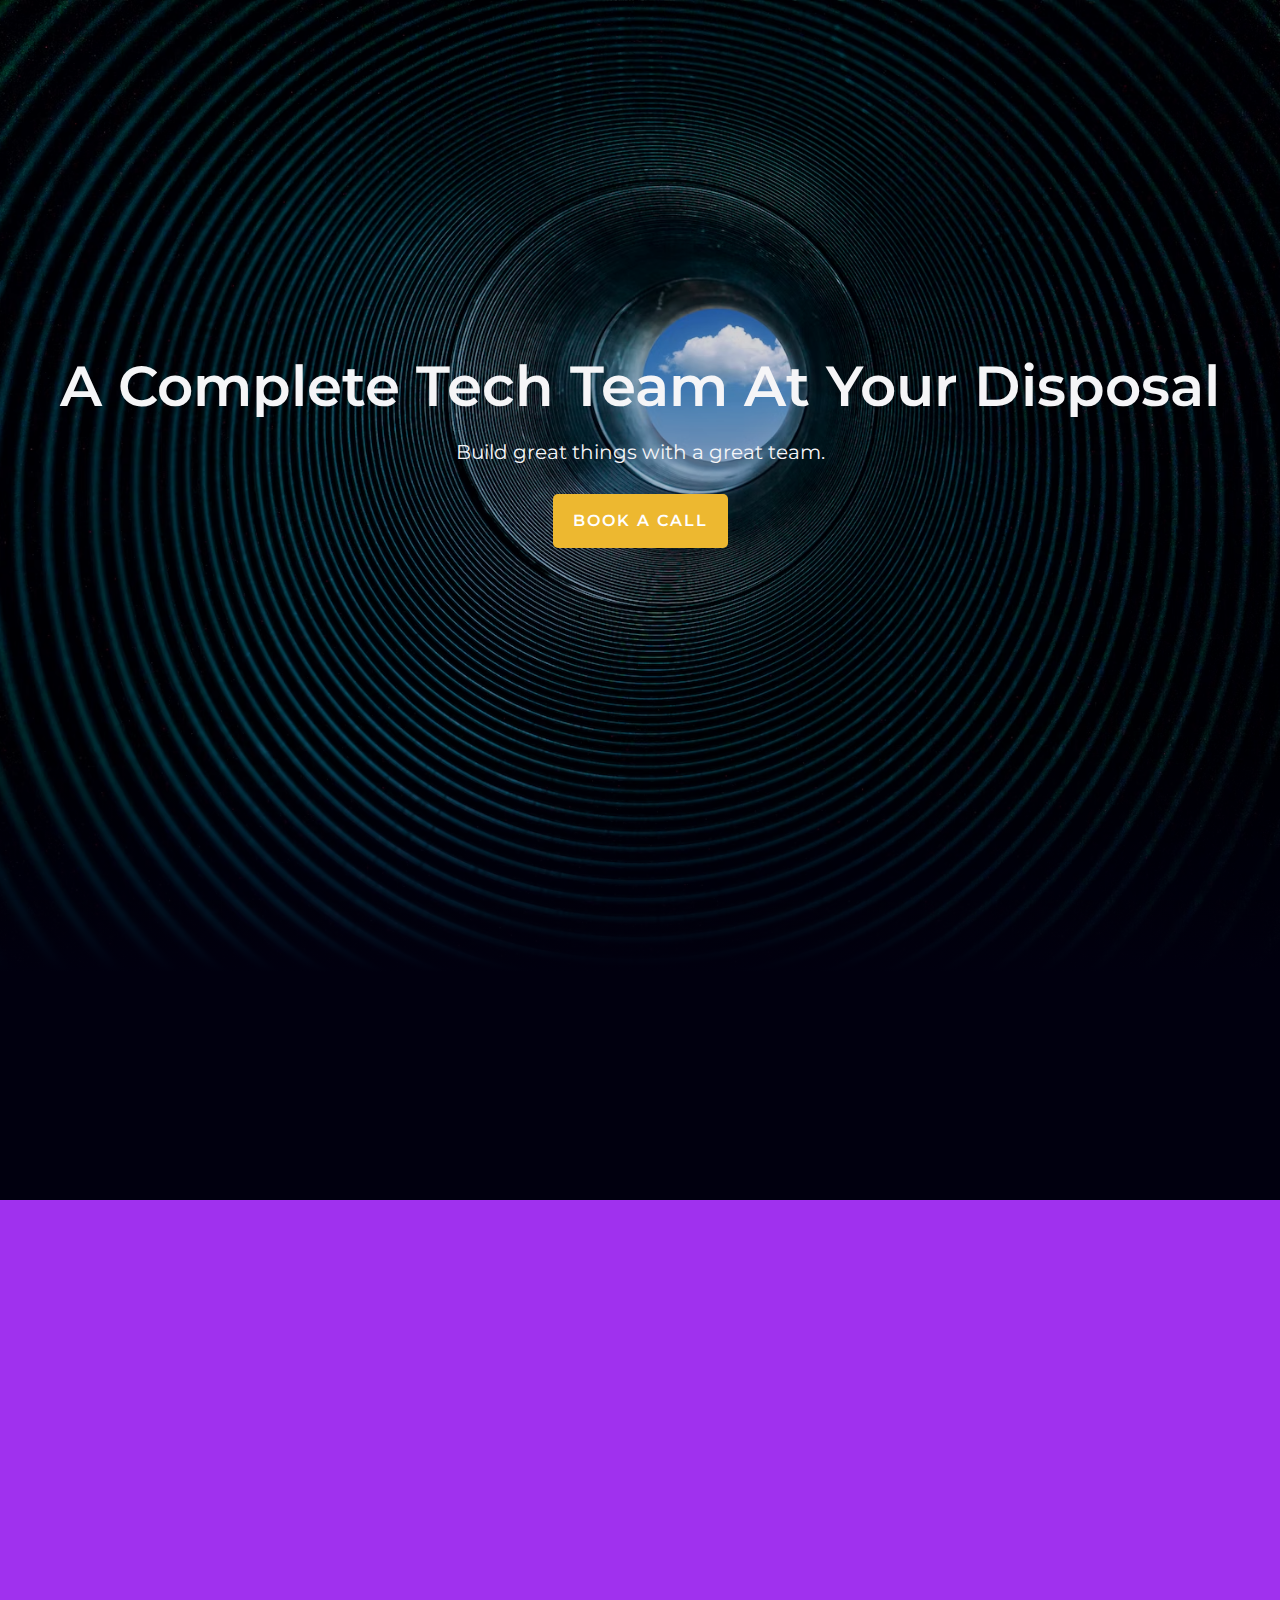
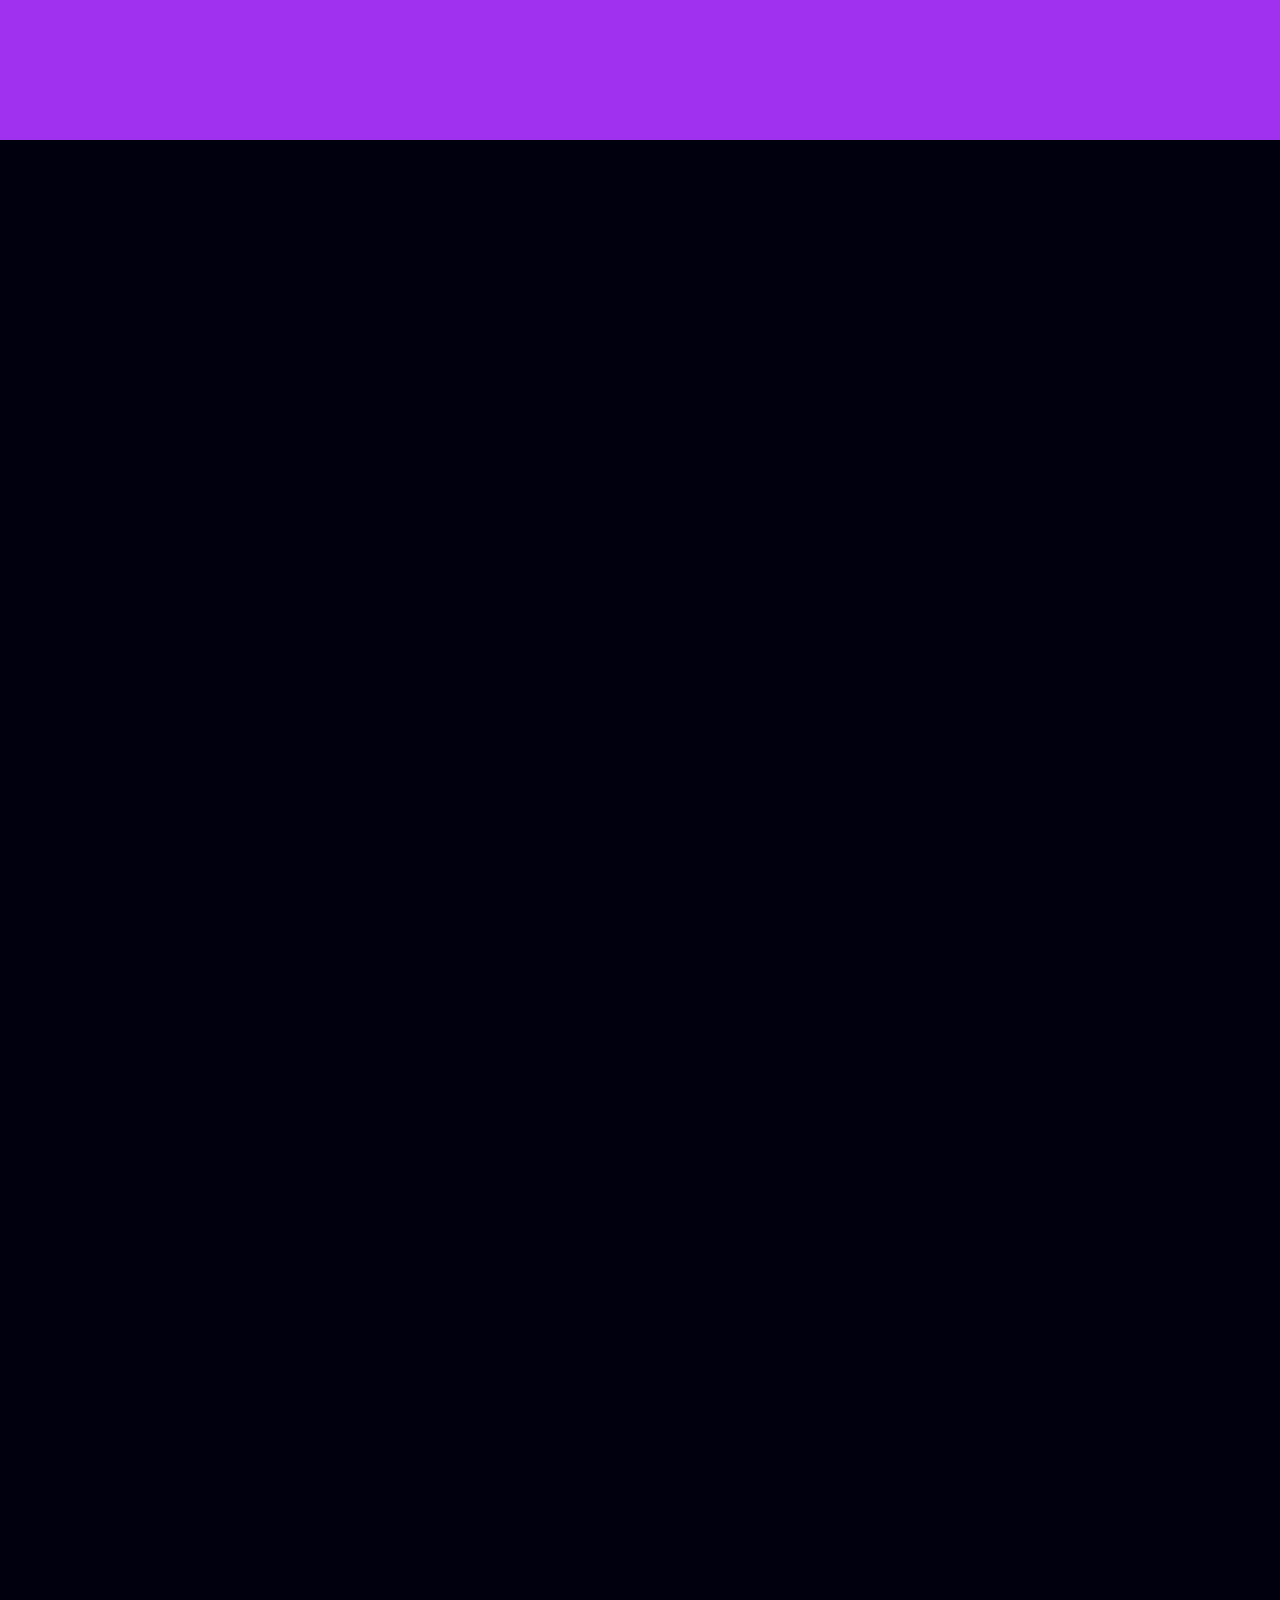
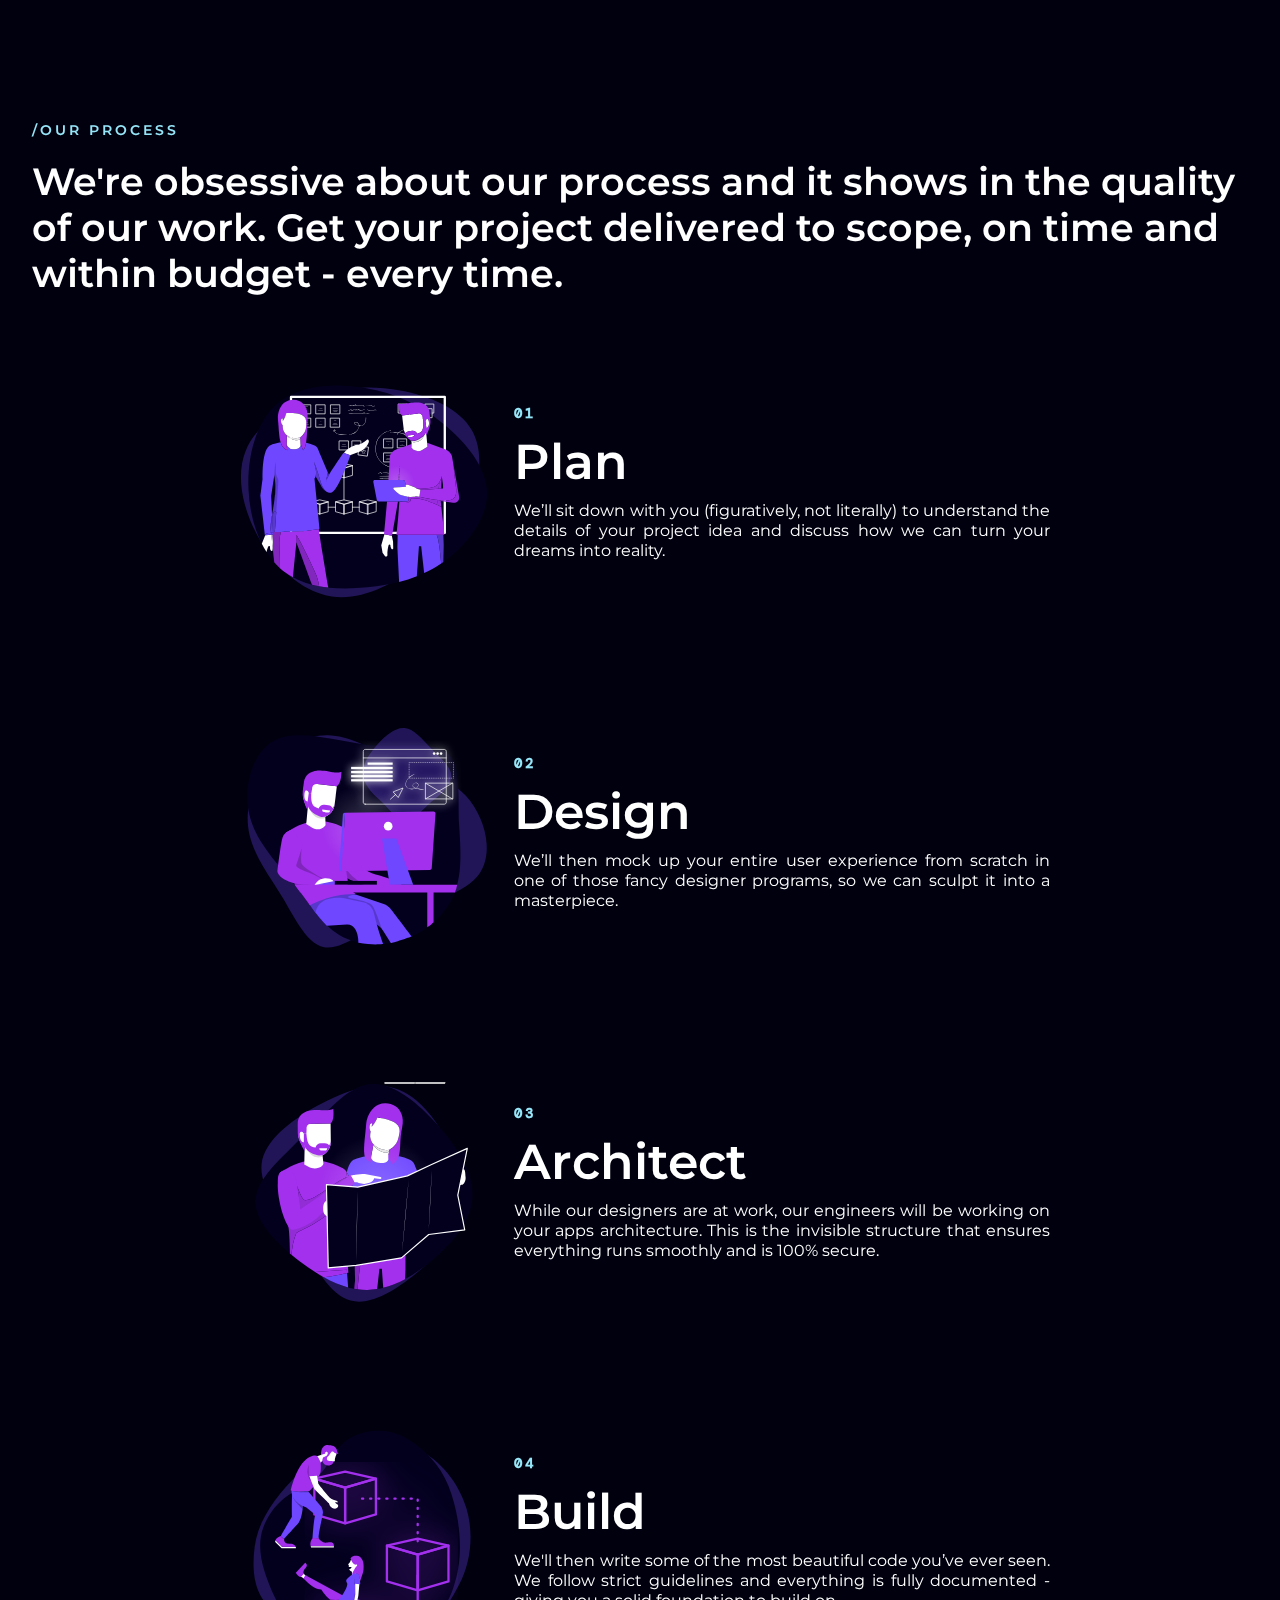
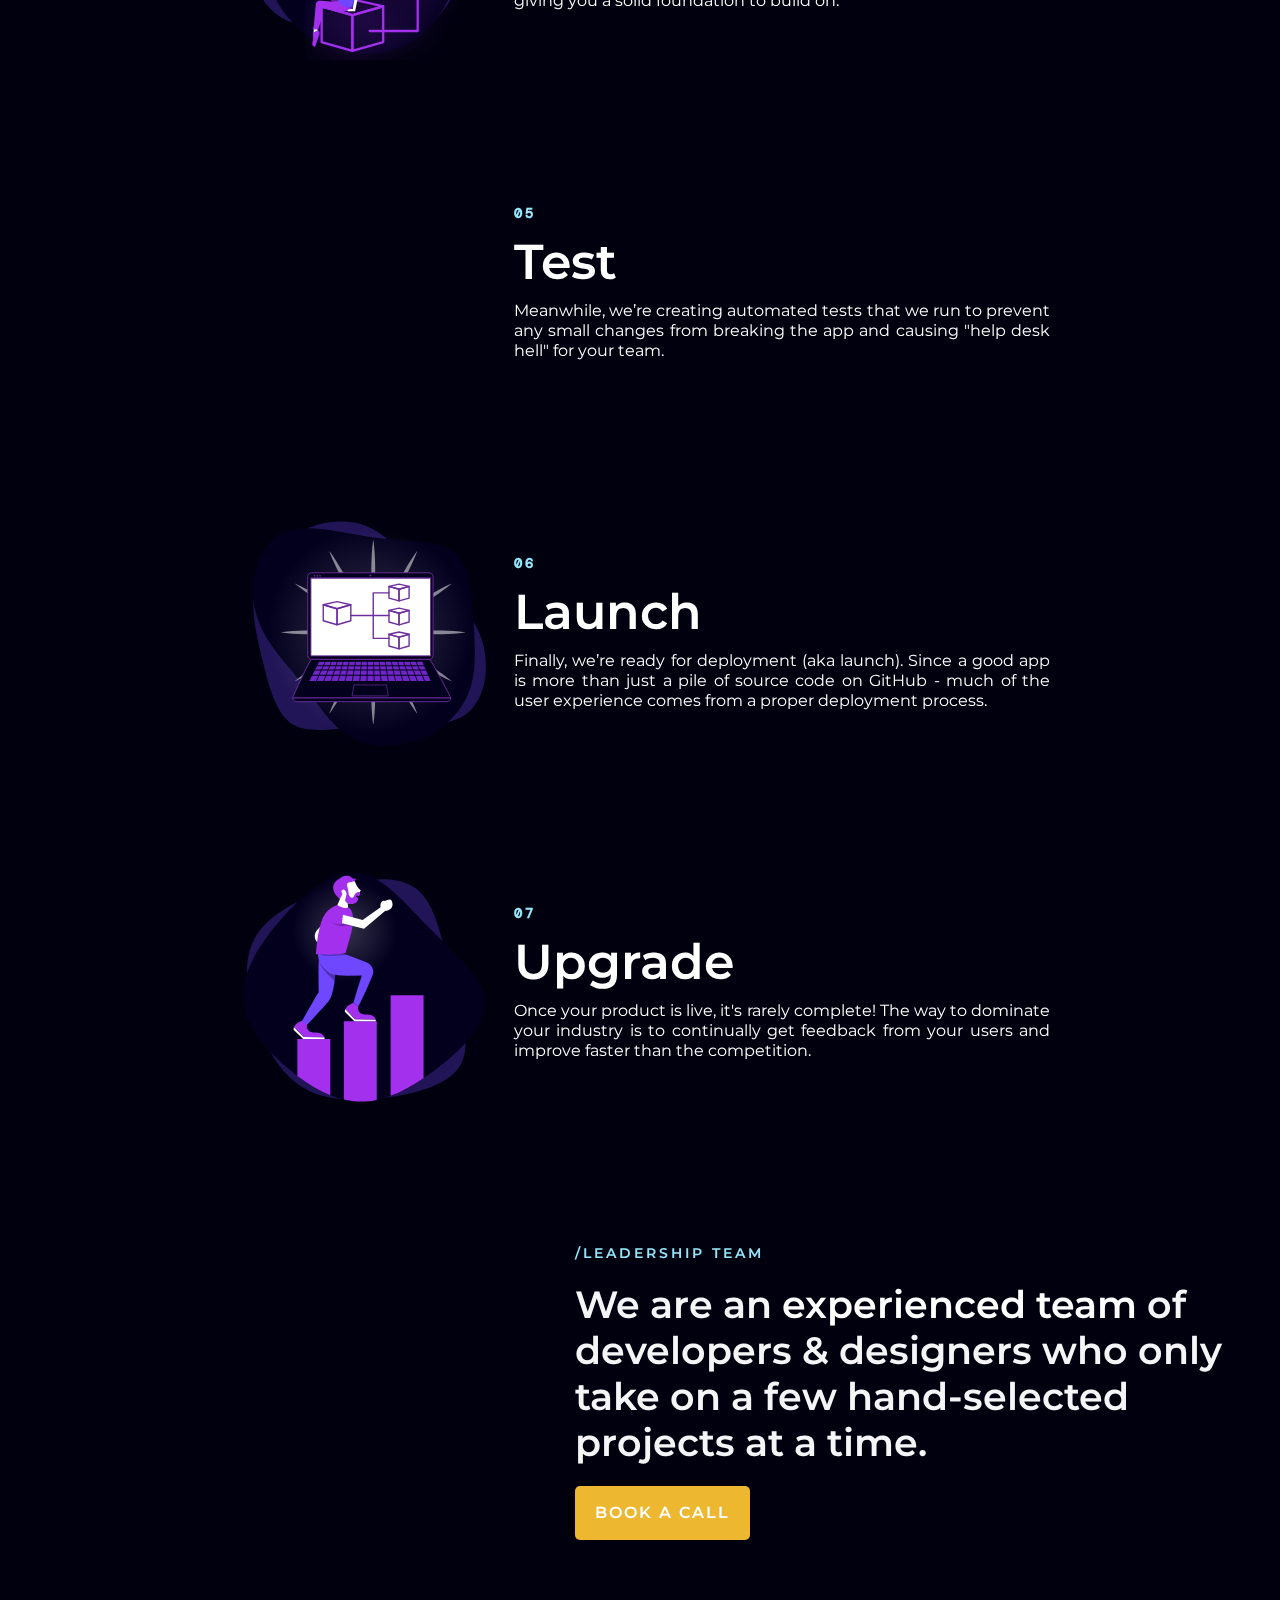
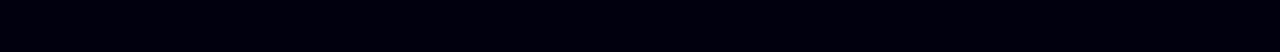
<file: index.html>
<!DOCTYPE html>
<!-- saved from url=(0031)https://thedevelopers.agency/ -->
<html
    data-wf-domain="www.rapidinnovation.io"
    data-wf-page="60ede599653135775b2554a5"
    data-wf-site="60c92ce167b91f55c48259ca"
    class="w-mod-js wf-dmmono-n4-active wf-dmmono-n5-active wf-dmmono-n3-active wf-dmmono-i5-active wf-dmmono-i4-active wf-dmmono-i3-active wf-montserrat-n6-active wf-montserrat-n9-active wf-montserrat-n8-active wf-montserrat-n5-active wf-montserrat-n3-active wf-montserrat-n1-active wf-montserrat-n7-active wf-montserrat-n2-active wf-montserrat-n4-active wf-montserrat-i2-active wf-montserrat-i3-active wf-montserrat-i9-active wf-montserrat-i5-active wf-montserrat-i7-active wf-montserrat-i1-active wf-montserrat-i6-active wf-montserrat-i4-active wf-montserrat-i8-active wf-active w-mod-ix"
>
    <head>
        <meta http-equiv="Content-Type" content="text/html; charset=UTF-8" />
        <style>
            .wf-force-outline-none[tabindex="-1"]:focus {
                outline: none;
            }
            @media only screen and (min-width: 480px) {
                #particles-js{
                    background: #a031ee;
                }
            }
        </style>
        <title>The Developers Agency</title>
        <meta content="The Developers Agency help you iterate your product faster." name="description" />
        <meta content="The Developers Agency" property="og:title" />
        <meta content="The Developers Agency help you iterate your product faster." property="og:description" />
        <meta content="https://thedevelopers.agency/assets/logo.png" property="og:image" />
        <meta content="The Developers Agency" property="twitter:title"/>
        <meta content="The Developers Agency help you iterate your product faster." property="twitter:description" />
        <meta content="https://thedevelopers.agency/assets/logo.png" property="twitter:image" />
        <meta property="og:type" content="website" />
        <meta content="summary_large_image" name="twitter:card" />
        <meta content="width=device-width, initial-scale=1" name="viewport" />
        <meta content="Webflow" name="generator" />
        <link href="./files/rapidinnovation.webflow.ac68daeae.css" rel="stylesheet" type="text/css" />
        <script src="./files/pixel.js" async=""></script>
        <script async="" src="./files/gtm.js"></script>
        <script async="" src="./files/gtm.js"></script>
        <script src="./files/webfont.js" type="text/javascript"></script>
        <link rel="stylesheet" href="./files/css" media="all" />
        <script type="text/javascript">
            WebFont.load({
                google: { families: ["Montserrat:100,100italic,200,200italic,300,300italic,400,400italic,500,500italic,600,600italic,700,700italic,800,800italic,900,900italic", "DM Mono:300,300italic,regular,italic,500,500italic"] },
            });
        </script>
        <!--[if lt IE 9]><script src="https://cdnjs.cloudflare.com/ajax/libs/html5shiv/3.7.3/html5shiv.min.js" type="text/javascript"></script><![endif]-->
        <script type="text/javascript">
            !(function (o, c) {
                var n = c.documentElement,
                    t = " w-mod-";
                (n.className += t + "js"), ("ontouchstart" in o || (o.DocumentTouch && c instanceof DocumentTouch)) && (n.className += t + "touch");
            })(window, document);
        </script>
        <link href="./assets/favicon.png" rel="shortcut icon" type="image/x-icon" />
        <link href="./assets/favicon.png" rel="apple-touch-icon" />

        <style>
            body {
                overflow-x: hidden;
            }
            .w-input,
            .w-select {
                color: #ccbeff !important;
            }
            .social__icon.youtube:hover {
                background-image: url(https://uploads-ssl.webflow.com/60c92ce167b91f55c48259ca/614c1643d3db752274bf7b42_youtube-hover.png);
            }
            ::-webkit-input-placeholder {
                /* Edge */
                color: #ccbeff;
            }

            :-ms-input-placeholder {
                /* Internet Explorer */
                color: #ccbeff;
            }

            ::placeholder {
                color: #ccbeff;
            }
        </style>

        <!-- Google Tag Manager -->
        <script async src="https://www.googletagmanager.com/gtag/js?id=G-RF65ZPHWVS">
        </script>
        <script>
        window.dataLayer = window.dataLayer || [];
        function gtag(){dataLayer.push(arguments);}
        gtag('js', new Date());

        gtag('config', 'G-RF65ZPHWVS');
        </script>
        <!-- End Google Tag Manager -->
        <meta name="google-site-verification" content="CCJmIQB4JuGvuWWm2GLel0endn3_IidHheioSyYociA" />

        <meta name="facebook-domain-verification" content="9zrb7ov1du1r04zv064k2fmebh2rtk" />

        <!-- Reddit Pixel -->
        <script>
            !(function (w, d) {
                if (!w.rdt) {
                    var p = (w.rdt = function () {
                        p.sendEvent ? p.sendEvent.apply(p, arguments) : p.callQueue.push(arguments);
                    });
                    p.callQueue = [];
                    var t = d.createElement("script");
                    (t.src = "https://www.redditstatic.com/ads/pixel.js"), (t.async = !0);
                    var s = d.getElementsByTagName("script")[0];
                    s.parentNode.insertBefore(t, s);
                }
            })(window, document);
            rdt("init", "t2_ct25j6rg");
            rdt("track", "PageVisit");
            rdt("track", "Lead");
        </script>
        <!-- DO NOT MODIFY -->
        <!-- End Reddit Pixel -->

        <style>
            .team__item:last-child {
                margin-top: 0 !important;
            }
        </style>
    </head>
    <body data-w-id="60c92ce167b91f76748259cc" style="will-change: background; background-color: rgb(110, 71, 255);">
        <div class="popup-container">
            <div class="popup-content">
                <img src="./files/632156c364813e5a7a2f2fb9_Layer 38.png" loading="lazy" data-w-id="4306fa5a-9d1d-3ec8-adaf-bf1eea100206" alt="" class="image-32" />
                <h3 class="popup-heading">Sign up to get <span class="text-span-5">a weekly insights</span> on the biggest trends happening in <span class="text-span-6">crypto</span></h3>
                <div class="form-block-3 w-form">
                    <form
                        id="email-form-2"
                        name="email-form-2"
                        data-name="Email Form 2"
                        action="https://rapidinnovation.us6.list-manage.com/subscribe/post?u=3f9b2cdd02ef8ea40d83753c7&amp;amp;id=354950c323&amp;amp;f_id=001278e3f0"
                        method="post"
                        class="form-2"
                        aria-label="Email Form 2"
                    >
                        <input type="email" class="pupup-inpu-email w-input" maxlength="256" name="email-5" data-name="Email 5" placeholder="Enter Your Email " id="email-5" required="" />
                        <input type="submit" data-wait="Please wait..." value="Submit" class="popup-sub-btn w-button" />
                    </form>
                    <div class="success-message-2 w-form-done" tabindex="-1" role="region" aria-label="Email Form 2 success"><div class="text-block-5">Thank you! Keep an eye out for our next newsletter.</div></div>
                    <div class="error-message w-form-fail" tabindex="-1" role="region" aria-label="Email Form 2 failure"><div class="text-block-4">Oops! Something went wrong while submitting the form.</div></div>
                </div>
            </div>
        </div>
        <div class="page-css w-embed">
            <style>
                .grad__cover,
                .splide {
                    pointer-events: none;
                }
            </style>
        </div>
        <div class="grad__cover"></div>
        <img
            src="./files/60e884e6893da461dac36a6e_dark-street-background-reflection-blue-red-neon-asphalt (1).jpg"
            loading="lazy"
            srcset="
                https://uploads-ssl.webflow.com/60c92ce167b91f55c48259ca/60e884e6893da461dac36a6e_dark-street-background-reflection-blue-red-neon-asphalt%20(1)-p-500.jpeg   500w,
                https://uploads-ssl.webflow.com/60c92ce167b91f55c48259ca/60e884e6893da461dac36a6e_dark-street-background-reflection-blue-red-neon-asphalt%20(1)-p-800.jpeg   800w,
                https://uploads-ssl.webflow.com/60c92ce167b91f55c48259ca/60e884e6893da461dac36a6e_dark-street-background-reflection-blue-red-neon-asphalt%20(1)-p-2000.jpeg 2000w,
                https://uploads-ssl.webflow.com/60c92ce167b91f55c48259ca/60e884e6893da461dac36a6e_dark-street-background-reflection-blue-red-neon-asphalt%20(1).jpg         2500w
            "
            sizes="100vw"
            alt="Gradient color"
            class="herobg__hide"
        />
        <div
            data-autoplay="true"
            data-loop="true"
            data-wf-ignore="true"
            class="background-video w-background-video w-background-video-atom"
        >
            <video
                id="64e56c50-922f-33d0-6cb7-5355fbb57be9-video"
                style="background-image: url('./assets/bg.png');"
                data-wf-ignore="true"
                data-object-fit="cover"
            >
            </video>
        </div>
        <div class="style-guide wf-section">
            <div class="id left-align">
                <h1>Heading</h1>
                <h2>Heading</h2>
                <h3>Heading</h3>
                <h4>Heading</h4>
                <h5>Heading</h5>
                <h6>Heading</h6>
                <a href="https://thedevelopers.agency/#" class="btn__holder w-inline-block"><div class="btn__text">get started</div></a>
            </div>
        </div>
        <div id="top" class="hero wf-section">
            <div class="id cen">
                <h2 class="heading home-heading">A Complete Tech Team At Your Disposal</h2>
                <h3 class="hero__sub">Build great things with a great team.</h3>
                <a href="https://calendly.com/nihad-dev" class="btn__holder w-inline-block"><div class="btn__text">book a call</div></a>
            </div>
        </div>
        <div style="margin-top: 300px" id="particles-js" class="section para wf-section">
            <div id="inview" data-w-id="a2297bfa-2d58-659f-b3b4-f170f0914c7d" class="id cen">
                <h3 style="opacity: 1;" class="large__callout fade-up tricks">
                    Get access to the best designers, developers, testers and product managers to bring your ideas to life.
                </h3>
            </div>
        </div>
        <div data-w-id="a2cdd12b-8375-30d0-d5e6-f607b64e9e8a" class="section gradient wf-section" >
            <div id="about" class="innerline"></div>
            <div class="id cols" >
                <div class="content vert stick">
                    <div class="sticky__callout">
                        <h3 class="accent">/what we do</h3>
                        <p class="large__callout">
                            We help businesses like yours build beautiful, user-friendly <span class="highlight">applications</span> - no technical knowledge required. We help you go from<span class="highlight"> concept</span>
                            <span class="highlight">to</span> <span class="highlight">launch</span>.
                        </p>
                    </div>
                </div>
                <div class="content cards">
                    <div class="cards__div">
                        <div class="card">
                            <h4 class="card__text heading">#Development</h4>
                            <ul role="list" class="w-list-unstyled">
                                <li class="card__text">Web apps</li>
                                <li class="card__text">Mobile Apps</li>
                                <li class="card__text">Security Consulting</li>
                                <li class="card__text">Documentation</li>
                                <li class="card__text">CI/CD</li>
                            </ul>
                            <div class="btmright"><a href="https://calendly.com/nihad-dev" class="sublink">Book a call</a></div>
                        </div>
                        <div class="card design">
                            <h4 class="card__text heading">#Design</h4>
                            <ul role="list" class="w-list-unstyled">
                                <li class="card__text">User experience</li>
                                <li class="card__text">Interface design</li>
                                <li class="card__text">Product design</li>
                                <li class="card__text">Illustration &amp; iconography</li>
                                <li class="card__text">Discovery process</li>
                            </ul>
                            <div class="btmright"><a href="https://calendly.com/nihad-dev" class="sublink">Book a call</a></div>
                        </div>
                    </div>
                    <div class="content vert spec">
                        <h3 class="accent">/Our Specialties</h3>
                        <div class="wwd__grid">
                            <div id="w-node-_9caf1e44-b85f-3515-3fd9-4f895e443d19-5b2554a5" class="wwd__item">
                                <div class="wwd__icon w-embed">
                                    <svg
                                        aria-hidden="true"
                                        width="35px"
                                        height="35px"
                                        focusable="false"
                                        data-prefix="fal"
                                        data-icon="code"
                                        class="svg-inline--fa fa-code fa-w-18"
                                        role="img"
                                        xmlns="http://www.w3.org/2000/svg"
                                        viewBox="0 0 576 512"
                                    >
                                        <path
                                            fill="currentColor"
                                            d="M228.5 511.8l-25-7.1c-3.2-.9-5-4.2-4.1-7.4L340.1 4.4c.9-3.2 4.2-5 7.4-4.1l25 7.1c3.2.9 5 4.2 4.1 7.4L235.9 507.6c-.9 3.2-4.3 5.1-7.4 4.2zm-75.6-125.3l18.5-20.9c1.9-2.1 1.6-5.3-.5-7.1L49.9 256l121-102.5c2.1-1.8 2.4-5 .5-7.1l-18.5-20.9c-1.8-2.1-5-2.3-7.1-.4L1.7 252.3c-2.3 2-2.3 5.5 0 7.5L145.8 387c2.1 1.8 5.3 1.6 7.1-.5zm277.3.4l144.1-127.2c2.3-2 2.3-5.5 0-7.5L430.2 125.1c-2.1-1.8-5.2-1.6-7.1.4l-18.5 20.9c-1.9 2.1-1.6 5.3.5 7.1l121 102.5-121 102.5c-2.1 1.8-2.4 5-.5 7.1l18.5 20.9c1.8 2.1 5 2.3 7.1.4z"
                                        ></path>
                                    </svg>
                                </div>
                                <h4 class="wwdheading card__text">MVP Development</h4>
                            </div>
                            <div class="wwd__item">
                                <div class="wwd__icon w-embed">
                                    <svg
                                        aria-hidden="true"
                                        width="35px"
                                        height="35px"
                                        focusable="false"
                                        data-prefix="fal"
                                        data-icon="window-restore"
                                        class="svg-inline--fa fa-window-restore fa-w-16"
                                        role="img"
                                        xmlns="http://www.w3.org/2000/svg"
                                        viewBox="0 0 512 512"
                                    >
                                        <path
                                            fill="currentColor"
                                            d="M464 0H144c-26.5 0-48 21.5-48 48v48H48c-26.5 0-48 21.5-48 48v320c0 26.5 21.5 48 48 48h320c26.5 0 48-21.5 48-48v-48h48c26.5 0 48-21.5 48-48V48c0-26.5-21.5-48-48-48zM32 144c0-8.8 7.2-16 16-16h320c8.8 0 16 7.2 16 16v80H32v-80zm352 320c0 8.8-7.2 16-16 16H48c-8.8 0-16-7.2-16-16V256h352v208zm96-96c0 8.8-7.2 16-16 16h-48V144c0-26.5-21.5-48-48-48H128V48c0-8.8 7.2-16 16-16h320c8.8 0 16 7.2 16 16v320z"
                                        ></path>
                                    </svg>
                                </div>
                                <h4 class="wwdheading card__text">Prototyping</h4>
                            </div>
                            <div class="wwd__item">
                                <div class="wwd__icon w-embed">
                                    <svg
                                        aria-hidden="true"
                                        width="35px"
                                        height="35px"
                                        focusable="false"
                                        data-prefix="fal"
                                        data-icon="file-signature"
                                        class="svg-inline--fa fa-file-signature fa-w-18"
                                        role="img"
                                        xmlns="http://www.w3.org/2000/svg"
                                        viewBox="0 0 576 512"
                                    >
                                        <path
                                            fill="currentColor"
                                            d="M560.83 135.96l-24.79-24.79c-20.23-20.24-53-20.26-73.26 0L384 189.72v-57.75c0-12.7-5.1-25-14.1-33.99L286.02 14.1c-9-9-21.2-14.1-33.89-14.1H47.99C21.5.1 0 21.6 0 48.09v415.92C0 490.5 21.5 512 47.99 512h288.02c26.49 0 47.99-21.5 47.99-47.99v-80.54c6.29-4.68 12.62-9.35 18.18-14.95l158.64-159.3c9.79-9.78 15.17-22.79 15.17-36.63s-5.38-26.84-15.16-36.63zM256.03 32.59c2.8.7 5.3 2.1 7.4 4.2l83.88 83.88c2.1 2.1 3.5 4.6 4.2 7.4h-95.48V32.59zm95.98 431.42c0 8.8-7.2 16-16 16H47.99c-8.8 0-16-7.2-16-16V48.09c0-8.8 7.2-16.09 16-16.09h176.04v104.07c0 13.3 10.7 23.93 24 23.93h103.98v61.53l-48.51 48.24c-30.14 29.96-47.42 71.51-47.47 114-3.93-.29-7.47-2.42-9.36-6.27-11.97-23.86-46.25-30.34-66-14.17l-13.88-41.62c-3.28-9.81-12.44-16.41-22.78-16.41s-19.5 6.59-22.78 16.41L103 376.36c-1.5 4.58-5.78 7.64-10.59 7.64H80c-8.84 0-16 7.16-16 16s7.16 16 16 16h12.41c18.62 0 35.09-11.88 40.97-29.53L144 354.58l16.81 50.48c4.54 13.51 23.14 14.83 29.5 2.08l7.66-15.33c4.01-8.07 15.8-8.59 20.22.34C225.44 406.61 239.9 415.7 256 416h32c22.05-.01 43.95-4.9 64.01-13.6v61.61zm27.48-118.05A129.012 129.012 0 0 1 288 384v-.03c0-34.35 13.7-67.29 38.06-91.51l120.55-119.87 52.8 52.8-119.92 120.57zM538.2 186.6l-21.19 21.19-52.8-52.8 21.2-21.19c7.73-7.73 20.27-7.74 28.01 0l24.79 24.79c7.72 7.73 7.72 20.27-.01 28.01z"
                                        ></path>
                                    </svg>
                                </div>
                                <h4 class="wwdheading card__text">Security Consulting</h4>
                            </div>
                            <div class="wwd__item">
                                <div class="wwd__icon w-embed">
                                    <svg
                                        aria-hidden="true"
                                        width="35px"
                                        height="35px"
                                        focusable="false"
                                        data-prefix="fal"
                                        data-icon="tools"
                                        class="svg-inline--fa fa-tools fa-w-16"
                                        role="img"
                                        xmlns="http://www.w3.org/2000/svg"
                                        viewBox="0 0 512 512"
                                    >
                                        <path
                                            fill="currentColor"
                                            d="M502.6 389.5L378.2 265c-15.6-15.6-36.1-23.4-56.6-23.4-15.4 0-30.8 4.4-44.1 13.3L192 169.4V96L64 0 0 64l96 128h73.4l85.5 85.5c-20.6 31.1-17.2 73.3 10.2 100.7l124.5 124.5c6.2 6.2 14.4 9.4 22.6 9.4 8.2 0 16.4-3.1 22.6-9.4l67.9-67.9c12.4-12.6 12.4-32.8-.1-45.3zM160 158.1v1.9h-48L42.3 67 67 42.3l93 69.7v46.1zM412.1 480L287.7 355.5c-9.1-9.1-14.1-21.1-14.1-33.9 0-12.8 5-24.9 14.1-33.9 9.1-9.1 21.1-14.1 33.9-14.1 12.8 0 24.9 5 33.9 14.1L480 412.1 412.1 480zM64 432c0 8.8 7.2 16 16 16s16-7.2 16-16-7.2-16-16-16-16 7.2-16 16zM276.8 66.9C299.5 44.2 329.4 32 360.6 32c6.9 0 13.8.6 20.7 1.8L312 103.2l13.8 83 83.1 13.8 69.3-69.3c6.7 38.2-5.3 76.8-33.1 104.5-8.9 8.9-19.1 16-30 21.5l23.6 23.6c10.4-6.2 20.2-13.6 29-22.5 37.8-37.8 52.7-91.4 39.7-143.3-2.3-9.5-9.7-17-19.1-19.6-9.5-2.6-19.7 0-26.7 7l-63.9 63.9-44.2-7.4-7.4-44.2L410 50.3c6.9-6.9 9.6-17.1 7-26.5-2.6-9.5-10.2-16.8-19.7-19.2C345.6-8.3 292 6.5 254.1 44.3c-12.9 12.9-22.9 27.9-30.1 44v67.8l22.1 22.1c-9.6-40.4 1.6-82.2 30.7-111.3zM107 467.1c-16.6 16.6-45.6 16.6-62.2 0-17.1-17.1-17.1-45.1 0-62.2l146.1-146.1-22.6-22.6L22.2 382.3c-29.6 29.6-29.6 77.8 0 107.5C36.5 504.1 55.6 512 75.9 512c20.3 0 39.4-7.9 53.7-22.3L231.4 388c-6.7-9.2-11.8-19.3-15.5-29.8L107 467.1z"
                                        ></path>
                                    </svg>
                                </div>
                                <h4 class="wwdheading card__text">App Upgrades</h4>
                            </div>
                            <div class="wwd__item">
                                <div class="wwd__icon w-embed">
                                    <svg
                                        aria-hidden="true"
                                        width="35px"
                                        height="35px"
                                        focusable="false"
                                        data-prefix="fal"
                                        data-icon="cube"
                                        class="svg-inline--fa fa-cube fa-w-16"
                                        role="img"
                                        xmlns="http://www.w3.org/2000/svg"
                                        viewBox="0 0 512 512"
                                    >
                                        <path
                                            fill="currentColor"
                                            d="M239.1 6.3l-208 78c-18.7 7-31.1 25-31.1 45v225.1c0 18.2 10.3 34.8 26.5 42.9l208 104c13.5 6.8 29.4 6.8 42.9 0l208-104c16.3-8.1 26.5-24.8 26.5-42.9V129.3c0-20-12.4-37.9-31.1-44.9l-208-78C262 2.2 250 2.2 239.1 6.3zM256 34.2l224 84v.3l-224 97.1-224-97.1v-.3l224-84zM32 153.4l208 90.1v224.7l-208-104V153.4zm240 314.8V243.5l208-90.1v210.9L272 468.2z"
                                        ></path>
                                    </svg>
                                </div>
                                <a id="w-node-_6dc93f34-3a4d-2353-9ab0-150058c3828b-5b2554a5" href="https://thedevelopers.agency/blockchain-consulting-services" class="speciality-new-link-block w-inline-block">
                                    <h4 class="wwdheading card__text speciality-new-link">UI/UX</h4>
                                </a>
                            </div>
                            <div class="wwd__item">
                                <div class="wwd__icon w-embed">
                                    <svg
                                        aria-hidden="true"
                                        width="35px"
                                        height="35px"
                                        focusable="false"
                                        data-prefix="fal"
                                        data-icon="laptop-code"
                                        class="svg-inline--fa fa-laptop-code fa-w-20"
                                        role="img"
                                        xmlns="http://www.w3.org/2000/svg"
                                        viewBox="0 0 640 512"
                                    >
                                        <path
                                            fill="currentColor"
                                            d="M266.34 277.65l11.31-11.31c3.12-3.12 3.12-8.19 0-11.31L230.62 208l47.03-47.03c3.12-3.12 3.12-8.19 0-11.31l-11.31-11.31c-3.12-3.12-8.19-3.12-11.31 0l-64 64c-3.12 3.12-3.12 8.19 0 11.31l64 64c3.13 3.12 8.19 3.12 11.31-.01zm96-11.31l11.31 11.31c3.12 3.12 8.19 3.12 11.31 0l64-64c3.12-3.12 3.12-8.19 0-11.31l-64-64c-3.12-3.12-8.19-3.12-11.31 0l-11.31 11.31c-3.12 3.12-3.12 8.19 0 11.31L409.38 208l-47.03 47.03a7.994 7.994 0 0 0-.01 11.31zM624 368h-48V96c0-35.3-28.72-64-64-64H128c-35.28 0-64 28.7-64 64v272H16c-8.84 0-16 7.16-16 16v48c0 44.11 35.88 80 80 80h480c44.12 0 80-35.89 80-80v-48c0-8.84-7.16-16-16-16zM96 96c0-17.67 14.33-32 32-32h384c17.67 0 32 14.33 32 32v272H391.13c-4.06 0-7.02 3.13-7.92 7.09C379.98 389.35 367.23 400 352 400h-64c-15.23 0-27.98-10.65-31.21-24.91-.9-3.96-3.86-7.09-7.92-7.09H96V96zm512 336c0 26.47-21.53 48-48 48H80c-26.47 0-48-21.53-48-48v-32h194.75c6.59 18.62 24.38 32 45.25 32h96c20.88 0 38.66-13.38 45.25-32H608v32z"
                                        ></path>
                                    </svg>
                                </div>
                                <h4 class="wwdheading card__text">Software Consulting</h4>
                            </div>
                        </div>
                        <h4 class="maxw">Looking for something you don’t see here?</h4>
                        <a href="https://calendly.com/nihad-dev" class="btn__holder w-inline-block"><div class="btn__text">Book a call</div></a>
                    </div>
                </div>
            </div>
        </div>
        <div style="position: static !important;"><div data-lastpass-infield="true" style="position: absolute !important; top: 0px !important; left: 0px !important;"></div></div>
        <div id="process" class="section process-section wf-section">
            <div class="id">
                <h3 class="accent">/Our Process</h3>
                <p class="large__callout">
                    <a href="https://thedevelopers.agency/blockchain-development-services" class="our-process-link-block">We're
                    <span class="highlight">obsessive about our process</span> and it shows in the quality of our work. Get your project delivered to scope, on time and within budget - every time.
                </p>
            </div>
            <div class="processid">
                <div class="id process__id">
                    <div class="process1">
                        <div class="process__card _01">
                            <div id="w-node-edc42f96-bcf8-75a3-77f5-7310a454b165-a454b164" class="process__img">
                                <img src="./files/60fb201d6b50ba8e113c2c21_Plan.svg" loading="eager" alt="" class="process__imginner" />
                            </div>
                            <div id="w-node-edc42f96-bcf8-75a3-77f5-7310a454b167-a454b164" class="process__text">
                                <div class="accent num">01</div>
                                <div class="h3">Plan</div>
                                <p class="processs__para">We’ll sit down with you (figuratively, not literally) to understand the details of your project idea and discuss how we can turn your dreams into reality.</p>
                            </div>
                        </div>
                    </div>
                    <div class="process2">
                        <div class="process__card _02">
                            <div id="w-node-_8a68bbd2-fa7c-fe22-2f10-1d2225ca99ac-25ca99ab" class="process__img">
                                <img src="./files/60fb201d32f2705326d1c063_Design.svg" loading="eager" alt="" class="process__imginner" />
                            </div>
                            <div id="w-node-_8a68bbd2-fa7c-fe22-2f10-1d2225ca99ae-25ca99ab" class="process__text">
                                <div class="accent num">02</div>
                                <div class="h3">Design</div>
                                <p class="processs__para">We’ll then mock up your entire user experience from scratch in one of those fancy designer programs, so we can sculpt it into a masterpiece.</p>
                            </div>
                        </div>
                    </div>
                    <div class="process3">
                        <div class="process__card">
                            <div id="w-node-_1801b1a7-51f3-9676-a35a-b0de1dd032af-1dd032ae" class="process__img">
                                <img src="./files/60fb201cfe3ff225d3c81898_Architect.svg" loading="eager" alt="" class="process__imginner" />
                            </div>
                            <div id="w-node-_1801b1a7-51f3-9676-a35a-b0de1dd032b1-1dd032ae" class="process__text">
                                <div class="accent num">03</div>
                                <div class="h3">Architect</div>
                                <p class="processs__para">
                                    While our designers are at work, our engineers will be working on your apps architecture. This is the invisible structure that ensures everything runs smoothly and is 100% secure.
                                </p>
                            </div>
                        </div>
                    </div>
                    <div class="process4">
                        <div class="process__card">
                            <div id="w-node-_369cf466-f458-5ab5-3f8d-6bfca65a7857-a65a7856" class="process__img">
                                <img src="./files/60fb201de98ffde7728f55fc_Build.svg" loading="eager" alt="" class="process__imginner" />
                            </div>
                            <div id="w-node-_369cf466-f458-5ab5-3f8d-6bfca65a7859-a65a7856" class="process__text">
                                <div class="accent num">04</div>
                                <div class="h3">Build</div>
                                <p class="processs__para">We'll then write some of the most beautiful code you’ve ever seen. We follow strict guidelines and everything is fully documented - giving you a solid foundation to build on.</p>
                            </div>
                        </div>
                    </div>
                    <div class="process5">
                        <div class="process__card">
                            <div id="w-node-_8545acbb-b20b-ffa3-2c01-d3d4aab00be0-aab00bdf" class="process__img">
                                <img src="./files/60fb201df612373c052c92e3_Test.svg" loading="lazy" alt="" class="process__imginner" />
                            </div>
                            <div id="w-node-_8545acbb-b20b-ffa3-2c01-d3d4aab00be2-aab00bdf" class="process__text">
                                <div class="accent num">05</div>
                                <div class="h3">Test</div>
                                <p class="processs__para">Meanwhile, we’re creating automated tests that we run to prevent any small changes from breaking the app and causing "help desk hell" for your team.</p>
                            </div>
                        </div>
                    </div>
                    <div class="process6">
                        <div class="process__card">
                            <div id="w-node-_2c3dca0d-735a-815c-b2c1-9769e4f04d4e-e4f04d4d" class="process__img">
                                <img src="./files/60fb201dbd047842265d8ece_Launch.svg" loading="eager" alt="" class="process__imginner" />
                            </div>
                            <div class="process__text">
                                <div class="accent num">06</div>
                                <div class="h3">Launch</div>
                                <p class="processs__para">
                                    Finally, we’re ready for deployment (aka launch). Since a good app is more than just a pile of source code on GitHub - much of the user experience comes from a proper deployment process.
                                </p>
                            </div>
                        </div>
                        <div class="process__card last">
                            <div id="w-node-_9edbb2cc-e943-c31d-32a2-44f9f3b6265c-5b2554a5" class="process__img">
                                <img src="./files/60fb201d2c973b6428fecc5a_Upgrade.svg" loading="eager" alt="" class="process__imginner" />
                            </div>
                            <div id="w-node-_9edbb2cc-e943-c31d-32a2-44f9f3b6265e-5b2554a5" class="process__text">
                                <div class="accent num">07</div>
                                <div class="h3">Upgrade</div>
                                <p class="processs__para">Once your product is live, it's rarely complete! The way to dominate your industry is to continually get feedback from your users and improve faster than the competition.</p>
                            </div>
                        </div>
                    </div>
                </div>
            </div>
        </div>
        <!-- <div class="portfolio-hero wf-section">
            <div class="custom-container">
                <div class="portfolio-hero-title-wrapper">
                    <h1 class="accent">/OUR PORTFOLIO</h1>
                    <h2 class="portfolio-title-h1">Some of the work we've done</h2>
                </div>
            </div>
        </div>
        <div class="portfolio-section wf-section">
            <div class="custom-container">
                <div class="w-dyn-list">
                    <div role="list" class="w-dyn-items w-row">
                        <div role="listitem" class="portfolio-item-div w-dyn-item w-col w-col-6">
                            <div
                                class="single-item-wrapper portfolio-item-mobile-div"
                                style="transform: translate3d(0px, 0px, 0px) scale3d(1, 1, 1) rotateX(0deg) rotateY(0deg) rotateZ(0deg) skew(0deg, 0deg); transform-style: preserve-3d; opacity: 1;"
                            >
                                <a href="https://readyshoplive.com/" class="w-inline-block">
                                    <img
                                        src="./portfolio/readyshoplive.png"
                                        loading="lazy"
                                        alt=""
                                        sizes="(max-width: 479px) 91vw, (max-width: 767px) 92vw, (max-width: 991px) 45vw, (max-width: 1919px) 46vw, 680px"
                                        class="_w-100"
                                    />
                                </a>
                                <div class="div-block-7">
                                    <h4 class="item-title">Ready Shop Live</h4>
                                    <a href="https://readyshoplive.com/" class="link-3">readyshoplive.com</a>
                                </div>
                                <p class="item-pera">
                                    Ready Shop Live is an interactive live shopping experience from your Shopify store. 
                                    Increase conversions, sales and engage with your customers! 
                                </p>
                                <div class="portfolio-tech-stack w-richtext">
                                    <div class="w-embed">
                                        <p class="item-footer-title-02"><span class="second-color">Tech Stack: </span>React, Webpack, Typescript</p>
                                    </div>
                                </div>
                            </div>
                        </div>
                        <div role="listitem" class="portfolio-item-div w-dyn-item w-col w-col-6">
                          <div
                              class="single-item-wrapper portfolio-item-mobile-div"
                              style="transform: translate3d(0px, 0px, 0px) scale3d(1, 1, 1) rotateX(0deg) rotateY(0deg) rotateZ(0deg) skew(0deg, 0deg); transform-style: preserve-3d; opacity: 1;"
                          >
                              <a href="https://melotales.com/" class="w-inline-block">
                                  <img
                                      src="./portfolio/melotales.png"
                                      loading="lazy"
                                      alt=""
                                      sizes="(max-width: 479px) 91vw, (max-width: 767px) 92vw, (max-width: 991px) 45vw, (max-width: 1919px) 46vw, 680px"
                                      class="_w-100"
                                  />
                              </a>
                              <div class="div-block-7">
                                  <h4 class="item-title">Melotales</h4>
                                  <a href="https://melotales.com/" class="link-3">melotales.com</a>
                              </div>
                              <p class="item-pera">
                                  Melotales is a Personalized Song service that connects freelance talents who have a passion for interest with
                                  those in need. Customers can make a song request and media file shall be delivered within the given days.

                              </p>
                              <div class="portfolio-tech-stack w-richtext">
                                  <div class="w-embed">
                                      <p class="item-footer-title-02"><span class="second-color">Tech Stack: </span>React, Webpack, React Native, Shopify, Koa Router, Typescript</p>
                                  </div>
                              </div>
                          </div>
                      </div>
                      <div role="listitem" class="portfolio-item-div w-dyn-item w-col w-col-6" style="margin: auto; float: none">
                        <div
                            class="single-item-wrapper portfolio-item-mobile-div"
                            style="transform: translate3d(0px, 0px, 0px) scale3d(1, 1, 1) rotateX(0deg) rotateY(0deg) rotateZ(0deg) skew(0deg, 0deg); transform-style: preserve-3d; opacity: 1;"
                        >
                            <a href="https://bridge.terablock.com/bridge" class="w-inline-block">
                                <img
                                    src="./portfolio/terablock.png"
                                    loading="lazy"
                                    alt=""
                                    sizes="(max-width: 479px) 91vw, (max-width: 767px) 92vw, (max-width: 991px) 45vw, (max-width: 1919px) 46vw, 680px"
                                    class="_w-100"
                                />
                            </a>
                            <div class="div-block-7">
                                <h4 class="item-title">Terablock Bridge & Stake</h4>
                                <a href="https://bridge.terablock.com/bridge" class="link-3">terablock.com/bridge</a>
                            </div>
                            <p class="item-pera">
                                Terablock is a diversified crypto ecosystem to help optimize crypto holdings. Terablock Bridge lets one
                                move their crypto assets from one blockchain to another. It has support for Binance Smart Chain & Ethereum.
                                Terablock Stake lets one stake their crypto holdings to earn passively.
                            </p>
                            <div class="portfolio-tech-stack w-richtext">
                                <div class="w-embed">
                                    <p class="item-footer-title-02"><span class="second-color">Tech Stack: </span>React, Typescript, Smart contracts, Solidity</p>
                                </div>
                            </div>
                        </div>
                    </div>
                    </div>
                </div>
            </div>
        </div> -->
        <div id="team" class="section para wf-section">
            <div class="id cols">
                <div class="leftcol__stickyholder">
                    <div class="leftsticky">
                        <h3 class="accent">/Leadership Team</h3>
                        <p class="large__callout">We are an <span class="highlight">experienced team</span> of developers &amp; designers who only take on a few hand-selected projects at a time.</p>
                        <div>
                            <a href="https://calendly.com/nihad-dev" class="btn__holder w-inline-block"><div class="btn__text">book a call</div></a>
                        </div>
                    </div>
                </div>
            </div>
        </div>
        <script
            src="./files/jquery-3.5.1.min.dc5e7f18c8.js"
            type="text/javascript"
            integrity="sha256-9/aliU8dGd2tb6OSsuzixeV4y/faTqgFtohetphbbj0="
            crossorigin="anonymous"
        ></script>
        <script src="./files/webflow.50609605d.js" type="text/javascript"></script>
        <!--[if lte IE 9]><script src="//cdnjs.cloudflare.com/ajax/libs/placeholders/3.0.2/placeholders.min.js"></script><![endif]-->
        <!-- Google Tag Manager (noscript) -->
        <noscript><iframe src="https://www.googletagmanager.com/ns.html?id=GTM-NZ2HG4B" height="0" width="0" style="display: none; visibility: hidden;"></iframe></noscript>
        <!-- End Google Tag Manager (noscript) -->
        <!-- Google Tag Manager (noscript) -->
        <noscript><iframe src="https://www.googletagmanager.com/ns.html?id=GTM-NZ2HG4B" height="0" width="0" style="display: none; visibility: hidden;"></iframe></noscript>
        <!-- End Google Tag Manager (noscript) -->

        <!-- START: Mobile Autoplay Video -->
        <script>
            var mobilevideo = document.getElementsByTagName("video")[0];
            mobilevideo.setAttribute("playsinline", "");
            mobilevideo.setAttribute("muted", "");
        </script>
        <!-- END: Mobile Autoplay Video -->

        <style>
            .splide__arrow.splide__arrow--next,
            .splide__arrow.splide__arrow--prev,
            .splide__pagination {
                display: none;
            }

            .splide *:focus {
                outline: none;
            }
        </style>

        <script src="./files/splide.min.js"></script>
        <script>
            new Splide(".splide", {
                perPage: 7,
                perMove: 1,
                type: "loop",
                focus: "center",
                breakpoints: {
                    767: {
                        perPage: 1,
                    },
                },
            }).mount();

            $(".next-splide").click(function () {
                $(".splide__arrow.splide__arrow--next").click();
            });

            $(".prev-splide").click(function () {
                $(".splide__arrow.splide__arrow--prev").click();
            });
        </script>

        <style>
            .particles-js-canvas-el {
                position: absolute;
                max-width: 100%;
                max-height: 100%;
                left: 0%;
                top: 0%;
                right: 0%;
                bottom: 0%;
                z-index: 0;
            }
        </style>

        <script src="./files/particles.min.js"></script>

        <script>

            particlesJS(
                // this is the ID your particles container needs to have
            	"particles-js",


            // Visit https://vincentgarreau.com/particles.js/ to get your code
            // Paste your code directly underneath this line
            {
              "particles": {
                "number": {
                  "value": 80,
                  "density": {
                    "enable": true,
                    "value_area": 800
                  }
                },
                "color": {
                  "value": "#ffffff"
                },
                "shape": {
                  "type": "circle",
                  "stroke": {
                    "width": 0,
                    "color": "#000000"
                  },
                  "polygon": {
                    "nb_sides": 5
                  },
                  "image": {
                    "src": "img/github.svg",
                    "width": 100,
                    "height": 100
                  }
                },
                "opacity": {
                  "value": 0.5,
                  "random": false,
                  "anim": {
                    "enable": false,
                    "speed": 1,
                    "opacity_min": 0.1,
                    "sync": false
                  }
                },
                "size": {
                  "value": 5,
                  "random": true,
                  "anim": {
                    "enable": false,
                    "speed": 40,
                    "size_min": 0.1,
                    "sync": false
                  }
                },
                "line_linked": {
                  "enable": true,
                  "distance": 150,
                  "color": "#ffffff",
                  "opacity": 0.4,
                  "width": 1
                },
                "move": {
                  "enable": true,
                  "speed": 6,
                  "direction": "none",
                  "random": false,
                  "straight": false,
                  "out_mode": "out",
                  "attract": {
                    "enable": false,
                    "rotateX": 600,
                    "rotateY": 1200
                  }
                }
              },
              "interactivity": {
                "detect_on": "canvas",
                "events": {
                  "onhover": {
                    "enable": true,
                    "mode": "repulse"
                  },
                  "onclick": {
                    "enable": true,
                    "mode": "push"
                  },
                  "resize": true
                },
                "modes": {
                  "grab": {
                    "distance": 400,
                    "line_linked": {
                      "opacity": 1
                    }
                  },
                  "bubble": {
                    "distance": 400,
                    "size": 40,
                    "duration": 2,
                    "opacity": 8,
                    "speed": 3
                  },
                  "repulse": {
                    "distance": 200
                  },
                  "push": {
                    "particles_nb": 4
                  },
                  "remove": {
                    "particles_nb": 2
                  }
                }
              },
              "retina_detect": true,
              "config_demo": {
                "hide_card": false,
                "background_color": "#b61924",
                "background_image": "",
                "background_position": "50% 50%",
                "background_repeat": "no-repeat",
                "background_size": "cover"
              }
            }
        </script>

        <style>
            .letter {
                display: inline-block;
            }
            .tricksword {
                white-space: nowrap;
            }
        </style>
        <script src="./files/anime.min.js"></script>
        <script src="./files/jquery.inview.min.js"></script>

        <script>
            // Copyright start
            // © Code by T.RICKS, https://www.tricksdesign.com/
            // You have the license to use this code in your projects but not redistribute it to others

            // Find all text with .tricks class and break each letter into a span
            var tricksWord = document.getElementsByClassName("tricks");
            for (var i = 0; i < tricksWord.length; i++) {
                var wordWrap = tricksWord.item(i);
                wordWrap.innerHTML = wordWrap.innerHTML.replace(/(^|<\/?[^>]+>|\s+)([^\s<]+)/g, '$1<span class="tricksword">$2</span>');
            }

            var tricksLetter = document.getElementsByClassName("tricksword");
            for (var i = 0; i < tricksLetter.length; i++) {
                var letterWrap = tricksLetter.item(i);
                letterWrap.innerHTML = letterWrap.textContent.replace(/\S/g, "<span class='letter'>$&</span>");
            }
            // Copyright end

            // Slide In Animation
            var slideIn = anime.timeline({
                loop: false,
                autoplay: false,
            });

            slideIn
                .add({
                    targets: ".slide-in .letter",
                    opacity: [0, 1],
                    easing: "easeInOutQuad",
                    duration: 2250,
                    delay: (el, i) => 150 * (i + 1),
                })
                .add({
                    targets: ".slide-in",
                    opacity: 0,
                    duration: 1000,
                    easing: "easeOutExpo",
                    delay: 1000,
                });

            // Slide Up Animation
            var slideUp = anime.timeline({
                loop: false,
                autoplay: false,
            });

            slideUp
                .add({
                    targets: ".slide-up .letter",
                    translateY: ["1.1em", 0],
                    opacity: [0, 1],
                    translateZ: 0,
                    duration: 750,
                    delay: (el, i) => 50 * i,
                })
                .add({
                    targets: ".slide-up",
                    opacity: 0,
                    duration: 1000,
                    easing: "easeOutExpo",
                    delay: 1000,
                });

            // Fade Up Animation
            var fadeUp = anime.timeline({
                loop: false,
                autoplay: false,
            });

            fadeUp.add({
                targets: ".fade-up .letter",
                translateY: [100, 0],
                translateZ: 0,
                opacity: [0, 1],
                easing: "easeOutExpo",
                duration: 600,
                delay: (el, i) => 150 + 10 * i,
            });

            // Fade Up Animation 2
            var fadeUp2 = anime.timeline({
                loop: false,
                autoplay: false,
            });

            fadeUp2.add({
                targets: ".fade-up2 .letter",
                translateY: [100, 0],
                translateZ: 0,
                opacity: [0, 1],
                easing: "easeOutExpo",
                duration: 600,
                delay: (el, i) => 150 + 10 * i,
            });

            // Rotate In Animation
            var rotateIn = anime.timeline({
                loop: false,
                autoplay: false,
            });

            rotateIn
                .add({
                    targets: ".rotate-in .letter",
                    translateY: ["1.1em", 0],
                    translateX: ["0.55em", 0],
                    translateZ: 0,
                    rotateZ: [180, 0],
                    duration: 750,
                    easing: "easeOutExpo",
                    delay: (el, i) => 50 * i,
                })
                .add({
                    targets: ".rotate-in",
                    opacity: 0,
                    duration: 1000,
                    easing: "easeOutExpo",
                    delay: 1000,
                });

            // Pop In Animation
            var popIn = anime.timeline({
                loop: false,
                autoplay: false,
            });

            popIn
                .add({
                    targets: ".pop-in .letter",
                    scale: [0, 1],
                    duration: 1500,
                    elasticity: 600,
                    delay: (el, i) => 45 * (i + 1),
                })
                .add({
                    targets: ".pop-in",
                    opacity: 0,
                    duration: 1000,
                    easing: "easeOutExpo",
                    delay: 1000,
                });

            // Play your animation with these

            slideUp.play();
            slideIn.play();
            rotateIn.play();
            popIn.play();

            // Wait before playing animation
            setTimeout(() => {
                // Put the play below this line
            }, 800);

            // Play animaton when something is clicked
            $(".your-button-class").click(function () {
                // Put the play below this line
            });

            // Play animaton when hovered in
            $(".your-button-class").mouseenter(function () {
                // Put the play below this line
            });

            // Play animation when scrolled into view
            $("#inview").on("inview", function (event, isInView) {
                if (isInView) {
                    // Put the play below this line
                    fadeUp.play();
                } else {
                }
            });

            // Play animation when scrolled into view
            $("#inview2").on("inview", function (event, isInView) {
                if (isInView) {
                    // Put the play below this line
                    fadeUp2.play();
                } else {
                }
            });
        </script>

        <script>
            // Get a reference to the <path>
            var path = document.querySelector("#star-path");

            // Get length of path... ~577px in this case
            var pathLength = path.getTotalLength();

            // Make very long dashes (the length of the path itself)
            path.style.strokeDasharray = pathLength + " " + pathLength;

            // Offset the dashes so the it appears hidden entirely
            path.style.strokeDashoffset = pathLength;

            // Jake Archibald says so
            // https://jakearchibald.com/2013/animated-line-drawing-svg/
            path.getBoundingClientRect();

            // When the page scrolls...
            window.addEventListener("scroll", function (e) {
                // What % down is it?
                // https://stackoverflow.com/questions/2387136/cross-browser-method-to-determine-vertical-scroll-percentage-in-javascript/2387222#2387222
                // Had to try three or four differnet methods here. Kind of a cross-browser nightmare.
                var scrollPercentage = (document.documentElement.scrollTop + document.body.scrollTop) / (document.documentElement.scrollHeight - document.documentElement.clientHeight);

                // Length to offset the dashes
                var drawLength = pathLength * scrollPercentage;

                // Draw in reverse
                path.style.strokeDashoffset = pathLength - drawLength;

                // When complete, remove the dash array, otherwise shape isn't quite sharp
                // Accounts for fuzzy math
                if (scrollPercentage >= 0.99) {
                    path.style.strokeDasharray = "none";
                } else {
                    path.style.strokeDasharray = pathLength + " " + pathLength;
                }
            });
        </script>

        <div style="position: static !important;"><div data-lastpass-infield="true" style="position: absolute !important; top: 0px !important; left: 0px !important;"></div></div>
    </body>
</html>
</file>
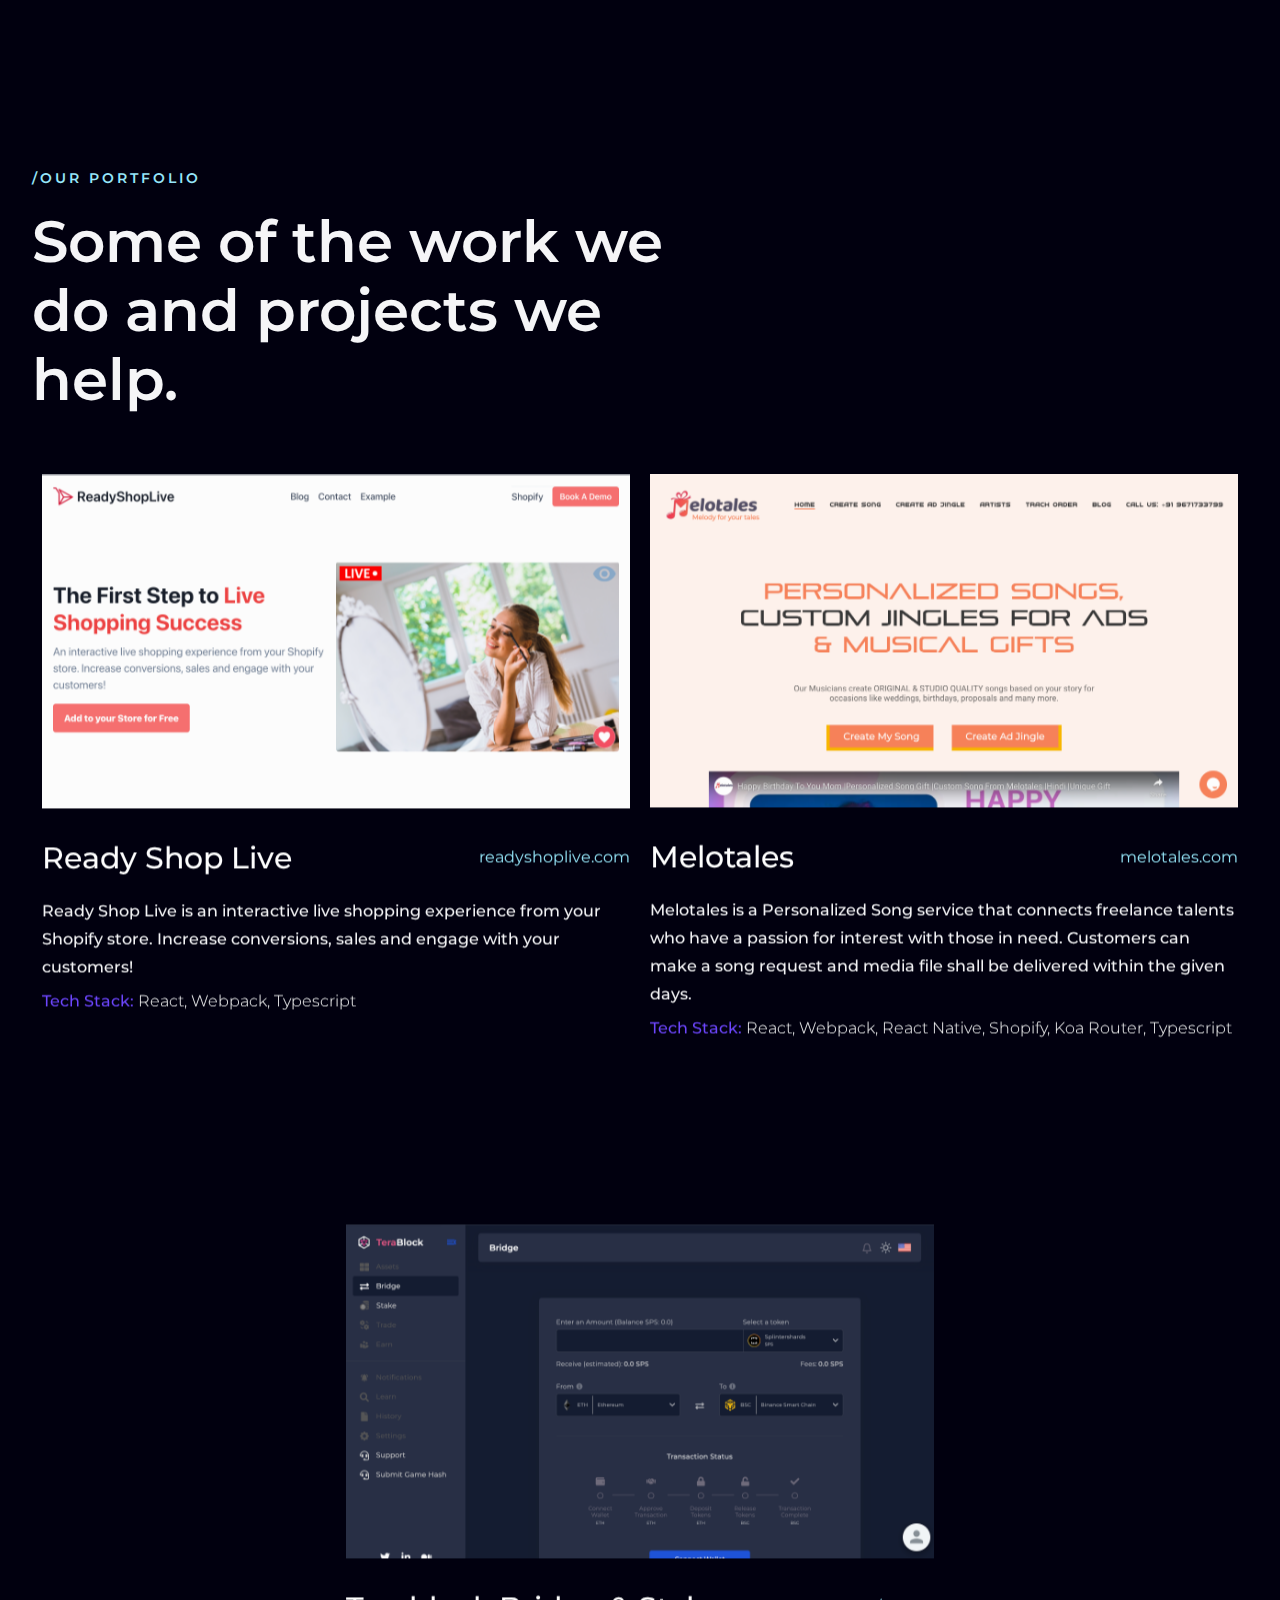
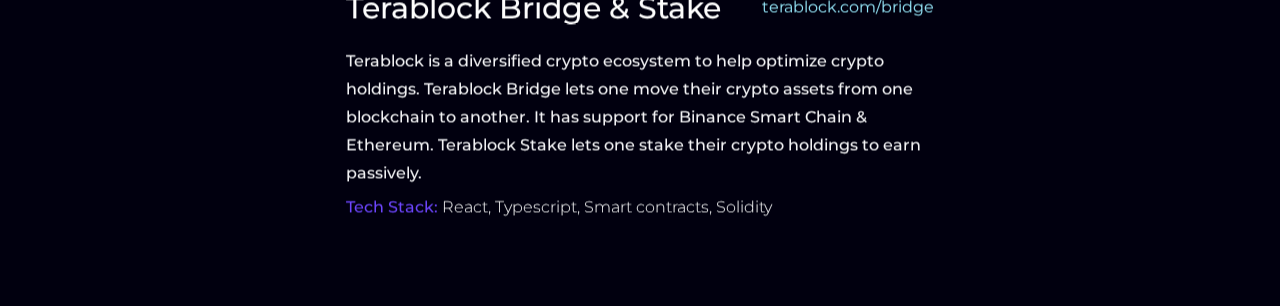
<file: portfolio.html>
<!DOCTYPE html>
<!-- saved from url=(0040)https://www.rapidinnovation.io/portfolio -->
<html
    data-wf-domain="www.rapidinnovation.io"
    data-wf-page="611332a1c832dc8c6536eab9"
    data-wf-site="60c92ce167b91f55c48259ca"
    class="w-mod-js wf-montserrat-n4-active wf-montserrat-n3-active wf-montserrat-n1-active wf-montserrat-n8-active wf-montserrat-n5-active wf-montserrat-n6-active wf-montserrat-n9-active wf-montserrat-n7-active wf-montserrat-n2-active wf-dmmono-n4-active wf-montserrat-i2-active wf-montserrat-i5-active wf-montserrat-i9-active wf-montserrat-i7-active wf-montserrat-i8-active wf-montserrat-i6-active wf-montserrat-i1-active wf-montserrat-i3-active wf-montserrat-i4-active wf-dmmono-i3-active wf-dmmono-n3-active wf-dmmono-n5-active wf-dmmono-i5-active wf-dmmono-i4-active wf-active w-mod-ix"
>
    <head>
        <meta http-equiv="Content-Type" content="text/html; charset=UTF-8" />
        <style>
            .wf-force-outline-none[tabindex="-1"]:focus {
                outline: none;
            }
        </style>
        <title>The Developers Agency : Portfolio</title>
        <meta content="The Developers Agency help you iterate your product faster." name="description" />
        <meta content="The Developers Agency" property="og:title" />
        <meta content="The Developers Agency help you iterate your product faster." property="og:description" />
        <meta content="https://thedevelopers.agency/assets/logo.png" property="og:image" />
        <meta content="The Developers Agency" property="twitter:title" />
        <meta content="The Developers Agency help you iterate your product faster." property="twitter:description" />
        <meta content="https://thedevelopers.agency/assets/logo.png" property="twitter:image" />
        <meta property="og:type" content="website" />
        <meta content="summary_large_image" name="twitter:card" />
        <meta content="width=device-width, initial-scale=1" name="viewport" />
        <meta content="Webflow" name="generator" />
        <link href="./portfolio/rapidinnovation.webflow.307d7d1db.css" rel="stylesheet" type="text/css" />
        <script async="" src="./portfolio/gtm.js"></script>
        <script async="" src="./portfolio/gtm.js"></script>
        <script src="./portfolio/webfont.js" type="text/javascript"></script>
        <link rel="stylesheet" href="./portfolio/css" media="all" />
        <script type="text/javascript">
            WebFont.load({
                google: { families: ["Montserrat:100,100italic,200,200italic,300,300italic,400,400italic,500,500italic,600,600italic,700,700italic,800,800italic,900,900italic", "DM Mono:300,300italic,regular,italic,500,500italic"] },
            });
        </script>
        <!--[if lt IE 9]><script src="https://cdnjs.cloudflare.com/ajax/libs/html5shiv/3.7.3/html5shiv.min.js" type="text/javascript"></script><![endif]-->
        <script type="text/javascript">
            !(function (o, c) {
                var n = c.documentElement,
                    t = " w-mod-";
                (n.className += t + "js"), ("ontouchstart" in o || (o.DocumentTouch && c instanceof DocumentTouch)) && (n.className += t + "touch");
            })(window, document);
        </script>
        <link href="https://uploads-ssl.webflow.com/60c92ce167b91f55c48259ca/60ea2eb8f1a26f69fad71eea_Group%201%20(1).png" rel="shortcut icon" type="image/x-icon" />
        <link href="https://uploads-ssl.webflow.com/60c92ce167b91f55c48259ca/60ea2ebba3c7174b1f492474_Group%201%20(2).png" rel="apple-touch-icon" />
        <!-- Google Tag Manager -->
        <script>
            (function (w, d, s, l, i) {
                w[l] = w[l] || [];
                w[l].push({ "gtm.start": new Date().getTime(), event: "gtm.js" });
                var f = d.getElementsByTagName(s)[0],
                    j = d.createElement(s),
                    dl = l != "dataLayer" ? "&l=" + l : "";
                j.async = true;
                j.src = "https://www.googletagmanager.com/gtm.js?id=" + i + dl;
                f.parentNode.insertBefore(j, f);
            })(window, document, "script", "dataLayer", "GTM-NZ2HG4B");
        </script>
        <!-- End Google Tag Manager -->

        <style>
            body {
                overflow-x: hidden;
            }
            .w-input,
            .w-select {
                color: #ccbeff !important;
            }
            .social__icon.youtube:hover {
                background-image: url(https://uploads-ssl.webflow.com/60c92ce167b91f55c48259ca/614c1643d3db752274bf7b42_youtube-hover.png);
            }
            ::-webkit-input-placeholder {
                /* Edge */
                color: #ccbeff;
            }

            :-ms-input-placeholder {
                /* Internet Explorer */
                color: #ccbeff;
            }

            ::placeholder {
                color: #ccbeff;
            }
        </style>

        <meta name="google-site-verification" content="CCJmIQB4JuGvuWWm2GLel0endn3_IidHheioSyYociA" />

        <meta name="facebook-domain-verification" content="9zrb7ov1du1r04zv064k2fmebh2rtk" />
        <style>
            .pipedriveWebForms {
                width: 100%;
                height: 100%;
                overflow: hidden;
                position: relative;
            }

            .pipedriveWebForms iframe {
                border: none;
                overflow: hidden;
                width: 100%;
                max-width: 768px;
                height: 100%;
                position: relative;
            }
        </style>
    </head>
    <body data-w-id="60c92ce167b91f76748259cc" class="body" style="will-change: background; background-color: rgb(1, 0, 15);">
        <div class="page-css w-embed">
            <style>
                body {
                    background-color: #01000f !important;
                }
                .grad__cover,
                .splide {
                    /*pointer-events: none;*/
                }
            </style>
        </div>

        <div class="portfolio-hero wf-section">
            <div class="custom-container">
                <div class="portfolio-hero-title-wrapper">
                    <h1 class="accent">/OUR PORTFOLIO</h1>
                    <h2 class="portfolio-title-h1">Some of the work we do and projects we help.</h2>
                </div>
            </div>
        </div>
        <div class="portfolio-section wf-section">
            <div class="custom-container">
                <div class="w-dyn-list">
                    <div role="list" class="w-dyn-items w-row">
                        <div role="listitem" class="portfolio-item-div w-dyn-item w-col w-col-6">
                            <div
                                class="single-item-wrapper portfolio-item-mobile-div"
                                style="transform: translate3d(0px, 0px, 0px) scale3d(1, 1, 1) rotateX(0deg) rotateY(0deg) rotateZ(0deg) skew(0deg, 0deg); transform-style: preserve-3d; opacity: 1;"
                            >
                                <a href="https://readyshoplive.com/" class="w-inline-block">
                                    <img
                                        src="./portfolio/readyshoplive.png"
                                        loading="lazy"
                                        alt=""
                                        sizes="(max-width: 479px) 91vw, (max-width: 767px) 92vw, (max-width: 991px) 45vw, (max-width: 1919px) 46vw, 680px"
                                        class="_w-100"
                                    />
                                </a>
                                <div class="div-block-7">
                                    <h4 class="item-title">Ready Shop Live</h4>
                                    <a href="https://readyshoplive.com/" class="link-3">readyshoplive.com</a>
                                </div>
                                <p class="item-pera">
                                    Ready Shop Live is an interactive live shopping experience from your Shopify store. 
                                    Increase conversions, sales and engage with your customers! 
                                </p>
                                <div class="portfolio-tech-stack w-richtext">
                                    <div class="w-embed">
                                        <p class="item-footer-title-02"><span class="second-color">Tech Stack: </span>React, Webpack, Typescript</p>
                                    </div>
                                </div>
                            </div>
                        </div>
                        <div role="listitem" class="portfolio-item-div w-dyn-item w-col w-col-6">
                          <div
                              class="single-item-wrapper portfolio-item-mobile-div"
                              style="transform: translate3d(0px, 0px, 0px) scale3d(1, 1, 1) rotateX(0deg) rotateY(0deg) rotateZ(0deg) skew(0deg, 0deg); transform-style: preserve-3d; opacity: 1;"
                          >
                              <a href="https://melotales.com/" class="w-inline-block">
                                  <img
                                      src="./portfolio/melotales.png"
                                      loading="lazy"
                                      alt=""
                                      sizes="(max-width: 479px) 91vw, (max-width: 767px) 92vw, (max-width: 991px) 45vw, (max-width: 1919px) 46vw, 680px"
                                      class="_w-100"
                                  />
                              </a>
                              <div class="div-block-7">
                                  <h4 class="item-title">Melotales</h4>
                                  <a href="https://melotales.com/" class="link-3">melotales.com</a>
                              </div>
                              <p class="item-pera">
                                  Melotales is a Personalized Song service that connects freelance talents who have a passion for interest with
                                  those in need. Customers can make a song request and media file shall be delivered within the given days.

                              </p>
                              <div class="portfolio-tech-stack w-richtext">
                                  <div class="w-embed">
                                      <p class="item-footer-title-02"><span class="second-color">Tech Stack: </span>React, Webpack, React Native, Shopify, Koa Router, Typescript</p>
                                  </div>
                              </div>
                          </div>
                      </div>
                      <div role="listitem" class="portfolio-item-div w-dyn-item w-col w-col-6" style="margin: auto; float: none">
                        <div
                            class="single-item-wrapper portfolio-item-mobile-div"
                            style="transform: translate3d(0px, 0px, 0px) scale3d(1, 1, 1) rotateX(0deg) rotateY(0deg) rotateZ(0deg) skew(0deg, 0deg); transform-style: preserve-3d; opacity: 1;"
                        >
                            <a href="https://bridge.terablock.com/bridge" class="w-inline-block">
                                <img
                                    src="./portfolio/terablock.png"
                                    loading="lazy"
                                    alt=""
                                    sizes="(max-width: 479px) 91vw, (max-width: 767px) 92vw, (max-width: 991px) 45vw, (max-width: 1919px) 46vw, 680px"
                                    class="_w-100"
                                />
                            </a>
                            <div class="div-block-7">
                                <h4 class="item-title">Terablock Bridge & Stake</h4>
                                <a href="https://bridge.terablock.com/bridge" class="link-3">terablock.com/bridge</a>
                            </div>
                            <p class="item-pera">
                                Terablock is a diversified crypto ecosystem to help optimize crypto holdings. Terablock Bridge lets one
                                move their crypto assets from one blockchain to another. It has support for Binance Smart Chain & Ethereum.
                                Terablock Stake lets one stake their crypto holdings to earn passively.
                            </p>
                            <div class="portfolio-tech-stack w-richtext">
                                <div class="w-embed">
                                    <p class="item-footer-title-02"><span class="second-color">Tech Stack: </span>React, Typescript, Smart contracts, Solidity</p>
                                </div>
                            </div>
                        </div>
                    </div>
                    </div>
                </div>
            </div>
        </div>
        <script src="./portfolio/jquery-3.5.1.min.dc5e7f18c8.js" type="text/javascript" integrity="sha256-9/aliU8dGd2tb6OSsuzixeV4y/faTqgFtohetphbbj0=" crossorigin="anonymous"></script>
        <script src="./portfolio/webflow.ea4c72800.js" type="text/javascript"></script>
        <!--[if lte IE 9]><script src="//cdnjs.cloudflare.com/ajax/libs/placeholders/3.0.2/placeholders.min.js"></script><![endif]-->
        <!-- Google Tag Manager (noscript) -->
        <noscript><iframe src="https://www.googletagmanager.com/ns.html?id=GTM-NZ2HG4B" height="0" width="0" style="display: none; visibility: hidden;"></iframe></noscript>
        <!-- End Google Tag Manager (noscript) -->
        <!-- Google Tag Manager (noscript) -->
        <noscript><iframe src="https://www.googletagmanager.com/ns.html?id=GTM-NZ2HG4B" height="0" width="0" style="display: none; visibility: hidden;"></iframe></noscript>
        <!-- End Google Tag Manager (noscript) -->

        <!-- START: Mobile Autoplay Video -->
        <script>
            var mobilevideo = document.getElementsByTagName("video")[0];
            mobilevideo.setAttribute("playsinline", "");
            mobilevideo.setAttribute("muted", "");
        </script>
        <!-- END: Mobile Autoplay Video -->

        <style>
            .splide__arrow.splide__arrow--next,
            .splide__arrow.splide__arrow--prev,
            .splide__pagination {
                display: none;
            }

            .splide *:focus {
                outline: none;
            }
        </style>

        <script src="./portfolio/splide.min.js"></script>
        <script>
            new Splide(".splide", {
                perPage: 7,
                perMove: 1,
                type: "loop",
                focus: "center",
                breakpoints: {
                    767: {
                        perPage: 1,
                    },
                },
            }).mount();

            $(".next-splide").click(function () {
                $(".splide__arrow.splide__arrow--next").click();
            });

            $(".prev-splide").click(function () {
                $(".splide__arrow.splide__arrow--prev").click();
            });
        </script>

        <style>
            .particles-js-canvas-el {
                position: absolute;
                max-width: 100%;
                max-height: 100%;
                left: 0%;
                top: 0%;
                right: 0%;
                bottom: 0%;
                z-index: 0;
            }
        </style>

        <script src="./portfolio/particles.min.js"></script>

        <script>

            particlesJS(
                // this is the ID your particles container needs to have
            	"particles-js",


            // Visit https://vincentgarreau.com/particles.js/ to get your code
            // Paste your code directly underneath this line
            {
              "particles": {
                "number": {
                  "value": 80,
                  "density": {
                    "enable": true,
                    "value_area": 800
                  }
                },
                "color": {
                  "value": "#ffffff"
                },
                "shape": {
                  "type": "circle",
                  "stroke": {
                    "width": 0,
                    "color": "#000000"
                  },
                  "polygon": {
                    "nb_sides": 5
                  },
                  "image": {
                    "src": "img/github.svg",
                    "width": 100,
                    "height": 100
                  }
                },
                "opacity": {
                  "value": 0.5,
                  "random": false,
                  "anim": {
                    "enable": false,
                    "speed": 1,
                    "opacity_min": 0.1,
                    "sync": false
                  }
                },
                "size": {
                  "value": 5,
                  "random": true,
                  "anim": {
                    "enable": false,
                    "speed": 40,
                    "size_min": 0.1,
                    "sync": false
                  }
                },
                "line_linked": {
                  "enable": true,
                  "distance": 150,
                  "color": "#ffffff",
                  "opacity": 0.4,
                  "width": 1
                },
                "move": {
                  "enable": true,
                  "speed": 6,
                  "direction": "none",
                  "random": false,
                  "straight": false,
                  "out_mode": "out",
                  "attract": {
                    "enable": false,
                    "rotateX": 600,
                    "rotateY": 1200
                  }
                }
              },
              "interactivity": {
                "detect_on": "canvas",
                "events": {
                  "onhover": {
                    "enable": true,
                    "mode": "repulse"
                  },
                  "onclick": {
                    "enable": true,
                    "mode": "push"
                  },
                  "resize": true
                },
                "modes": {
                  "grab": {
                    "distance": 400,
                    "line_linked": {
                      "opacity": 1
                    }
                  },
                  "bubble": {
                    "distance": 400,
                    "size": 40,
                    "duration": 2,
                    "opacity": 8,
                    "speed": 3
                  },
                  "repulse": {
                    "distance": 200
                  },
                  "push": {
                    "particles_nb": 4
                  },
                  "remove": {
                    "particles_nb": 2
                  }
                }
              },
              "retina_detect": true,
              "config_demo": {
                "hide_card": false,
                "background_color": "#b61924",
                "background_image": "",
                "background_position": "50% 50%",
                "background_repeat": "no-repeat",
                "background_size": "cover"
              }
            }
        </script>

        <style>
            .letter {
                display: inline-block;
            }
            .tricksword {
                white-space: nowrap;
            }
        </style>
        <script src="./portfolio/anime.min.js"></script>
        <script src="./portfolio/jquery.inview.min.js"></script>

        <script>
            // Copyright start
            // © Code by T.RICKS, https://www.tricksdesign.com/
            // You have the license to use this code in your projects but not redistribute it to others

            // Find all text with .tricks class and break each letter into a span
            var tricksWord = document.getElementsByClassName("tricks");
            for (var i = 0; i < tricksWord.length; i++) {
                var wordWrap = tricksWord.item(i);
                wordWrap.innerHTML = wordWrap.innerHTML.replace(/(^|<\/?[^>]+>|\s+)([^\s<]+)/g, '$1<span class="tricksword">$2</span>');
            }

            var tricksLetter = document.getElementsByClassName("tricksword");
            for (var i = 0; i < tricksLetter.length; i++) {
                var letterWrap = tricksLetter.item(i);
                letterWrap.innerHTML = letterWrap.textContent.replace(/\S/g, "<span class='letter'>$&</span>");
            }
            // Copyright end

            // Slide In Animation
            var slideIn = anime.timeline({
                loop: false,
                autoplay: false,
            });

            slideIn
                .add({
                    targets: ".slide-in .letter",
                    opacity: [0, 1],
                    easing: "easeInOutQuad",
                    duration: 2250,
                    delay: (el, i) => 150 * (i + 1),
                })
                .add({
                    targets: ".slide-in",
                    opacity: 0,
                    duration: 1000,
                    easing: "easeOutExpo",
                    delay: 1000,
                });

            // Slide Up Animation
            var slideUp = anime.timeline({
                loop: false,
                autoplay: false,
            });

            slideUp
                .add({
                    targets: ".slide-up .letter",
                    translateY: ["1.1em", 0],
                    opacity: [0, 1],
                    translateZ: 0,
                    duration: 750,
                    delay: (el, i) => 50 * i,
                })
                .add({
                    targets: ".slide-up",
                    opacity: 0,
                    duration: 1000,
                    easing: "easeOutExpo",
                    delay: 1000,
                });

            // Fade Up Animation
            var fadeUp = anime.timeline({
                loop: false,
                autoplay: false,
            });

            fadeUp.add({
                targets: ".fade-up .letter",
                translateY: [100, 0],
                translateZ: 0,
                opacity: [0, 1],
                easing: "easeOutExpo",
                duration: 600,
                delay: (el, i) => 150 + 10 * i,
            });

            // Fade Up Animation 2
            var fadeUp2 = anime.timeline({
                loop: false,
                autoplay: false,
            });

            fadeUp2.add({
                targets: ".fade-up2 .letter",
                translateY: [100, 0],
                translateZ: 0,
                opacity: [0, 1],
                easing: "easeOutExpo",
                duration: 600,
                delay: (el, i) => 150 + 10 * i,
            });

            // Rotate In Animation
            var rotateIn = anime.timeline({
                loop: false,
                autoplay: false,
            });

            rotateIn
                .add({
                    targets: ".rotate-in .letter",
                    translateY: ["1.1em", 0],
                    translateX: ["0.55em", 0],
                    translateZ: 0,
                    rotateZ: [180, 0],
                    duration: 750,
                    easing: "easeOutExpo",
                    delay: (el, i) => 50 * i,
                })
                .add({
                    targets: ".rotate-in",
                    opacity: 0,
                    duration: 1000,
                    easing: "easeOutExpo",
                    delay: 1000,
                });

            // Pop In Animation
            var popIn = anime.timeline({
                loop: false,
                autoplay: false,
            });

            popIn
                .add({
                    targets: ".pop-in .letter",
                    scale: [0, 1],
                    duration: 1500,
                    elasticity: 600,
                    delay: (el, i) => 45 * (i + 1),
                })
                .add({
                    targets: ".pop-in",
                    opacity: 0,
                    duration: 1000,
                    easing: "easeOutExpo",
                    delay: 1000,
                });

            // Play your animation with these

            slideUp.play();
            slideIn.play();
            rotateIn.play();
            popIn.play();

            // Wait before playing animation
            setTimeout(() => {
                // Put the play below this line
            }, 800);

            // Play animaton when something is clicked
            $(".your-button-class").click(function () {
                // Put the play below this line
            });

            // Play animaton when hovered in
            $(".your-button-class").mouseenter(function () {
                // Put the play below this line
            });

            // Play animation when scrolled into view
            $("#inview").on("inview", function (event, isInView) {
                if (isInView) {
                    // Put the play below this line
                    fadeUp.play();
                } else {
                }
            });

            // Play animation when scrolled into view
            $("#inview2").on("inview", function (event, isInView) {
                if (isInView) {
                    // Put the play below this line
                    fadeUp2.play();
                } else {
                }
            });
        </script>

        <script>
            // Get a reference to the <path>
            var path = document.querySelector("#star-path");

            // Get length of path... ~577px in this case
            var pathLength = path.getTotalLength();

            // Make very long dashes (the length of the path itself)
            path.style.strokeDasharray = pathLength + " " + pathLength;

            // Offset the dashes so the it appears hidden entirely
            path.style.strokeDashoffset = pathLength;

            // Jake Archibald says so
            // https://jakearchibald.com/2013/animated-line-drawing-svg/
            path.getBoundingClientRect();

            // When the page scrolls...
            window.addEventListener("scroll", function (e) {
                // What % down is it?
                // https://stackoverflow.com/questions/2387136/cross-browser-method-to-determine-vertical-scroll-percentage-in-javascript/2387222#2387222
                // Had to try three or four differnet methods here. Kind of a cross-browser nightmare.
                var scrollPercentage = (document.documentElement.scrollTop + document.body.scrollTop) / (document.documentElement.scrollHeight - document.documentElement.clientHeight);

                // Length to offset the dashes
                var drawLength = pathLength * scrollPercentage;

                // Draw in reverse
                path.style.strokeDashoffset = pathLength - drawLength;

                // When complete, remove the dash array, otherwise shape isn't quite sharp
                // Accounts for fuzzy math
                if (scrollPercentage >= 0.99) {
                    path.style.strokeDasharray = "none";
                } else {
                    path.style.strokeDasharray = pathLength + " " + pathLength;
                }
            });
        </script>

        <div style="position: static !important;"><div data-lastpass-infield="true" style="position: absolute !important; top: 0px !important; left: 0px !important;"></div></div>
    </body>
</html>
</file>
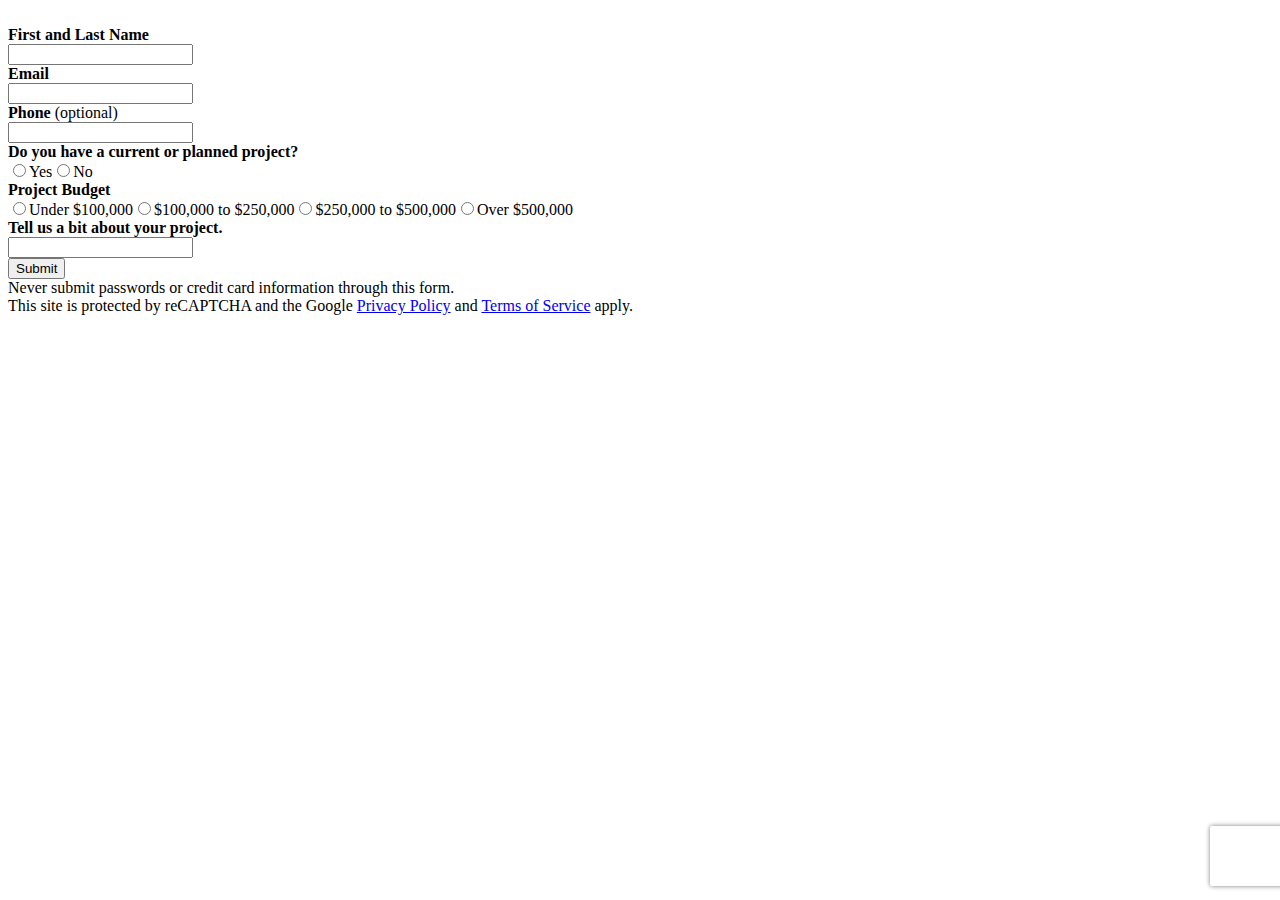
<file: portfolio/30Yv4fkvYojKGbyswMTh8kk6mdxvkPDxVGlpFUxAWQ63EhpwO4blJlGfYuGdfiwQr.html>
<!DOCTYPE html>
<!-- saved from url=(0122)https://webforms.pipedrive.com/f/30Yv4fkvYojKGbyswMTh8kk6mdxvkPDxVGlpFUxAWQ63EhpwO4blJlGfYuGdfiwQr?embeded=1&uuid=idelv3o4 -->
<html lang="en"><head><meta http-equiv="Content-Type" content="text/html; charset=UTF-8">
    
    <meta name="viewport" content="width=device-width,initial-scale=1">
    <meta name="robots" content="noindex,nofollow">
    <meta http-equiv="Content-Security-Policy" content="default-src https://cdn.us-east-1.pipedriveassets.com https://webforms.pipedrive.com https://www.google.com/ https://www.gstatic.com/; style-src &#39;self&#39; &#39;unsafe-inline&#39;; img-src https://cdn.us-east-1.pipedriveassets.com https://*.amazonaws.com https://*.cloudfront.net &#39;unsafe-inline&#39;; font-src https://cdn.us-east-1.pipedriveassets.com &#39;unsafe-inline&#39;; script-src https://cdn.us-east-1.pipedriveassets.com https://webforms.pipedrive.com https://www.google.com/ https://www.gstatic.com/ &#39;unsafe-inline&#39;">    
    <!--<base href="https://cdn.us-east-1.pipedriveassets.com/leadbooster-chat/assets/web-forms/">--><base href=".">
    <link rel="apple-touch-icon" sizes="180x180" href="https://cdn.us-east-1.pipedriveassets.com/leadbooster-chat/assets/web-forms/favicon/apple-touch-icon.png">
    <link rel="icon" type="image/png" sizes="32x32" href="https://cdn.us-east-1.pipedriveassets.com/leadbooster-chat/assets/web-forms/favicon/favicon-32x32.png">
    <link rel="icon" type="image/png" sizes="16x16" href="https://cdn.us-east-1.pipedriveassets.com/leadbooster-chat/assets/web-forms/favicon/favicon-16x16.png">
    
    <link rel="manifest" href="https://cdn.us-east-1.pipedriveassets.com/leadbooster-chat/assets/web-forms/favicon/site.webmanifest">
    <link rel="mask-icon" href="https://cdn.us-east-1.pipedriveassets.com/leadbooster-chat/assets/web-forms/favicon/safari-pinned-tab.svg" color="#08a742">
    <meta name="msapplication-TileColor" content="#da532c">
    <meta name="theme-color" content="#ffffff">
    <title>&lt;br /&gt;</title>
<style data-styled="active" data-styled-version="5.3.5"></style><style id="font-loader">
			@font-face {
				font-family: Open Sans;
				font-style: italic;
				font-weight: 400;
				font-display: swap;
				src: local('Open Sans Italic'),
						 local('OpenSans-Italic'),
						 url('https://cdn.us-east-1.pipedriveassets.com/leadbooster-chat/assets/web-forms/OpenSans-Italic.woff2') format('woff2'),
						 url('https://cdn.us-east-1.pipedriveassets.com/leadbooster-chat/assets/web-forms/OpenSans-Italic.woff') format('woff');
				}
			
			@font-face {
				font-family: Open Sans;
				font-style: italic;
				font-weight: 700;
				font-display: swap;
				src: local('Open Sans Bold Italic'),
						 local('OpenSans-BoldItalic'),
						 url('https://cdn.us-east-1.pipedriveassets.com/leadbooster-chat/assets/web-forms/OpenSans-BoldItalic.woff2') format('woff2'),
						 url('https://cdn.us-east-1.pipedriveassets.com/leadbooster-chat/assets/web-forms/OpenSans-BoldItalic.woff') format('woff');
				}
			
			@font-face {
				font-family: Open Sans;
				font-style: normal;
				font-weight: 400;
				font-display: swap;
				src: local('Open Sans Regular'),
						 local('OpenSans-Regular'),
						 url('https://cdn.us-east-1.pipedriveassets.com/leadbooster-chat/assets/web-forms/OpenSans-Regular.woff2') format('woff2'),
						 url('https://cdn.us-east-1.pipedriveassets.com/leadbooster-chat/assets/web-forms/OpenSans-Regular.woff') format('woff');
				}
			
			@font-face {
				font-family: Open Sans;
				font-style: normal;
				font-weight: 700;
				font-display: swap;
				src: local('Open Sans Bold'),
						 local('OpenSans-Bold'),
						 url('https://cdn.us-east-1.pipedriveassets.com/leadbooster-chat/assets/web-forms/OpenSans-Bold.woff2') format('woff2'),
						 url('https://cdn.us-east-1.pipedriveassets.com/leadbooster-chat/assets/web-forms/OpenSans-Bold.woff') format('woff');
				}
			</style><style id="font-loader">
			@font-face {
				font-family: Nunito;
				font-style: italic;
				font-weight: 400;
				font-display: swap;
				src: local('Nunito Italic'),
						 local('Nunito-Italic'),
						 url('https://cdn.us-east-1.pipedriveassets.com/leadbooster-chat/assets/web-forms/Nunito-Italic.woff2') format('woff2'),
						 url('https://cdn.us-east-1.pipedriveassets.com/leadbooster-chat/assets/web-forms/Nunito-Italic.woff') format('woff');
				}
			
			@font-face {
				font-family: Nunito;
				font-style: italic;
				font-weight: 700;
				font-display: swap;
				src: local('Nunito Bold Italic'),
						 local('Nunito-BoldItalic'),
						 url('https://cdn.us-east-1.pipedriveassets.com/leadbooster-chat/assets/web-forms/Nunito-BoldItalic.woff2') format('woff2'),
						 url('https://cdn.us-east-1.pipedriveassets.com/leadbooster-chat/assets/web-forms/Nunito-BoldItalic.woff') format('woff');
				}
			
			@font-face {
				font-family: Nunito;
				font-style: normal;
				font-weight: 400;
				font-display: swap;
				src: local('Nunito Regular'),
						 local('Nunito-Regular'),
						 url('https://cdn.us-east-1.pipedriveassets.com/leadbooster-chat/assets/web-forms/Nunito-Regular.woff2') format('woff2'),
						 url('https://cdn.us-east-1.pipedriveassets.com/leadbooster-chat/assets/web-forms/Nunito-Regular.woff') format('woff');
				}
			
			@font-face {
				font-family: Nunito;
				font-style: normal;
				font-weight: 700;
				font-display: swap;
				src: local('Nunito Bold'),
						 local('Nunito-Bold'),
						 url('https://cdn.us-east-1.pipedriveassets.com/leadbooster-chat/assets/web-forms/Nunito-Bold.woff2') format('woff2'),
						 url('https://cdn.us-east-1.pipedriveassets.com/leadbooster-chat/assets/web-forms/Nunito-Bold.woff') format('woff');
				}
			</style></head>
<body>
<div id="app"><div class="sc-iTONeN ftMDCN"><div class="sc-iIPllB jsIPEE"><div class="sc-llJcti bCbdar"><form action="https://cdn.us-east-1.pipedriveassets.com/leadbooster-chat/assets/web-forms/#" name="Website"><div class="sc-ksZaOG gOIkSX"><br></div><div class="sc-crXcEl fVbskI"><label for="V2ViRm9ybUNhcHR1cmVCbG9jazplM2E3OTI4MS00NTAwLTExZWQtYjZmNC00NzJmNzBjM2E0MDg" id="V2ViRm9ybUNhcHR1cmVCbG9jazplM2E3OTI4MS00NTAwLTExZWQtYjZmNC00NzJmNzBjM2E0MDg_label" class="sc-hKMtZM jTNMOy"><span><b>First and Last Name</b></span></label><div><input name="V2ViRm9ybUNhcHR1cmVCbG9jazplM2E3OTI4MS00NTAwLTExZWQtYjZmNC00NzJmNzBjM2E0MDg" type="text" id="V2ViRm9ybUNhcHR1cmVCbG9jazplM2E3OTI4MS00NTAwLTExZWQtYjZmNC00NzJmNzBjM2E0MDg" aria-invalid="false" aria-required="true" aria-describedby="V2ViRm9ybUNhcHR1cmVCbG9jazplM2E3OTI4MS00NTAwLTExZWQtYjZmNC00NzJmNzBjM2E0MDg_error" class="sc-bczRLJ gSecTe" value=""><div data-lastpass-icon-root="true" style="position: relative !important; height: 0px !important; width: 0px !important; float: left !important;"></div></div></div><div class="sc-crXcEl fVbskI"><label for="V2ViRm9ybUNhcHR1cmVCbG9jazplM2E3Yjk5MC00NTAwLTExZWQtYjZmNC00NzJmNzBjM2E0MDg" id="V2ViRm9ybUNhcHR1cmVCbG9jazplM2E3Yjk5MC00NTAwLTExZWQtYjZmNC00NzJmNzBjM2E0MDg_label" class="sc-hKMtZM jTNMOy"><span><b>Email</b></span></label><div><input name="V2ViRm9ybUNhcHR1cmVCbG9jazplM2E3Yjk5MC00NTAwLTExZWQtYjZmNC00NzJmNzBjM2E0MDg" type="email" id="V2ViRm9ybUNhcHR1cmVCbG9jazplM2E3Yjk5MC00NTAwLTExZWQtYjZmNC00NzJmNzBjM2E0MDg" aria-invalid="false" aria-required="true" aria-describedby="V2ViRm9ybUNhcHR1cmVCbG9jazplM2E3Yjk5MC00NTAwLTExZWQtYjZmNC00NzJmNzBjM2E0MDg_error" class="sc-bczRLJ gSecTe" value=""></div></div><div class="sc-crXcEl fVbskI"><label for="V2ViRm9ybUNhcHR1cmVCbG9jazplM2E3Yjk5MS00NTAwLTExZWQtYjZmNC00NzJmNzBjM2E0MDg" id="V2ViRm9ybUNhcHR1cmVCbG9jazplM2E3Yjk5MS00NTAwLTExZWQtYjZmNC00NzJmNzBjM2E0MDg_label" class="sc-hKMtZM jTNMOy"><span><b>Phone</b> (optional)</span></label><div><input name="V2ViRm9ybUNhcHR1cmVCbG9jazplM2E3Yjk5MS00NTAwLTExZWQtYjZmNC00NzJmNzBjM2E0MDg" type="text" id="V2ViRm9ybUNhcHR1cmVCbG9jazplM2E3Yjk5MS00NTAwLTExZWQtYjZmNC00NzJmNzBjM2E0MDg" aria-invalid="false" aria-required="false" aria-describedby="V2ViRm9ybUNhcHR1cmVCbG9jazplM2E3Yjk5MS00NTAwLTExZWQtYjZmNC00NzJmNzBjM2E0MDg_error" class="sc-bczRLJ gSecTe" value=""></div></div><div id="V2ViRm9ybUNhcHR1cmVCbG9jazpiM2IwNjBkMC00OGQ4LTExZWQtOTMyMi0xZmZmMDg2MmFlOTI" role="group" aria-labelledby="V2ViRm9ybUNhcHR1cmVCbG9jazpiM2IwNjBkMC00OGQ4LTExZWQtOTMyMi0xZmZmMDg2MmFlOTI_label" class="sc-crXcEl bneVgQ"><div id="V2ViRm9ybUNhcHR1cmVCbG9jazpiM2IwNjBkMC00OGQ4LTExZWQtOTMyMi0xZmZmMDg2MmFlOTI_label" class="sc-hKMtZM jTNMOy"><span><b>Do you have a current or planned project?</b></span></div><div><div class="sc-iBkjds kfhHgU"><label class="sc-gKXOVf jlQEgd"><input type="radio" name="V2ViRm9ybUNhcHR1cmVCbG9jazpiM2IwNjBkMC00OGQ4LTExZWQtOTMyMi0xZmZmMDg2MmFlOTI" value="81"><span class="sc-eCYdqJ gbeUfG"></span><span class="sc-jSMfEi qumsk">Yes</span></label><label class="sc-gKXOVf jlQEgd"><input type="radio" name="V2ViRm9ybUNhcHR1cmVCbG9jazpiM2IwNjBkMC00OGQ4LTExZWQtOTMyMi0xZmZmMDg2MmFlOTI" value="82"><span class="sc-eCYdqJ gbeUfG"></span><span class="sc-jSMfEi qumsk">No</span></label></div></div></div><div id="V2ViRm9ybUNhcHR1cmVCbG9jazoxNDJkMDAzMC00OGQ5LTExZWQtYTk0YS1hNTIyN2FjN2M3ODU" role="group" aria-labelledby="V2ViRm9ybUNhcHR1cmVCbG9jazoxNDJkMDAzMC00OGQ5LTExZWQtYTk0YS1hNTIyN2FjN2M3ODU_label" class="sc-crXcEl bneVgQ"><div id="V2ViRm9ybUNhcHR1cmVCbG9jazoxNDJkMDAzMC00OGQ5LTExZWQtYTk0YS1hNTIyN2FjN2M3ODU_label" class="sc-hKMtZM jTNMOy"><span><b>Project Budget</b></span></div><div><div class="sc-iBkjds kfhHgU"><label class="sc-gKXOVf jlQEgd"><input type="radio" name="V2ViRm9ybUNhcHR1cmVCbG9jazoxNDJkMDAzMC00OGQ5LTExZWQtYTk0YS1hNTIyN2FjN2M3ODU" value="86"><span class="sc-eCYdqJ gbeUfG"></span><span class="sc-jSMfEi qumsk">Under $100,000</span></label><label class="sc-gKXOVf jlQEgd"><input type="radio" name="V2ViRm9ybUNhcHR1cmVCbG9jazoxNDJkMDAzMC00OGQ5LTExZWQtYTk0YS1hNTIyN2FjN2M3ODU" value="87"><span class="sc-eCYdqJ gbeUfG"></span><span class="sc-jSMfEi qumsk">$100,000 to $250,000</span></label><label class="sc-gKXOVf jlQEgd"><input type="radio" name="V2ViRm9ybUNhcHR1cmVCbG9jazoxNDJkMDAzMC00OGQ5LTExZWQtYTk0YS1hNTIyN2FjN2M3ODU" value="88"><span class="sc-eCYdqJ gbeUfG"></span><span class="sc-jSMfEi qumsk">$250,000 to $500,000</span></label><label class="sc-gKXOVf jlQEgd"><input type="radio" name="V2ViRm9ybUNhcHR1cmVCbG9jazoxNDJkMDAzMC00OGQ5LTExZWQtYTk0YS1hNTIyN2FjN2M3ODU" value="89"><span class="sc-eCYdqJ gbeUfG"></span><span class="sc-jSMfEi qumsk">Over $500,000</span></label></div></div></div><div class="sc-crXcEl fVbskI"><label for="V2ViRm9ybUNhcHR1cmVCbG9jazplM2E3Yjk5Mi00NTAwLTExZWQtYjZmNC00NzJmNzBjM2E0MDg" id="V2ViRm9ybUNhcHR1cmVCbG9jazplM2E3Yjk5Mi00NTAwLTExZWQtYjZmNC00NzJmNzBjM2E0MDg_label" class="sc-hKMtZM jTNMOy"><span><b>Tell us a bit about your project.</b></span></label><div><input name="V2ViRm9ybUNhcHR1cmVCbG9jazplM2E3Yjk5Mi00NTAwLTExZWQtYjZmNC00NzJmNzBjM2E0MDg" type="text" id="V2ViRm9ybUNhcHR1cmVCbG9jazplM2E3Yjk5Mi00NTAwLTExZWQtYjZmNC00NzJmNzBjM2E0MDg" aria-invalid="false" aria-required="true" aria-describedby="V2ViRm9ybUNhcHR1cmVCbG9jazplM2E3Yjk5Mi00NTAwLTExZWQtYjZmNC00NzJmNzBjM2E0MDg_error" class="sc-bczRLJ gSecTe" value=""></div></div><button type="submit" class="sc-evZas jzXOUz">Submit</button></form><div class="sc-bZnhIo jSFMMi">Never submit passwords or credit card information through this form.</div><div class="sc-bZnhIo jSFMMi">This site is protected by reCAPTCHA and the Google <a href="https://policies.google.com/privacy?hl=en" rel="noopener noreferrer" target="_blank">Privacy Policy</a> and <a href="https://policies.google.com/terms?hl=en" rel="noopener noreferrer" target="_blank">Terms of Service</a> apply.</div><div><div><div class="grecaptcha-badge" data-style="bottomright" style="width: 256px; height: 60px; display: block; transition: right 0.3s ease 0s; position: fixed; bottom: 14px; right: -186px; box-shadow: gray 0px 0px 5px; border-radius: 2px; overflow: hidden;"><div class="grecaptcha-logo"><iframe title="reCAPTCHA" src="./anchor.html" width="256" height="60" role="presentation" name="a-f6f4sj8dubp7" frameborder="0" scrolling="no" sandbox="allow-forms allow-popups allow-same-origin allow-scripts allow-top-navigation allow-modals allow-popups-to-escape-sandbox"></iframe></div><div class="grecaptcha-error"></div><textarea id="g-recaptcha-response" name="g-recaptcha-response" class="g-recaptcha-response" style="width: 250px; height: 40px; border: 1px solid rgb(193, 193, 193); margin: 10px 25px; padding: 0px; resize: none; display: none;"></textarea></div><iframe style="display: none;" src="./saved_resource.html"></iframe></div></div></div></div></div></div>
<script type="text/javascript" async="" src="./recaptcha__en.js" crossorigin="anonymous" integrity="sha384-vs3dl3wt0sr1NSmWE/o2E71r7EDd6e3fFXEmu4tyET7uqtZw1URcwd3+DYJQtrMg"></script><script id="pipedriveLeadboosterConfig">window.pipedriveLeadboosterConfig = {cdnBase: "https://cdn.us-east-1.pipedriveassets.com"}</script>
<script src="./app.min.js"></script>

<script src="./api.js" async=""></script><div style="visibility: hidden; position: absolute; width: 100%; top: -10000px; left: 0px; right: 0px; transition: visibility 0s linear 0.3s, opacity 0.3s linear 0s; opacity: 0;"><div style="width: 100%; height: 100%; position: fixed; top: 0px; left: 0px; z-index: 2000000000; background-color: rgb(255, 255, 255); opacity: 0.5;"></div><div style="margin: 0px auto; top: 0px; left: 0px; right: 0px; position: absolute; border: 1px solid rgb(204, 204, 204); z-index: 2000000000; background-color: rgb(255, 255, 255); overflow: hidden;"><iframe title="recaptcha challenge expires in two minutes" src="./bframe.html" name="c-f6f4sj8dubp7" frameborder="0" scrolling="no" sandbox="allow-forms allow-popups allow-same-origin allow-scripts allow-top-navigation allow-modals allow-popups-to-escape-sandbox" style="width: 100%; height: 100%;"></iframe></div></div><div style="position: static !important;"></div></body></html>
</file>
<file: files/rapidinnovation.webflow.ac68daeae.css>
/* Generated on: Fri Sep 23 2022 03:21:38 GMT+0000 (Coordinated Universal Time) */
/* ==========================================================================
   normalize.css v3.0.3 | MIT License | github.com/necolas/normalize.css 
   ========================================================================== */
/*! normalize.css v3.0.3 | MIT License | github.com/necolas/normalize.css */html{font-family:sans-serif;-ms-text-size-adjust:100%;-webkit-text-size-adjust:100%}body{margin:0}article,aside,details,figcaption,figure,footer,header,hgroup,main,menu,nav,section,summary{display:block}audio,canvas,progress,video{display:inline-block;vertical-align:baseline}audio:not([controls]){display:none;height:0}[hidden],template{display:none}a{background-color:transparent}a:active,a:hover{outline:0}abbr[title]{border-bottom:1px dotted}b,strong{font-weight:bold}dfn{font-style:italic}h1{font-size:2em;margin:.67em 0}mark{background:#ff0;color:#000}small{font-size:80%}sub,sup{font-size:75%;line-height:0;position:relative;vertical-align:baseline}sup{top:-0.5em}sub{bottom:-0.25em}img{border:0}svg:not(:root){overflow:hidden}figure{margin:1em 40px}hr{box-sizing:content-box;height:0}pre{overflow:auto}code,kbd,pre,samp{font-family:monospace, monospace;font-size:1em}button,input,optgroup,select,textarea{color:inherit;font:inherit;margin:0}button{overflow:visible}button,select{text-transform:none}button,html input[type="button"],input[type="reset"]{-webkit-appearance:button;cursor:pointer}button[disabled],html input[disabled]{cursor:default}button::-moz-focus-inner,input::-moz-focus-inner{border:0;padding:0}input{line-height:normal}input[type='checkbox'],input[type='radio']{box-sizing:border-box;padding:0}input[type='number']::-webkit-inner-spin-button,input[type='number']::-webkit-outer-spin-button{height:auto}input[type='search']{-webkit-appearance:none}input[type='search']::-webkit-search-cancel-button,input[type='search']::-webkit-search-decoration{-webkit-appearance:none}fieldset{border:1px solid #c0c0c0;margin:0 2px;padding:.35em .625em .75em}legend{border:0;padding:0}textarea{overflow:auto}optgroup{font-weight:bold}table{border-collapse:collapse;border-spacing:0}td,th{padding:0}

/* ==========================================================================
   Start of base Webflow CSS - If you're looking for some ultra-clean CSS, skip the boilerplate and see the unminified code below.
   ========================================================================== */
@font-face{font-family:'webflow-icons';src:url("[data-uri]") format('truetype');font-weight:normal;font-style:normal}[class^="w-icon-"],[class*=" w-icon-"]{font-family:'webflow-icons' !important;speak:none;font-style:normal;font-weight:normal;font-variant:normal;text-transform:none;line-height:1;-webkit-font-smoothing:antialiased;-moz-osx-font-smoothing:grayscale}.w-icon-slider-right:before{content:"\e600"}.w-icon-slider-left:before{content:"\e601"}.w-icon-nav-menu:before{content:"\e602"}.w-icon-arrow-down:before,.w-icon-dropdown-toggle:before{content:"\e603"}.w-icon-file-upload-remove:before{content:"\e900"}.w-icon-file-upload-icon:before{content:"\e903"}*{-webkit-box-sizing:border-box;-moz-box-sizing:border-box;box-sizing:border-box}html{height:100%}body{margin:0;min-height:100%;background-color:#fff;font-family:Arial,sans-serif;font-size:14px;line-height:20px;color:#333}img{max-width:100%;vertical-align:middle;display:inline-block}html.w-mod-touch *{background-attachment:scroll !important}.w-block{display:block}.w-inline-block{max-width:100%;display:inline-block}.w-clearfix:before,.w-clearfix:after{content:" ";display:table;grid-column-start:1;grid-row-start:1;grid-column-end:2;grid-row-end:2}.w-clearfix:after{clear:both}.w-hidden{display:none}.w-button{display:inline-block;padding:9px 15px;background-color:#3898EC;color:white;border:0;line-height:inherit;text-decoration:none;cursor:pointer;border-radius:0}input.w-button{-webkit-appearance:button}html[data-w-dynpage] [data-w-cloak]{color:transparent !important}.w-webflow-badge,.w-webflow-badge *{position:static;left:auto;top:auto;right:auto;bottom:auto;z-index:auto;display:block;visibility:visible;overflow:visible;overflow-x:visible;overflow-y:visible;box-sizing:border-box;width:auto;height:auto;max-height:none;max-width:none;min-height:0;min-width:0;margin:0;padding:0;float:none;clear:none;border:0 none transparent;border-radius:0;background:none;background-image:none;background-position:0% 0%;background-size:auto auto;background-repeat:repeat;background-origin:padding-box;background-clip:border-box;background-attachment:scroll;background-color:transparent;box-shadow:none;opacity:1;transform:none;transition:none;direction:ltr;font-family:inherit;font-weight:inherit;color:inherit;font-size:inherit;line-height:inherit;font-style:inherit;font-variant:inherit;text-align:inherit;letter-spacing:inherit;text-decoration:inherit;text-indent:0;text-transform:inherit;list-style-type:disc;text-shadow:none;font-smoothing:auto;vertical-align:baseline;cursor:inherit;white-space:inherit;word-break:normal;word-spacing:normal;word-wrap:normal}.w-webflow-badge{position:fixed !important;display:inline-block !important;visibility:visible !important;z-index:2147483647 !important;top:auto !important;right:12px !important;bottom:12px !important;left:auto !important;color:#AAADB0 !important;background-color:#fff !important;border-radius:3px !important;padding:6px 8px 6px 6px !important;font-size:12px !important;opacity:1 !important;line-height:14px !important;text-decoration:none !important;transform:none !important;margin:0 !important;width:auto !important;height:auto !important;overflow:visible !important;white-space:nowrap;box-shadow:0 0 0 1px rgba(0,0,0,0.1),0 1px 3px rgba(0,0,0,0.1);cursor:pointer}.w-webflow-badge>img{display:inline-block !important;visibility:visible !important;opacity:1 !important;vertical-align:middle !important}h1,h2,h3,h4,h5,h6{font-weight:bold;margin-bottom:10px}h1{font-size:38px;line-height:44px;margin-top:20px}h2{font-size:32px;line-height:36px;margin-top:20px}h3{font-size:24px;line-height:30px;margin-top:20px}h4{font-size:18px;line-height:24px;margin-top:10px}h5{font-size:14px;line-height:20px;margin-top:10px}h6{font-size:12px;line-height:18px;margin-top:10px}p{margin-top:0;margin-bottom:10px}blockquote{margin:0 0 10px 0;padding:10px 20px;border-left:5px solid #E2E2E2;font-size:18px;line-height:22px}figure{margin:0;margin-bottom:10px}figcaption{margin-top:5px;text-align:center}ul,ol{margin-top:0px;margin-bottom:10px;padding-left:40px}.w-list-unstyled{padding-left:0;list-style:none}.w-embed:before,.w-embed:after{content:" ";display:table;grid-column-start:1;grid-row-start:1;grid-column-end:2;grid-row-end:2}.w-embed:after{clear:both}.w-video{width:100%;position:relative;padding:0}.w-video iframe,.w-video object,.w-video embed{position:absolute;top:0;left:0;width:100%;height:100%;border:none}fieldset{padding:0;margin:0;border:0}button,[type='button'],[type='reset']{border:0;cursor:pointer;-webkit-appearance:button}.w-form{margin:0 0 15px}.w-form-done{display:none;padding:20px;text-align:center;background-color:#dddddd}.w-form-fail{display:none;margin-top:10px;padding:10px;background-color:#ffdede}label{display:block;margin-bottom:5px;font-weight:bold}.w-input,.w-select{display:block;width:100%;height:38px;padding:8px 12px;margin-bottom:10px;font-size:14px;line-height:1.42857143;color:#333333;vertical-align:middle;background-color:#ffffff;border:1px solid #cccccc}.w-input:-moz-placeholder,.w-select:-moz-placeholder{color:#999}.w-input::-moz-placeholder,.w-select::-moz-placeholder{color:#999;opacity:1}.w-input:-ms-input-placeholder,.w-select:-ms-input-placeholder{color:#999}.w-input::-webkit-input-placeholder,.w-select::-webkit-input-placeholder{color:#999}.w-input:focus,.w-select:focus{border-color:#3898EC;outline:0}.w-input[disabled],.w-select[disabled],.w-input[readonly],.w-select[readonly],fieldset[disabled] .w-input,fieldset[disabled] .w-select{cursor:not-allowed}.w-input[disabled]:not(.w-input-disabled),.w-select[disabled]:not(.w-input-disabled),.w-input[readonly],.w-select[readonly],fieldset[disabled]:not(.w-input-disabled) .w-input,fieldset[disabled]:not(.w-input-disabled) .w-select{background-color:#eeeeee}textarea.w-input,textarea.w-select{height:auto}.w-select{background-color:#f3f3f3}.w-select[multiple]{height:auto}.w-form-label{display:inline-block;cursor:pointer;font-weight:normal;margin-bottom:0px}.w-radio{display:block;margin-bottom:5px;padding-left:20px}.w-radio:before,.w-radio:after{content:" ";display:table;grid-column-start:1;grid-row-start:1;grid-column-end:2;grid-row-end:2}.w-radio:after{clear:both}.w-radio-input{margin:4px 0 0;margin-top:1px \9;line-height:normal;float:left;margin-left:-20px}.w-radio-input{margin-top:3px}.w-file-upload{display:block;margin-bottom:10px}.w-file-upload-input{width:.1px;height:.1px;opacity:0;overflow:hidden;position:absolute;z-index:-100}.w-file-upload-default,.w-file-upload-uploading,.w-file-upload-success{display:inline-block;color:#333333}.w-file-upload-error{display:block;margin-top:10px}.w-file-upload-default.w-hidden,.w-file-upload-uploading.w-hidden,.w-file-upload-error.w-hidden,.w-file-upload-success.w-hidden{display:none}.w-file-upload-uploading-btn{display:flex;font-size:14px;font-weight:normal;cursor:pointer;margin:0;padding:8px 12px;border:1px solid #cccccc;background-color:#fafafa}.w-file-upload-file{display:flex;flex-grow:1;justify-content:space-between;margin:0;padding:8px 9px 8px 11px;border:1px solid #cccccc;background-color:#fafafa}.w-file-upload-file-name{font-size:14px;font-weight:normal;display:block}.w-file-remove-link{margin-top:3px;margin-left:10px;width:auto;height:auto;padding:3px;display:block;cursor:pointer}.w-icon-file-upload-remove{margin:auto;font-size:10px}.w-file-upload-error-msg{display:inline-block;color:#ea384c;padding:2px 0}.w-file-upload-info{display:inline-block;line-height:38px;padding:0 12px}.w-file-upload-label{display:inline-block;font-size:14px;font-weight:normal;cursor:pointer;margin:0;padding:8px 12px;border:1px solid #cccccc;background-color:#fafafa}.w-icon-file-upload-icon,.w-icon-file-upload-uploading{display:inline-block;margin-right:8px;width:20px}.w-icon-file-upload-uploading{height:20px}.w-container{margin-left:auto;margin-right:auto;max-width:940px}.w-container:before,.w-container:after{content:" ";display:table;grid-column-start:1;grid-row-start:1;grid-column-end:2;grid-row-end:2}.w-container:after{clear:both}.w-container .w-row{margin-left:-10px;margin-right:-10px}.w-row:before,.w-row:after{content:" ";display:table;grid-column-start:1;grid-row-start:1;grid-column-end:2;grid-row-end:2}.w-row:after{clear:both}.w-row .w-row{margin-left:0;margin-right:0}.w-col{position:relative;float:left;width:100%;min-height:1px;padding-left:10px;padding-right:10px}.w-col .w-col{padding-left:0;padding-right:0}.w-col-1{width:8.33333333%}.w-col-2{width:16.66666667%}.w-col-3{width:25%}.w-col-4{width:33.33333333%}.w-col-5{width:41.66666667%}.w-col-6{width:50%}.w-col-7{width:58.33333333%}.w-col-8{width:66.66666667%}.w-col-9{width:75%}.w-col-10{width:83.33333333%}.w-col-11{width:91.66666667%}.w-col-12{width:100%}.w-hidden-main{display:none !important}@media screen and (max-width:991px){.w-container{max-width:728px}.w-hidden-main{display:inherit !important}.w-hidden-medium{display:none !important}.w-col-medium-1{width:8.33333333%}.w-col-medium-2{width:16.66666667%}.w-col-medium-3{width:25%}.w-col-medium-4{width:33.33333333%}.w-col-medium-5{width:41.66666667%}.w-col-medium-6{width:50%}.w-col-medium-7{width:58.33333333%}.w-col-medium-8{width:66.66666667%}.w-col-medium-9{width:75%}.w-col-medium-10{width:83.33333333%}.w-col-medium-11{width:91.66666667%}.w-col-medium-12{width:100%}.w-col-stack{width:100%;left:auto;right:auto}}@media screen and (max-width:767px){.w-hidden-main{display:inherit !important}.w-hidden-medium{display:inherit !important}.w-hidden-small{display:none !important}.w-row,.w-container .w-row{margin-left:0;margin-right:0}.w-col{width:100%;left:auto;right:auto}.w-col-small-1{width:8.33333333%}.w-col-small-2{width:16.66666667%}.w-col-small-3{width:25%}.w-col-small-4{width:33.33333333%}.w-col-small-5{width:41.66666667%}.w-col-small-6{width:50%}.w-col-small-7{width:58.33333333%}.w-col-small-8{width:66.66666667%}.w-col-small-9{width:75%}.w-col-small-10{width:83.33333333%}.w-col-small-11{width:91.66666667%}.w-col-small-12{width:100%}}@media screen and (max-width:479px){.w-container{max-width:none}.w-hidden-main{display:inherit !important}.w-hidden-medium{display:inherit !important}.w-hidden-small{display:inherit !important}.w-hidden-tiny{display:none !important}.w-col{width:100%}.w-col-tiny-1{width:8.33333333%}.w-col-tiny-2{width:16.66666667%}.w-col-tiny-3{width:25%}.w-col-tiny-4{width:33.33333333%}.w-col-tiny-5{width:41.66666667%}.w-col-tiny-6{width:50%}.w-col-tiny-7{width:58.33333333%}.w-col-tiny-8{width:66.66666667%}.w-col-tiny-9{width:75%}.w-col-tiny-10{width:83.33333333%}.w-col-tiny-11{width:91.66666667%}.w-col-tiny-12{width:100%}}.w-widget{position:relative}.w-widget-map{width:100%;height:400px}.w-widget-map label{width:auto;display:inline}.w-widget-map img{max-width:inherit}.w-widget-map .gm-style-iw{text-align:center}.w-widget-map .gm-style-iw>button{display:none !important}.w-widget-twitter{overflow:hidden}.w-widget-twitter-count-shim{display:inline-block;vertical-align:top;position:relative;width:28px;height:20px;text-align:center;background:white;border:#758696 solid 1px;border-radius:3px}.w-widget-twitter-count-shim *{pointer-events:none;-webkit-user-select:none;-moz-user-select:none;-ms-user-select:none;user-select:none}.w-widget-twitter-count-shim .w-widget-twitter-count-inner{position:relative;font-size:15px;line-height:12px;text-align:center;color:#999;font-family:serif}.w-widget-twitter-count-shim .w-widget-twitter-count-clear{position:relative;display:block}.w-widget-twitter-count-shim.w--large{width:36px;height:28px}.w-widget-twitter-count-shim.w--large .w-widget-twitter-count-inner{font-size:18px;line-height:18px}.w-widget-twitter-count-shim:not(.w--vertical){margin-left:5px;margin-right:8px}.w-widget-twitter-count-shim:not(.w--vertical).w--large{margin-left:6px}.w-widget-twitter-count-shim:not(.w--vertical):before,.w-widget-twitter-count-shim:not(.w--vertical):after{top:50%;left:0;border:solid transparent;content:' ';height:0;width:0;position:absolute;pointer-events:none}.w-widget-twitter-count-shim:not(.w--vertical):before{border-color:rgba(117,134,150,0);border-right-color:#5d6c7b;border-width:4px;margin-left:-9px;margin-top:-4px}.w-widget-twitter-count-shim:not(.w--vertical).w--large:before{border-width:5px;margin-left:-10px;margin-top:-5px}.w-widget-twitter-count-shim:not(.w--vertical):after{border-color:rgba(255,255,255,0);border-right-color:white;border-width:4px;margin-left:-8px;margin-top:-4px}.w-widget-twitter-count-shim:not(.w--vertical).w--large:after{border-width:5px;margin-left:-9px;margin-top:-5px}.w-widget-twitter-count-shim.w--vertical{width:61px;height:33px;margin-bottom:8px}.w-widget-twitter-count-shim.w--vertical:before,.w-widget-twitter-count-shim.w--vertical:after{top:100%;left:50%;border:solid transparent;content:' ';height:0;width:0;position:absolute;pointer-events:none}.w-widget-twitter-count-shim.w--vertical:before{border-color:rgba(117,134,150,0);border-top-color:#5d6c7b;border-width:5px;margin-left:-5px}.w-widget-twitter-count-shim.w--vertical:after{border-color:rgba(255,255,255,0);border-top-color:white;border-width:4px;margin-left:-4px}.w-widget-twitter-count-shim.w--vertical .w-widget-twitter-count-inner{font-size:18px;line-height:22px}.w-widget-twitter-count-shim.w--vertical.w--large{width:76px}.w-background-video{position:relative;overflow:hidden;height:500px;color:white}.w-background-video>video{background-size:cover;background-position:50% 50%;position:absolute;margin:auto;width:100%;height:100%;right:-100%;bottom:-100%;top:-100%;left:-100%;object-fit:cover;z-index:-100}.w-background-video>video::-webkit-media-controls-start-playback-button{display:none !important;-webkit-appearance:none}.w-background-video--control{position:absolute;bottom:1em;right:1em;background-color:transparent;padding:0}.w-background-video--control>[hidden]{display:none !important}.w-slider{position:relative;height:300px;text-align:center;background:#dddddd;clear:both;-webkit-tap-highlight-color:rgba(0,0,0,0);tap-highlight-color:rgba(0,0,0,0)}.w-slider-mask{position:relative;display:block;overflow:hidden;z-index:1;left:0;right:0;height:100%;white-space:nowrap}.w-slide{position:relative;display:inline-block;vertical-align:top;width:100%;height:100%;white-space:normal;text-align:left}.w-slider-nav{position:absolute;z-index:2;top:auto;right:0;bottom:0;left:0;margin:auto;padding-top:10px;height:40px;text-align:center;-webkit-tap-highlight-color:rgba(0,0,0,0);tap-highlight-color:rgba(0,0,0,0)}.w-slider-nav.w-round>div{border-radius:100%}.w-slider-nav.w-num>div{width:auto;height:auto;padding:.2em .5em;font-size:inherit;line-height:inherit}.w-slider-nav.w-shadow>div{box-shadow:0 0 3px rgba(51,51,51,0.4)}.w-slider-nav-invert{color:#fff}.w-slider-nav-invert>div{background-color:rgba(34,34,34,0.4)}.w-slider-nav-invert>div.w-active{background-color:#222}.w-slider-dot{position:relative;display:inline-block;width:1em;height:1em;background-color:rgba(255,255,255,0.4);cursor:pointer;margin:0 3px .5em;transition:background-color 100ms,color 100ms}.w-slider-dot.w-active{background-color:#fff}.w-slider-dot:focus{outline:none;box-shadow:0 0 0 2px #fff}.w-slider-dot:focus.w-active{box-shadow:none}.w-slider-arrow-left,.w-slider-arrow-right{position:absolute;width:80px;top:0;right:0;bottom:0;left:0;margin:auto;cursor:pointer;overflow:hidden;color:white;font-size:40px;-webkit-tap-highlight-color:rgba(0,0,0,0);tap-highlight-color:rgba(0,0,0,0);-webkit-user-select:none;-moz-user-select:none;-ms-user-select:none;user-select:none}.w-slider-arrow-left [class^='w-icon-'],.w-slider-arrow-right [class^='w-icon-'],.w-slider-arrow-left [class*=' w-icon-'],.w-slider-arrow-right [class*=' w-icon-']{position:absolute}.w-slider-arrow-left:focus,.w-slider-arrow-right:focus{outline:0}.w-slider-arrow-left{z-index:3;right:auto}.w-slider-arrow-right{z-index:4;left:auto}.w-icon-slider-left,.w-icon-slider-right{top:0;right:0;bottom:0;left:0;margin:auto;width:1em;height:1em}.w-slider-aria-label{border:0;clip:rect(0 0 0 0);height:1px;margin:-1px;overflow:hidden;padding:0;position:absolute;width:1px}.w-slider-force-show{display:block !important}.w-dropdown{display:inline-block;position:relative;text-align:left;margin-left:auto;margin-right:auto;z-index:900}.w-dropdown-btn,.w-dropdown-toggle,.w-dropdown-link{position:relative;vertical-align:top;text-decoration:none;color:#222222;padding:20px;text-align:left;margin-left:auto;margin-right:auto;white-space:nowrap}.w-dropdown-toggle{-webkit-user-select:none;-moz-user-select:none;-ms-user-select:none;user-select:none;display:inline-block;cursor:pointer;padding-right:40px}.w-dropdown-toggle:focus{outline:0}.w-icon-dropdown-toggle{position:absolute;top:0;right:0;bottom:0;margin:auto;margin-right:20px;width:1em;height:1em}.w-dropdown-list{position:absolute;background:#dddddd;display:none;min-width:100%}.w-dropdown-list.w--open{display:block}.w-dropdown-link{padding:10px 20px;display:block;color:#222222}.w-dropdown-link.w--current{color:#0082f3}.w-dropdown-link:focus{outline:0}@media screen and (max-width:767px){.w-nav-brand{padding-left:10px}}.w-lightbox-backdrop{color:#000;cursor:auto;font-family:serif;font-size:medium;font-style:normal;font-variant:normal;font-weight:normal;letter-spacing:normal;line-height:normal;list-style:disc;text-align:start;text-indent:0;text-shadow:none;text-transform:none;visibility:visible;white-space:normal;word-break:normal;word-spacing:normal;word-wrap:normal;position:fixed;top:0;right:0;bottom:0;left:0;color:#fff;font-family:"Helvetica Neue",Helvetica,Ubuntu,"Segoe UI",Verdana,sans-serif;font-size:17px;line-height:1.2;font-weight:300;text-align:center;background:rgba(0,0,0,0.9);z-index:2000;outline:0;opacity:0;-webkit-user-select:none;-moz-user-select:none;-ms-user-select:none;-webkit-tap-highlight-color:transparent;-webkit-transform:translate(0, 0)}.w-lightbox-backdrop,.w-lightbox-container{height:100%;overflow:auto;-webkit-overflow-scrolling:touch}.w-lightbox-content{position:relative;height:100vh;overflow:hidden}.w-lightbox-view{position:absolute;width:100vw;height:100vh;opacity:0}.w-lightbox-view:before{content:"";height:100vh}.w-lightbox-group,.w-lightbox-group .w-lightbox-view,.w-lightbox-group .w-lightbox-view:before{height:86vh}.w-lightbox-frame,.w-lightbox-view:before{display:inline-block;vertical-align:middle}.w-lightbox-figure{position:relative;margin:0}.w-lightbox-group .w-lightbox-figure{cursor:pointer}.w-lightbox-img{width:auto;height:auto;max-width:none}.w-lightbox-image{display:block;float:none;max-width:100vw;max-height:100vh}.w-lightbox-group .w-lightbox-image{max-height:86vh}.w-lightbox-caption{position:absolute;right:0;bottom:0;left:0;padding:.5em 1em;background:rgba(0,0,0,0.4);text-align:left;text-overflow:ellipsis;white-space:nowrap;overflow:hidden}.w-lightbox-embed{position:absolute;top:0;right:0;bottom:0;left:0;width:100%;height:100%}.w-lightbox-control{position:absolute;top:0;width:4em;background-size:24px;background-repeat:no-repeat;background-position:center;cursor:pointer;-webkit-transition:all .3s;transition:all .3s}.w-lightbox-left{display:none;bottom:0;left:0;background-image:url("[data-uri]")}.w-lightbox-right{display:none;right:0;bottom:0;background-image:url("[data-uri]")}.w-lightbox-close{right:0;height:2.6em;background-image:url("[data-uri]");background-size:18px}.w-lightbox-strip{position:absolute;bottom:0;left:0;right:0;padding:0 1vh;line-height:0;white-space:nowrap;overflow-x:auto;overflow-y:hidden}.w-lightbox-item{display:inline-block;width:10vh;padding:2vh 1vh;box-sizing:content-box;cursor:pointer;-webkit-transform:translate3d(0, 0, 0)}.w-lightbox-active{opacity:.3}.w-lightbox-thumbnail{position:relative;height:10vh;background:#222;overflow:hidden}.w-lightbox-thumbnail-image{position:absolute;top:0;left:0}.w-lightbox-thumbnail .w-lightbox-tall{top:50%;width:100%;-webkit-transform:translate(0, -50%);-ms-transform:translate(0, -50%);transform:translate(0, -50%)}.w-lightbox-thumbnail .w-lightbox-wide{left:50%;height:100%;-webkit-transform:translate(-50%, 0);-ms-transform:translate(-50%, 0);transform:translate(-50%, 0)}.w-lightbox-spinner{position:absolute;top:50%;left:50%;box-sizing:border-box;width:40px;height:40px;margin-top:-20px;margin-left:-20px;border:5px solid rgba(0,0,0,0.4);border-radius:50%;-webkit-animation:spin .8s infinite linear;animation:spin .8s infinite linear}.w-lightbox-spinner:after{content:"";position:absolute;top:-4px;right:-4px;bottom:-4px;left:-4px;border:3px solid transparent;border-bottom-color:#fff;border-radius:50%}.w-lightbox-hide{display:none}.w-lightbox-noscroll{overflow:hidden}@media (min-width:768px){.w-lightbox-content{height:96vh;margin-top:2vh}.w-lightbox-view,.w-lightbox-view:before{height:96vh}.w-lightbox-group,.w-lightbox-group .w-lightbox-view,.w-lightbox-group .w-lightbox-view:before{height:84vh}.w-lightbox-image{max-width:96vw;max-height:96vh}.w-lightbox-group .w-lightbox-image{max-width:82.3vw;max-height:84vh}.w-lightbox-left,.w-lightbox-right{display:block;opacity:.5}.w-lightbox-close{opacity:.8}.w-lightbox-control:hover{opacity:1}}.w-lightbox-inactive,.w-lightbox-inactive:hover{opacity:0}.w-richtext:before,.w-richtext:after{content:" ";display:table;grid-column-start:1;grid-row-start:1;grid-column-end:2;grid-row-end:2}.w-richtext:after{clear:both}.w-richtext[contenteditable="true"]:before,.w-richtext[contenteditable="true"]:after{white-space:initial}.w-richtext ol,.w-richtext ul{overflow:hidden}.w-richtext .w-richtext-figure-selected.w-richtext-figure-type-video div:after,.w-richtext .w-richtext-figure-selected[data-rt-type="video"] div:after{outline:2px solid #2895f7}.w-richtext .w-richtext-figure-selected.w-richtext-figure-type-image div,.w-richtext .w-richtext-figure-selected[data-rt-type="image"] div{outline:2px solid #2895f7}.w-richtext figure.w-richtext-figure-type-video>div:after,.w-richtext figure[data-rt-type="video"]>div:after{content:'';position:absolute;display:none;left:0;top:0;right:0;bottom:0}.w-richtext figure{position:relative;max-width:60%}.w-richtext figure>div:before{cursor:default!important}.w-richtext figure img{width:100%}.w-richtext figure figcaption.w-richtext-figcaption-placeholder{opacity:.6}.w-richtext figure div{font-size:0px;color:transparent}.w-richtext figure.w-richtext-figure-type-image,.w-richtext figure[data-rt-type="image"]{display:table}.w-richtext figure.w-richtext-figure-type-image>div,.w-richtext figure[data-rt-type="image"]>div{display:inline-block}.w-richtext figure.w-richtext-figure-type-image>figcaption,.w-richtext figure[data-rt-type="image"]>figcaption{display:table-caption;caption-side:bottom}.w-richtext figure.w-richtext-figure-type-video,.w-richtext figure[data-rt-type="video"]{width:60%;height:0}.w-richtext figure.w-richtext-figure-type-video iframe,.w-richtext figure[data-rt-type="video"] iframe{position:absolute;top:0;left:0;width:100%;height:100%}.w-richtext figure.w-richtext-figure-type-video>div,.w-richtext figure[data-rt-type="video"]>div{width:100%}.w-richtext figure.w-richtext-align-center{margin-right:auto;margin-left:auto;clear:both}.w-richtext figure.w-richtext-align-center.w-richtext-figure-type-image>div,.w-richtext figure.w-richtext-align-center[data-rt-type="image"]>div{max-width:100%}.w-richtext figure.w-richtext-align-normal{clear:both}.w-richtext figure.w-richtext-align-fullwidth{width:100%;max-width:100%;text-align:center;clear:both;display:block;margin-right:auto;margin-left:auto}.w-richtext figure.w-richtext-align-fullwidth>div{display:inline-block;padding-bottom:inherit}.w-richtext figure.w-richtext-align-fullwidth>figcaption{display:block}.w-richtext figure.w-richtext-align-floatleft{float:left;margin-right:15px;clear:none}.w-richtext figure.w-richtext-align-floatright{float:right;margin-left:15px;clear:none}.w-nav{position:relative;background:#dddddd;z-index:1000}.w-nav:before,.w-nav:after{content:" ";display:table;grid-column-start:1;grid-row-start:1;grid-column-end:2;grid-row-end:2}.w-nav:after{clear:both}.w-nav-brand{position:relative;float:left;text-decoration:none;color:#333333}.w-nav-link{position:relative;display:inline-block;vertical-align:top;text-decoration:none;color:#222222;padding:20px;text-align:left;margin-left:auto;margin-right:auto}.w-nav-link.w--current{color:#0082f3}.w-nav-menu{position:relative;float:right}[data-nav-menu-open]{display:block !important;position:absolute;top:100%;left:0;right:0;background:#C8C8C8;text-align:center;overflow:visible;min-width:200px}.w--nav-link-open{display:block;position:relative}.w-nav-overlay{position:absolute;overflow:hidden;display:none;top:100%;left:0;right:0;width:100%}.w-nav-overlay [data-nav-menu-open]{top:0}.w-nav[data-animation="over-left"] .w-nav-overlay{width:auto}.w-nav[data-animation="over-left"] .w-nav-overlay,.w-nav[data-animation="over-left"] [data-nav-menu-open]{right:auto;z-index:1;top:0}.w-nav[data-animation="over-right"] .w-nav-overlay{width:auto}.w-nav[data-animation="over-right"] .w-nav-overlay,.w-nav[data-animation="over-right"] [data-nav-menu-open]{left:auto;z-index:1;top:0}.w-nav-button{position:relative;float:right;padding:18px;font-size:24px;display:none;cursor:pointer;-webkit-tap-highlight-color:rgba(0,0,0,0);tap-highlight-color:rgba(0,0,0,0);-webkit-user-select:none;-moz-user-select:none;-ms-user-select:none;user-select:none}.w-nav-button:focus{outline:0}.w-nav-button.w--open{background-color:#C8C8C8;color:white}.w-nav[data-collapse="all"] .w-nav-menu{display:none}.w-nav[data-collapse="all"] .w-nav-button{display:block}.w--nav-dropdown-open{display:block}.w--nav-dropdown-toggle-open{display:block}.w--nav-dropdown-list-open{position:static}@media screen and (max-width:991px){.w-nav[data-collapse="medium"] .w-nav-menu{display:none}.w-nav[data-collapse="medium"] .w-nav-button{display:block}}@media screen and (max-width:767px){.w-nav[data-collapse="small"] .w-nav-menu{display:none}.w-nav[data-collapse="small"] .w-nav-button{display:block}.w-nav-brand{padding-left:10px}}@media screen and (max-width:479px){.w-nav[data-collapse="tiny"] .w-nav-menu{display:none}.w-nav[data-collapse="tiny"] .w-nav-button{display:block}}.w-tabs{position:relative}.w-tabs:before,.w-tabs:after{content:" ";display:table;grid-column-start:1;grid-row-start:1;grid-column-end:2;grid-row-end:2}.w-tabs:after{clear:both}.w-tab-menu{position:relative}.w-tab-link{position:relative;display:inline-block;vertical-align:top;text-decoration:none;padding:9px 30px;text-align:left;cursor:pointer;color:#222222;background-color:#dddddd}.w-tab-link.w--current{background-color:#C8C8C8}.w-tab-link:focus{outline:0}.w-tab-content{position:relative;display:block;overflow:hidden}.w-tab-pane{position:relative;display:none}.w--tab-active{display:block}@media screen and (max-width:479px){.w-tab-link{display:block}}.w-ix-emptyfix:after{content:""}@keyframes spin{0%{transform:rotate(0deg)}100%{transform:rotate(360deg)}}.w-dyn-empty{padding:10px;background-color:#dddddd}.w-dyn-hide{display:none !important}.w-dyn-bind-empty{display:none !important}.w-condition-invisible{display:none !important}.wf-layout-layout{display:grid !important}.wf-layout-cell{display:flex !important}

/* ==========================================================================
   Start of custom Webflow CSS
   ========================================================================== */
.w-embed-youtubevideo {
  width: 100%;
  position: relative;
  padding-bottom: 0px;
  padding-left: 0px;
  padding-right: 0px;
  background-image: url(https://d3e54v103j8qbb.cloudfront.net/static/youtube-placeholder.2b05e7d68d.svg);
  background-size: cover;
  background-position: 50% 50%;
}

.w-embed-youtubevideo:empty {
  min-height: 75px;
  padding-bottom: 56.25%;
}

.w-layout-grid {
  display: -ms-grid;
  display: grid;
  grid-auto-columns: 1fr;
  -ms-grid-columns: 1fr 1fr;
  grid-template-columns: 1fr 1fr;
  -ms-grid-rows: auto auto;
  grid-template-rows: auto auto;
  grid-row-gap: 16px;
  grid-column-gap: 16px;
}

body {
  background-color: #01000f;
  font-family: Montserrat, sans-serif;
  color: #f5f5f7;
  font-size: 16px;
  line-height: 20px;
  font-weight: 400;
}

h1 {
  margin-top: 20px;
  margin-bottom: 10px;
  font-family: Montserrat, sans-serif;
  font-size: 4.5vw;
  line-height: 120%;
  font-weight: 600;
}

h2 {
  margin-top: 20px;
  margin-bottom: 10px;
  font-family: Montserrat, sans-serif;
  font-size: 3.8vw;
  line-height: 120%;
  font-weight: 600;
}

h3 {
  margin-top: 20px;
  margin-bottom: 10px;
  font-family: Montserrat, sans-serif;
  font-size: 3vw;
  line-height: 120%;
  font-weight: 500;
}

h4 {
  margin-top: 10px;
  margin-bottom: 10px;
  font-family: Montserrat, sans-serif;
  font-size: 2.3vw;
  line-height: 120%;
  font-weight: 600;
}

h5 {
  margin-top: 10px;
  margin-bottom: 10px;
  font-family: Montserrat, sans-serif;
  font-size: 1.6vw;
  line-height: 120%;
  font-weight: 600;
}

h6 {
  margin-top: 10px;
  margin-bottom: 10px;
  font-family: Maisonneue, sans-serif;
  font-size: 1.3vw;
  line-height: 120%;
  font-weight: 500;
}

.style-guide {
  display: none;
  height: auto;
  min-height: 100vh;
  -webkit-box-orient: vertical;
  -webkit-box-direction: normal;
  -webkit-flex-direction: column;
  -ms-flex-direction: column;
  flex-direction: column;
  -webkit-box-pack: center;
  -webkit-justify-content: center;
  -ms-flex-pack: center;
  justify-content: center;
  -webkit-box-align: center;
  -webkit-align-items: center;
  -ms-flex-align: center;
  align-items: center;
}

.id {
  width: 95vw;
  max-width: 1400px;
  min-height: 50px;
}

.id.left-align {
  display: -webkit-box;
  display: -webkit-flex;
  display: -ms-flexbox;
  display: flex;
  -webkit-box-orient: vertical;
  -webkit-box-direction: normal;
  -webkit-flex-direction: column;
  -ms-flex-direction: column;
  flex-direction: column;
  -webkit-box-align: start;
  -webkit-align-items: flex-start;
  -ms-flex-align: start;
  align-items: flex-start;
}

.id.cen {
  display: -webkit-box;
  display: -webkit-flex;
  display: -ms-flexbox;
  display: flex;
  width: 100vw;
  margin-right: auto;
  margin-left: auto;
  -webkit-box-orient: vertical;
  -webkit-box-direction: normal;
  -webkit-flex-direction: column;
  -ms-flex-direction: column;
  flex-direction: column;
  -webkit-box-pack: center;
  -webkit-justify-content: center;
  -ms-flex-pack: center;
  justify-content: center;
  -webkit-box-align: center;
  -webkit-align-items: center;
  -ms-flex-align: center;
  align-items: center;
  text-align: center;
}

.id.cen.service-title-wrapper {
  margin-right: auto;
}

.id.cen.service-title-wrapper.testimonial-title {
  margin-bottom: 150px;
}

.id.cen.service-title-wrapper.testimonial-title.mb-0 {
  margin-bottom: 0px;
}

.id.cen.al-mal-contact-our-expert {
  -webkit-box-orient: horizontal;
  -webkit-box-direction: normal;
  -webkit-flex-direction: row;
  -ms-flex-direction: row;
  flex-direction: row;
  -webkit-box-pack: justify;
  -webkit-justify-content: space-between;
  -ms-flex-pack: justify;
  justify-content: space-between;
}

.id.pruplebox {
  position: static;
  top: 35vh;
  z-index: 1;
  display: -webkit-box;
  display: -webkit-flex;
  display: -ms-flexbox;
  display: flex;
  max-width: 1000px;
  margin-right: auto;
  margin-left: auto;
  padding: 20px 75px 32px;
  -webkit-box-orient: horizontal;
  -webkit-box-direction: normal;
  -webkit-flex-direction: row;
  -ms-flex-direction: row;
  flex-direction: row;
  -webkit-box-pack: justify;
  -webkit-justify-content: space-between;
  -ms-flex-pack: justify;
  justify-content: space-between;
  -webkit-box-align: center;
  -webkit-align-items: center;
  -ms-flex-align: center;
  align-items: center;
  border-radius: 5px;
  box-shadow: 5px 5px 19px 0 rgba(162, 48, 237, 0.73);
}

.id.pruplebox.contact {
  padding-top: 75px;
  padding-bottom: 75px;
}

.id.cols {
  display: -ms-grid;
  display: grid;
  grid-auto-columns: 1fr;
  grid-column-gap: 3vw;
  grid-row-gap: 3vw;
  -ms-grid-columns: 0.75fr 1fr;
  grid-template-columns: 0.75fr 1fr;
  -ms-grid-rows: auto;
  grid-template-rows: auto;
}

.id.cols.service-about-wraper {
  display: -webkit-box;
  display: -webkit-flex;
  display: -ms-flexbox;
  display: flex;
}

.id.process__id {
  position: relative;
  display: -webkit-box;
  display: -webkit-flex;
  display: -ms-flexbox;
  display: flex;
  max-width: 820px;
  -webkit-box-orient: vertical;
  -webkit-box-direction: normal;
  -webkit-flex-direction: column;
  -ms-flex-direction: column;
  flex-direction: column;
  -webkit-box-pack: start;
  -webkit-justify-content: flex-start;
  -ms-flex-pack: start;
  justify-content: flex-start;
  grid-auto-columns: 1fr;
  -ms-grid-columns: 1fr 1fr;
  grid-template-columns: 1fr 1fr;
  -ms-grid-rows: auto auto;
  grid-template-rows: auto auto;
}

.id.proc {
  height: 200px;
  max-width: 1000px;
}

.id.left {
  display: -webkit-box;
  display: -webkit-flex;
  display: -ms-flexbox;
  display: flex;
  -webkit-box-orient: vertical;
  -webkit-box-direction: normal;
  -webkit-flex-direction: column;
  -ms-flex-direction: column;
  flex-direction: column;
  -webkit-box-align: start;
  -webkit-align-items: flex-start;
  -ms-flex-align: start;
  align-items: flex-start;
}

.btn__holder {
  display: -webkit-box;
  display: -webkit-flex;
  display: -ms-flexbox;
  display: flex;
  margin-top: 20px;
  padding: 17px 20px;
  -webkit-box-orient: horizontal;
  -webkit-box-direction: normal;
  -webkit-flex-direction: row;
  -ms-flex-direction: row;
  flex-direction: row;
  -webkit-box-pack: center;
  -webkit-justify-content: center;
  -ms-flex-pack: center;
  justify-content: center;
  -webkit-box-align: center;
  -webkit-align-items: center;
  -ms-flex-align: center;
  align-items: center;
  border-radius: 5px;
  background-color: #edb830;
  font-family: Maisonneue, sans-serif;
  color: #fff;
  font-weight: 500;
  text-decoration: none;
  text-transform: uppercase;
}

.btn__text {
  margin-bottom: 0px;
  padding: 0px;
  background-color: #edb830;
  font-family: Montserrat, sans-serif;
  font-weight: 600;
  letter-spacing: 2px;
  text-transform: uppercase;
}

.highlight {
  font-family: Montserrat, sans-serif;
  color: #fff;
}

.highlight.get-to-know-title-color {
  display: block;
}

.highlight.get-to-know-title-color.cpu-hero-hightlight {
  line-height: 115%;
}

.highlight.cpu-hero-hightlight {
  font-size: 38px;
  line-height: 113%;
}

.hero {
  position: relative;
  z-index: 5;
  display: -webkit-box;
  display: -webkit-flex;
  display: -ms-flexbox;
  display: flex;
  height: 100vh;
  -webkit-box-orient: vertical;
  -webkit-box-direction: normal;
  -webkit-flex-direction: column;
  -ms-flex-direction: column;
  flex-direction: column;
  -webkit-box-pack: center;
  -webkit-justify-content: center;
  -ms-flex-pack: center;
  justify-content: center;
  -webkit-box-align: center;
  -webkit-align-items: center;
  -ms-flex-align: center;
  align-items: center;
  background-color: rgba(1, 0, 15, 0.18);
}

.hero.service-hero {
  background-image: url("https://uploads-ssl.webflow.com/60c92ce167b91f55c48259ca/616e4a64a5c9e11c8e9dfd8a_bg.jpg");
  background-position: 0px 0px;
  background-size: cover;
  background-repeat: no-repeat;
}

.hero.service-hero.career-hero {
  display: -webkit-box;
  display: -webkit-flex;
  display: -ms-flexbox;
  display: flex;
  -webkit-box-orient: horizontal;
  -webkit-box-direction: normal;
  -webkit-flex-direction: row;
  -ms-flex-direction: row;
  flex-direction: row;
  -webkit-box-align: center;
  -webkit-align-items: center;
  -ms-flex-align: center;
  align-items: center;
}

.main__nav {
  position: fixed;
  z-index: 99999;
  display: -webkit-box;
  display: -webkit-flex;
  display: -ms-flexbox;
  display: flex;
  width: 100vw;
  -webkit-box-orient: vertical;
  -webkit-box-direction: normal;
  -webkit-flex-direction: column;
  -ms-flex-direction: column;
  flex-direction: column;
  -webkit-box-pack: center;
  -webkit-justify-content: center;
  -ms-flex-pack: center;
  justify-content: center;
  -webkit-box-align: center;
  -webkit-align-items: center;
  -ms-flex-align: center;
  align-items: center;
  background-color: transparent;
  color: #fff;
}

.nav__inner {
  display: -webkit-box;
  display: -webkit-flex;
  display: -ms-flexbox;
  display: flex;
  width: 95vw;
  padding-top: 0vw;
  -webkit-box-pack: justify;
  -webkit-justify-content: space-between;
  -ms-flex-pack: justify;
  justify-content: space-between;
  -webkit-flex-wrap: nowrap;
  -ms-flex-wrap: nowrap;
  flex-wrap: nowrap;
  -webkit-box-align: end;
  -webkit-align-items: flex-end;
  -ms-flex-align: end;
  align-items: flex-end;
}

.nl {
  width: 100%;
  padding: 4px 0px;
  -webkit-transition: all 350ms cubic-bezier(.082, .445, .322, .919);
  transition: all 350ms cubic-bezier(.082, .445, .322, .919);
  font-family: Montserrat, sans-serif;
  color: #fff;
  font-size: 22px;
  line-height: 22px;
  font-weight: 600;
  text-transform: none;
}

.nl:hover {
  color: #edb830;
  letter-spacing: 3px;
}

.nl.w--current {
  -webkit-transition: all 350ms ease;
  transition: all 350ms ease;
  color: #fff;
}

.menurow {
  width: 4px;
  height: auto;
  margin-right: 5px;
  cursor: pointer;
}

.menu-button {
  z-index: 99999;
  display: -webkit-box;
  display: -webkit-flex;
  display: -ms-flexbox;
  display: flex;
  -webkit-box-pack: center;
  -webkit-justify-content: center;
  -ms-flex-pack: center;
  justify-content: center;
  -webkit-box-align: center;
  -webkit-align-items: center;
  -ms-flex-align: center;
  align-items: center;
  cursor: pointer;
}

.menu-button.w--open {
  z-index: 9007199254740991;
  background-color: transparent;
}

.menu-btn-inner {
  display: -webkit-box;
  display: -webkit-flex;
  display: -ms-flexbox;
  display: flex;
  -webkit-transition: all 350ms ease;
  transition: all 350ms ease;
  color: #fff;
  cursor: pointer;
}

.menu-btn-inner:hover {
  -webkit-transform: scale(1.1);
  -ms-transform: scale(1.1);
  transform: scale(1.1);
  color: #edb830;
}

.brand {
  padding-top: 18px;
  padding-bottom: 18px;
}

.image {
  width: 180px;
}

.hero__sub {
  margin-top: 20px;
  font-family: Montserrat, sans-serif;
  font-size: 1.6vw;
  font-weight: 400;
}

.hero__sub.service-hero-sub-heading {
  line-height: 140%;
}

.heading {
  display: block;
  margin-top: 0px;
  margin-bottom: 0px;
  font-size: 58px;
  line-height: 69px;
}

.heading.home-heading {
  font-size: 4.4vw;
  line-height: 120%;
}

.section {
  position: relative;
  z-index: 5;
  display: -webkit-box;
  display: -webkit-flex;
  display: -ms-flexbox;
  display: flex;
  overflow: hidden;
  padding-top: 100px;
  padding-bottom: 100px;
  -webkit-box-orient: vertical;
  -webkit-box-direction: normal;
  -webkit-flex-direction: column;
  -ms-flex-direction: column;
  flex-direction: column;
  -webkit-box-pack: center;
  -webkit-justify-content: center;
  -ms-flex-pack: center;
  justify-content: center;
  -webkit-box-align: center;
  -webkit-align-items: center;
  -ms-flex-align: center;
  align-items: center;
}

.section.para {
  min-height: 60vh;
}

.section.gradient {
  overflow: visible;
  padding-top: 100px;
  background-image: -webkit-gradient(linear, left top, left bottom, from(#a230ed), to(#6e47ff));
  background-image: linear-gradient(180deg, #a230ed, #6e47ff);
}

.section.process-section {
  overflow: hidden;
  height: auto;
  padding-top: 150px;
  padding-bottom: 0px;
  -webkit-box-pack: start;
  -webkit-justify-content: flex-start;
  -ms-flex-pack: start;
  justify-content: flex-start;
}

.section.team {
  z-index: auto;
  overflow: visible;
}

.section.stats {
  padding-top: 0px;
  padding-bottom: 0px;
}

.section.stats.btm-stats {
  overflow: visible;
  height: 100vh;
  margin-bottom: -60vh;
  padding-bottom: 80px;
  -webkit-box-pack: start;
  -webkit-justify-content: flex-start;
  -ms-flex-pack: start;
  justify-content: flex-start;
}

.section.stats.logo {
  z-index: 15;
  margin-bottom: 0px;
  padding-top: 100px;
  padding-bottom: 100px;
  background-color: #01000f;
}

.section.stats.our-service-section {
  padding-top: 100px;
  padding-bottom: 220px;
  background-color: #01000f;
}

.section.stats.our-service-section.career-section-04 {
  padding-top: 50px;
}

.section.contactms.portfolio-form {
  background-image: url("https://uploads-ssl.webflow.com/60c92ce167b91f55c48259ca/6114ee3d34b9b5448467fa00_Icon.png");
  background-position: 100% 0%;
  background-size: auto;
  background-repeat: no-repeat;
}

.section.contactms.service-form {
  display: -webkit-box;
  display: -webkit-flex;
  display: -ms-flexbox;
  display: flex;
  padding-top: 200px;
  background-color: #01000f;
}

.section.test {
  overflow: visible;
}

.section.terms {
  padding-top: 300px;
}

.section.less {
  padding-top: 100px;
}

.section.less.tech-we-work {
  padding-top: 200px;
}

.section.thank-you {
  min-height: 80vh;
  padding-top: 300px;
}

.section.about-us {
  background-color: #01000f;
}

.section.about-us.service-about {
  display: -webkit-box;
  display: -webkit-flex;
  display: -ms-flexbox;
  display: flex;
  -webkit-flex-wrap: wrap;
  -ms-flex-wrap: wrap;
  flex-wrap: wrap;
}

.section.about-us.service-about.consulting-section {
  padding-top: 0px;
  padding-bottom: 220px;
}

.section.service-dev-process {
  padding-top: 200px;
  background-color: #01000f;
}

.herobg__hide {
  position: absolute;
  left: 0%;
  top: 0%;
  right: 0%;
  bottom: auto;
  z-index: 1;
  display: none;
  width: 100vw;
}

.grad__cover {
  position: absolute;
  top: 82.5vh;
  z-index: 2;
  display: block;
  width: 100vw;
  height: 50vh;
  background-color: transparent;
  background-image: -webkit-gradient(linear, left top, left bottom, from(transparent), color-stop(51%, #01000f));
  background-image: linear-gradient(180deg, transparent, #01000f 51%);
}

.large__callout {
  max-width: 95vw;
  margin-bottom: 0px;
  font-family: Montserrat, sans-serif;
  color: #f5f5f7;
  font-size: 3vw;
  line-height: 120%;
  font-weight: 600;
  text-align: left;
}

.large__callout.full {
  max-width: none;
  font-size: 2.1vw;
}

.large__callout.left {
  text-align: left;
}

.large__callout.left.contact {
  font-size: 2vw;
}

.large__callout.fade-up.tricks {
  max-width: 95vw;
  margin-right: auto;
  margin-left: auto;
  font-family: Montserrat, sans-serif;
  font-weight: 600;
  text-align: center;
}

.large__callout.fade-up.tricks.left {
  margin-right: 0px;
  margin-left: 0px;
  -webkit-align-self: auto;
  -ms-flex-item-align: auto;
  -ms-grid-row-align: auto;
  align-self: auto;
  -webkit-box-flex: 0;
  -webkit-flex: 0 auto;
  -ms-flex: 0 auto;
  flex: 0 auto;
}

.large__callout.fade-up.tricks.left.service-cta-heading {
  margin-bottom: 20px;
  text-align: center;
}

.large__callout.fade-up.tricks.left.service-cta-heading.text-left {
  text-align: left;
}

.large__callout.fade-up.tricks.left.service-cta-heading.text-left.cpu-h1 {
  max-width: 95vw;
  margin-bottom: 10px;
  font-size: 47px;
}

.large__callout.fade-up.tricks.text-left {
  text-align: left;
}

.large__callout.fade-up.tricks.text-left.get-to-know-text-title {
  width: 100%;
}

.large__callout.fade-up2.tricks {
  max-width: 70vw;
  opacity: 0;
}

.large__callout.cen {
  max-width: 70vw;
  text-align: center;
}

.large__callout.consulting-h2 {
  width: 95%;
}

.large__callout.al-about-left {
  width: 90%;
}

.stat__block {
  display: -webkit-box;
  display: -webkit-flex;
  display: -ms-flexbox;
  display: flex;
  -webkit-box-align: start;
  -webkit-align-items: flex-start;
  -ms-flex-align: start;
  align-items: flex-start;
}

.stat__block.btm {
  margin-bottom: 0px;
}

.stat__text {
  display: -webkit-box;
  display: -webkit-flex;
  display: -ms-flexbox;
  display: flex;
  -webkit-box-orient: vertical;
  -webkit-box-direction: normal;
  -webkit-flex-direction: column;
  -ms-flex-direction: column;
  flex-direction: column;
  -webkit-box-align: start;
  -webkit-align-items: flex-start;
  -ms-flex-align: start;
  align-items: flex-start;
}

.stat {
  margin-bottom: -6px;
  font-family: 'DM Mono', sans-serif;
  font-size: 4.8vw;
  line-height: 120%;
}

.stat__byline {
  font-family: 'DM Mono', sans-serif;
  font-size: 14px;
}

.stat__icon {
  width: 35px;
  height: 35px;
  margin-top: 13px;
  margin-right: 12px;
}

.stat__icon.lp {
  width: 38px;
  height: 38px;
  margin-top: 10px;
}

.content.vert {
  display: -webkit-box;
  display: -webkit-flex;
  display: -ms-flexbox;
  display: flex;
  height: 100%;
  -webkit-box-orient: vertical;
  -webkit-box-direction: normal;
  -webkit-flex-direction: column;
  -ms-flex-direction: column;
  flex-direction: column;
  -webkit-box-pack: center;
  -webkit-justify-content: center;
  -ms-flex-pack: center;
  justify-content: center;
  -webkit-box-align: start;
  -webkit-align-items: flex-start;
  -ms-flex-align: start;
  align-items: flex-start;
}

.content.vert.spec {
  margin-top: 100px;
}

.content.vert.stick {
  position: relative;
  -webkit-box-pack: start;
  -webkit-justify-content: flex-start;
  -ms-flex-pack: start;
  justify-content: flex-start;
}

.content.cards {
  display: -webkit-box;
  display: -webkit-flex;
  display: -ms-flexbox;
  display: flex;
  -webkit-box-orient: vertical;
  -webkit-box-direction: normal;
  -webkit-flex-direction: column;
  -ms-flex-direction: column;
  flex-direction: column;
  -webkit-box-pack: end;
  -webkit-justify-content: flex-end;
  -ms-flex-pack: end;
  justify-content: flex-end;
  -webkit-box-align: center;
  -webkit-align-items: center;
  -ms-flex-align: center;
  align-items: center;
}

.content.cards.float-right {
  width: 100%;
  -webkit-box-align: center;
  -webkit-align-items: center;
  -ms-flex-align: center;
  align-items: center;
  text-align: right;
}

.content.cards.float-right.consulting-right-content {
  -webkit-box-pack: start;
  -webkit-justify-content: flex-start;
  -ms-flex-pack: start;
  justify-content: flex-start;
}

.content.cards.float-right.al-right-content {
  width: 86%;
  -webkit-box-pack: start;
  -webkit-justify-content: flex-start;
  -ms-flex-pack: start;
  justify-content: flex-start;
}

.accent {
  margin-bottom: 20px;
  font-family: Montserrat, sans-serif;
  color: #96e6f9;
  font-size: 14px;
  font-weight: 600;
  text-align: left;
  letter-spacing: 3px;
  text-transform: uppercase;
}

.accent.num {
  margin-bottom: 10px;
  font-family: 'DM Mono', sans-serif;
}

.accent.location {
  margin-bottom: 5px;
  color: rgba(245, 245, 247, 0.75);
  font-size: 12px;
}

.accent.left {
  text-align: left;
}

.accent.test__sub {
  color: #6e47ff;
  font-size: 12px;
}

.accent.nobtm {
  margin-bottom: 0px;
  text-align: center;
}

.card {
  display: -webkit-box;
  display: -webkit-flex;
  display: -ms-flexbox;
  display: flex;
  min-width: 323px;
  margin-bottom: 185px;
  padding: 37px;
  -webkit-box-orient: vertical;
  -webkit-box-direction: normal;
  -webkit-flex-direction: column;
  -ms-flex-direction: column;
  flex-direction: column;
  -webkit-box-align: start;
  -webkit-align-items: flex-start;
  -ms-flex-align: start;
  align-items: flex-start;
  border-radius: 5px;
  background-color: #6e47ff;
  box-shadow: 5px 5px 19px 0 rgba(150, 230, 249, 0.73);
  -webkit-transition: all 350ms ease;
  transition: all 350ms ease;
}

.card:hover {
  box-shadow: 0 0 9px 0 rgba(150, 230, 249, 0.91);
  -webkit-transform: translate(5px, 5px);
  -ms-transform: translate(5px, 5px);
  transform: translate(5px, 5px);
}

.card.design {
  margin-top: 155px;
  margin-bottom: 0px;
  margin-left: 2.8vw;
  padding: 37px;
}

.card__text {
  margin-bottom: 10px;
}

.card__text.heading {
  font-family: Montserrat, sans-serif;
  font-size: 18px;
  font-weight: 600;
}

.card__text.wwdheading {
  margin-bottom: 0px;
  font-size: 18px;
  font-weight: 500;
}

.btmright {
  display: -webkit-box;
  display: -webkit-flex;
  display: -ms-flexbox;
  display: flex;
  width: 100%;
  margin-top: 15px;
  -webkit-box-pack: end;
  -webkit-justify-content: flex-end;
  -ms-flex-pack: end;
  justify-content: flex-end;
}

.sublink {
  color: #edb830;
  text-decoration: none;
}

.wwd__grid {
  display: -ms-grid;
  display: grid;
  margin-bottom: 25px;
  grid-auto-columns: 1fr;
  grid-column-gap: 5vw;
  grid-row-gap: 3vw;
  -ms-grid-columns: 1fr 1fr;
  grid-template-columns: 1fr 1fr;
  -ms-grid-rows: auto auto;
  grid-template-rows: auto auto;
}

.wwd__item {
  display: -webkit-box;
  display: -webkit-flex;
  display: -ms-flexbox;
  display: flex;
  -webkit-box-pack: start;
  -webkit-justify-content: flex-start;
  -ms-flex-pack: start;
  justify-content: flex-start;
  -webkit-box-align: center;
  -webkit-align-items: center;
  -ms-flex-align: center;
  align-items: center;
}

.wwd__icon {
  width: 35px;
  height: 35px;
  margin-right: 1.5vw;
  color: #96e6f9;
}

.maxw {
  max-width: 35vw;
  font-family: Montserrat, sans-serif;
  font-weight: 600;
}

.processid {
  position: static;
  top: 0px;
  display: -webkit-box;
  display: -webkit-flex;
  display: -ms-flexbox;
  display: flex;
  width: 95vw;
  height: auto;
  max-width: 1400px;
  min-height: 50px;
  margin-top: 65px;
  padding-bottom: 0px;
  -webkit-box-orient: vertical;
  -webkit-box-direction: normal;
  -webkit-flex-direction: column;
  -ms-flex-direction: column;
  flex-direction: column;
  -webkit-box-pack: center;
  -webkit-justify-content: center;
  -ms-flex-pack: center;
  justify-content: center;
  -webkit-box-align: center;
  -webkit-align-items: center;
  -ms-flex-align: center;
  align-items: center;
}

.div-block-2 {
  display: -webkit-box;
  display: -webkit-flex;
  display: -ms-flexbox;
  display: flex;
  -webkit-box-pack: justify;
  -webkit-justify-content: space-between;
  -ms-flex-pack: justify;
  justify-content: space-between;
}

.div-block-2.cen {
  -webkit-box-pack: center;
  -webkit-justify-content: center;
  -ms-flex-pack: center;
  justify-content: center;
}

.next-splide {
  display: -webkit-box;
  display: -webkit-flex;
  display: -ms-flexbox;
  display: flex;
  width: 25px;
  height: auto;
  margin-right: 0px;
  margin-left: 31px;
  -webkit-box-orient: vertical;
  -webkit-box-direction: normal;
  -webkit-flex-direction: column;
  -ms-flex-direction: column;
  flex-direction: column;
  -webkit-box-pack: center;
  -webkit-justify-content: center;
  -ms-flex-pack: center;
  justify-content: center;
  -webkit-box-align: center;
  -webkit-align-items: center;
  -ms-flex-align: center;
  align-items: center;
  -webkit-transition: all 350ms ease;
  transition: all 350ms ease;
  cursor: pointer;
}

.next-splide:hover {
  -webkit-transform: scale(1.1);
  -ms-transform: scale(1.1);
  transform: scale(1.1);
  color: #edb830;
}

.next-splide.ne {
  margin-left: 0px;
}

.prev-splide {
  display: -webkit-box;
  display: -webkit-flex;
  display: -ms-flexbox;
  display: flex;
  width: 25px;
  height: auto;
  -webkit-box-pack: center;
  -webkit-justify-content: center;
  -ms-flex-pack: center;
  justify-content: center;
  -webkit-box-align: center;
  -webkit-align-items: center;
  -ms-flex-align: center;
  align-items: center;
  -webkit-transform: rotate(180deg);
  -ms-transform: rotate(180deg);
  transform: rotate(180deg);
  -webkit-transition: all 350ms ease;
  transition: all 350ms ease;
}

.prev-splide:hover {
  -webkit-transform: scale(1.1) rotate(180deg);
  -ms-transform: scale(1.1) rotate(180deg);
  transform: scale(1.1) rotate(180deg);
  color: #edb830;
}

.process__card {
  position: static;
  display: -ms-grid;
  display: grid;
  margin-bottom: 100px;
  grid-auto-columns: 1fr;
  grid-column-gap: 16px;
  grid-row-gap: 16px;
  -ms-grid-columns: 0.5fr 1fr;
  grid-template-columns: 0.5fr 1fr;
  -ms-grid-rows: auto;
  grid-template-rows: auto;
}

.process__card._01 {
  display: -ms-grid;
  display: grid;
  grid-auto-columns: 1fr;
  grid-column-gap: 16px;
  grid-row-gap: 16px;
  -ms-grid-columns: 0.5fr 1fr;
  grid-template-columns: 0.5fr 1fr;
  -ms-grid-rows: auto;
  grid-template-rows: auto;
}

.process__card._02 {
  display: -ms-grid;
  display: grid;
  grid-auto-columns: 1fr;
  grid-column-gap: 16px;
  grid-row-gap: 16px;
  -ms-grid-columns: 0.5fr 1fr;
  grid-template-columns: 0.5fr 1fr;
  -ms-grid-rows: auto;
  grid-template-rows: auto;
}

.process__card.last {
  margin-bottom: 0px;
}

.process__text {
  display: -webkit-box;
  display: -webkit-flex;
  display: -ms-flexbox;
  display: flex;
  -webkit-box-orient: vertical;
  -webkit-box-direction: normal;
  -webkit-flex-direction: column;
  -ms-flex-direction: column;
  flex-direction: column;
  -webkit-box-pack: center;
  -webkit-justify-content: center;
  -ms-flex-pack: center;
  justify-content: center;
  -webkit-box-align: start;
  -webkit-align-items: flex-start;
  -ms-flex-align: start;
  align-items: flex-start;
}

.h3 {
  margin-bottom: 10px;
  font-size: 3.8vw;
  line-height: 120%;
  font-weight: 600;
}

.id-2 {
  position: static;
  width: 95vw;
  min-height: 50px;
}

.id-2.insta__id {
  overflow: visible;
}

.splide__track {
  display: block;
  -webkit-box-pack: start;
  -webkit-justify-content: flex-start;
  -ms-flex-pack: start;
  justify-content: flex-start;
  -webkit-box-align: stretch;
  -webkit-align-items: stretch;
  -ms-flex-align: stretch;
  align-items: stretch;
  text-align: left;
}

.splide__list {
  display: -ms-grid;
  display: grid;
  margin-top: -14px;
  -webkit-box-pack: center;
  -webkit-justify-content: center;
  -ms-flex-pack: center;
  justify-content: center;
  justify-items: center;
  -webkit-box-align: center;
  -webkit-align-items: center;
  -ms-flex-align: center;
  align-items: center;
  -webkit-align-content: stretch;
  -ms-flex-line-pack: stretch;
  align-content: stretch;
  grid-auto-columns: 1fr;
  grid-column-gap: 16px;
  grid-row-gap: 16px;
  -ms-grid-columns: 1fr 1fr 1fr 1fr 1fr 1fr 1fr;
  grid-template-columns: 1fr 1fr 1fr 1fr 1fr 1fr 1fr;
  -ms-grid-rows: auto;
  grid-template-rows: auto;
}

.splide__slide {
  display: -webkit-box;
  display: -webkit-flex;
  display: -ms-flexbox;
  display: flex;
  width: auto;
  height: auto;
  margin-right: 0em;
  padding: 20px 25px;
  -webkit-box-pack: center;
  -webkit-justify-content: center;
  -ms-flex-pack: center;
  justify-content: center;
  -webkit-box-align: center;
  -webkit-align-items: center;
  -ms-flex-align: center;
  align-items: center;
  -webkit-box-flex: 0;
  -webkit-flex: 0 0 auto;
  -ms-flex: 0 0 auto;
  flex: 0 0 auto;
  opacity: 0.86;
}

.leftcol__stickyholder {
  position: relative;
  display: -webkit-box;
  display: -webkit-flex;
  display: -ms-flexbox;
  display: flex;
  -webkit-box-orient: vertical;
  -webkit-box-direction: normal;
  -webkit-flex-direction: column;
  -ms-flex-direction: column;
  flex-direction: column;
  -webkit-box-align: start;
  -webkit-align-items: flex-start;
  -ms-flex-align: start;
  align-items: flex-start;
}

.team__rightcol {
  padding-top: 150px;
}

.team__card {
  display: -webkit-box;
  display: -webkit-flex;
  display: -ms-flexbox;
  display: flex;
  width: 14.28em;
  -webkit-box-orient: vertical;
  -webkit-box-direction: normal;
  -webkit-flex-direction: column;
  -ms-flex-direction: column;
  flex-direction: column;
  -webkit-box-pack: center;
  -webkit-justify-content: center;
  -ms-flex-pack: center;
  justify-content: center;
  -webkit-box-align: start;
  -webkit-align-items: flex-start;
  -ms-flex-align: start;
  align-items: flex-start;
}

.team__img {
  display: -webkit-box;
  display: -webkit-flex;
  display: -ms-flexbox;
  display: flex;
  width: 14.28em;
  height: 21.15em;
  margin-bottom: 1.07em;
  -webkit-box-orient: vertical;
  -webkit-box-direction: normal;
  -webkit-flex-direction: column;
  -ms-flex-direction: column;
  flex-direction: column;
  -webkit-box-pack: center;
  -webkit-justify-content: center;
  -ms-flex-pack: center;
  justify-content: center;
  -webkit-box-align: center;
  -webkit-align-items: center;
  -ms-flex-align: center;
  align-items: center;
  border-radius: 5px;
  background-image: url("https://uploads-ssl.webflow.com/60c92ce167b91f55c48259ca/611ca6f2107271881fcc63a7_Skype_Picture_2021_08_18T05_58_10_422Z%20-%20Copy.jpg");
  background-position: 50% 50%;
  background-size: cover;
  background-repeat: no-repeat;
  background-attachment: scroll;
  -webkit-filter: none;
  filter: none;
}

.team__item {
  display: -webkit-box;
  display: -webkit-flex;
  display: -ms-flexbox;
  display: flex;
  margin-top: 0px;
  margin-bottom: 0em;
  -webkit-box-pack: end;
  -webkit-justify-content: flex-end;
  -ms-flex-pack: end;
  justify-content: flex-end;
}

.team__item:nth-child(odd) {
  margin-top: -202px;
  margin-bottom: 0em;
}

.team__item:last-child {
  margin-top: -81px;
}

.team__title {
  color: #a230ed;
  font-size: 14px;
  font-weight: 500;
}

.leftsticky {
  position: -webkit-sticky;
  position: sticky;
  top: 25vh;
  display: -webkit-box;
  display: -webkit-flex;
  display: -ms-flexbox;
  display: flex;
  -webkit-box-orient: vertical;
  -webkit-box-direction: normal;
  -webkit-flex-direction: column;
  -ms-flex-direction: column;
  flex-direction: column;
  -webkit-box-align: start;
  -webkit-align-items: flex-start;
  -ms-flex-align: start;
  align-items: flex-start;
}

.process__imginner {
  width: 250px;
  height: 250px;
  background-color: rgba(162, 48, 237, 0);
}

.contact__inner {
  display: -ms-grid;
  display: grid;
  width: 100%;
  min-height: 50px;
  grid-auto-columns: 1fr;
  grid-column-gap: 45px;
  grid-row-gap: 45px;
  -ms-grid-columns: 1fr 1fr;
  grid-template-columns: 1fr 1fr;
  -ms-grid-rows: auto;
  grid-template-rows: auto;
}

.fl {
  margin-bottom: -17px;
  color: #6e47ff;
}

.tf {
  position: relative;
  height: 50px;
  border-style: solid;
  border-width: 1px;
  border-color: hsla(0, 0%, 100%, 0.5);
  border-radius: 5px;
  background-color: #7651ff;
  color: #fff;
  text-transform: none;
}

.tf:focus {
  border-color: #fff;
}

.tf::-webkit-input-placeholder {
  color: rgba(255, 255, 255, 0.75);
  text-transform: uppercase;
}

.tf:-ms-input-placeholder {
  color: rgba(255, 255, 255, 0.75);
  text-transform: uppercase;
}

.tf::-ms-input-placeholder {
  color: rgba(255, 255, 255, 0.75);
  text-transform: uppercase;
}

.tf::placeholder {
  color: rgba(255, 255, 255, 0.75);
  text-transform: uppercase;
}

.tf.lg {
  height: 100px;
}

.form {
  display: -webkit-box;
  display: -webkit-flex;
  display: -ms-flexbox;
  display: flex;
  -webkit-box-orient: vertical;
  -webkit-box-direction: normal;
  -webkit-flex-direction: column;
  -ms-flex-direction: column;
  flex-direction: column;
  -webkit-box-align: start;
  -webkit-align-items: flex-start;
  -ms-flex-align: start;
  align-items: flex-start;
}

.form-block {
  margin-bottom: 0px;
}

.footer__main {
  position: relative;
  z-index: 5;
  display: -webkit-box;
  display: -webkit-flex;
  display: -ms-flexbox;
  display: flex;
  overflow: hidden;
  padding-top: 80px;
  padding-bottom: 25px;
  -webkit-box-orient: vertical;
  -webkit-box-direction: normal;
  -webkit-flex-direction: column;
  -ms-flex-direction: column;
  flex-direction: column;
  -webkit-box-pack: center;
  -webkit-justify-content: center;
  -ms-flex-pack: center;
  justify-content: center;
  -webkit-box-align: center;
  -webkit-align-items: center;
  -ms-flex-align: center;
  align-items: center;
}

.footer__id {
  display: -webkit-box;
  display: -webkit-flex;
  display: -ms-flexbox;
  display: flex;
  width: 95vw;
  max-width: none;
  min-height: 50px;
  -webkit-box-pack: justify;
  -webkit-justify-content: space-between;
  -ms-flex-pack: justify;
  justify-content: space-between;
}

.footer__id.cent {
  min-height: auto;
  margin-top: 50px;
  -webkit-box-pack: center;
  -webkit-justify-content: center;
  -ms-flex-pack: center;
  justify-content: center;
  -webkit-box-align: center;
  -webkit-align-items: center;
  -ms-flex-align: center;
  align-items: center;
}

.footer__col {
  display: -webkit-box;
  display: -webkit-flex;
  display: -ms-flexbox;
  display: flex;
  -webkit-box-orient: vertical;
  -webkit-box-direction: normal;
  -webkit-flex-direction: column;
  -ms-flex-direction: column;
  flex-direction: column;
}

.footer__col.last {
  -webkit-box-pack: start;
  -webkit-justify-content: flex-start;
  -ms-flex-pack: start;
  justify-content: flex-start;
  -webkit-flex-wrap: nowrap;
  -ms-flex-wrap: nowrap;
  flex-wrap: nowrap;
  -webkit-box-align: end;
  -webkit-align-items: flex-end;
  -ms-flex-align: end;
  align-items: flex-end;
  font-size: 16px;
}

.footer__heading {
  height: 35px;
  color: #a230ed;
  font-size: 14px;
  font-weight: 500;
  letter-spacing: 3px;
  text-transform: uppercase;
}

.footer__link {
  margin-bottom: 15px;
  color: #fff;
  font-weight: 300;
  text-decoration: none;
}

.footer__link.li {
  display: -webkit-box;
  display: -webkit-flex;
  display: -ms-flexbox;
  display: flex;
  overflow: visible;
  -webkit-transition: all 300ms ease;
  transition: all 300ms ease;
}

.footer__link.li:hover {
  color: #edb830;
}

.footer__link.byline {
  margin-bottom: 0px;
  opacity: 0.5;
  -webkit-transition: all 200ms ease;
  transition: all 200ms ease;
  font-size: 14px;
}

.footer__link.byline:hover {
  opacity: 1;
}

.spacer35 {
  display: -webkit-box;
  display: -webkit-flex;
  display: -ms-flexbox;
  display: flex;
  width: 35px;
  height: 35px;
}

.locations__grid {
  display: -ms-grid;
  display: grid;
  grid-auto-columns: 1fr;
  grid-column-gap: 3em;
  grid-row-gap: 3em;
  -ms-grid-columns: 1fr 1fr;
  grid-template-columns: 1fr 1fr;
  -ms-grid-rows: auto;
  grid-template-rows: auto;
}

.socialink {
  margin-right: 0px;
  margin-left: 15px;
}

.socialink.le {
  margin-right: 25px;
  margin-left: 0px;
}

.social__icon {
  display: -webkit-box;
  display: -webkit-flex;
  display: -ms-flexbox;
  display: flex;
  width: 15px;
  height: auto;
  -webkit-box-orient: vertical;
  -webkit-box-direction: normal;
  -webkit-flex-direction: column;
  -ms-flex-direction: column;
  flex-direction: column;
  -webkit-box-pack: center;
  -webkit-justify-content: center;
  -ms-flex-pack: center;
  justify-content: center;
  -webkit-box-align: center;
  -webkit-align-items: center;
  -ms-flex-align: center;
  align-items: center;
  border-style: solid;
  border-width: 1px;
  border-color: #000;
  -webkit-transition: all 300ms ease;
  transition: all 300ms ease;
  color: #f5f5f7;
}

.social__icon:hover {
  color: #edb830;
}

.social__icon.in {
  width: 22px;
  border-style: solid;
  border-width: 1px;
  border-color: #000;
}

.social__icon.youtube {
  width: 17px;
  background-image: url("https://uploads-ssl.webflow.com/60c92ce167b91f55c48259ca/614c139631c07fd7d35335e9_youtube%20(1).png");
  background-position: 50% 50%;
  background-size: 100%;
  background-repeat: no-repeat;
  font-size: 24px;
}

.social__icon.youtube.youtube-width {
  width: 24px;
}

.social__icon.youtube.youtube-width.f {
  border-color: #fff;
  background-image: url("https://uploads-ssl.webflow.com/60c92ce167b91f55c48259ca/6199bb8834e3a6a52ad7b90a_icons8-instagram.png");
}

.social__icon.youtube.youtube-width.f.instagram {
  width: 20px;
  border-style: none;
  border-width: 0px;
  border-color: #000;
  background-image: url("https://uploads-ssl.webflow.com/60c92ce167b91f55c48259ca/6199bf96140958f94c083345_icons8-instagram.png");
  color: #fff;
  font-size: 18px;
}

.social__icon.youtube.youtube-header {
  width: 22px;
  background-image: url("https://uploads-ssl.webflow.com/60c92ce167b91f55c48259ca/614c139631c07fd7d35335e9_youtube%20(1).png");
}

.social__icon.youtube.youtube-header.insta {
  background-image: url("https://uploads-ssl.webflow.com/60c92ce167b91f55c48259ca/6199bf96140958f94c083345_icons8-instagram.png");
}

.div-block-3 {
  display: -webkit-box;
  display: -webkit-flex;
  display: -ms-flexbox;
  display: flex;
  -webkit-box-pack: end;
  -webkit-justify-content: flex-end;
  -ms-flex-pack: end;
  justify-content: flex-end;
  -webkit-box-align: center;
  -webkit-align-items: center;
  -ms-flex-align: center;
  align-items: center;
}

.trustedbylogo {
  width: 100px;
  height: 80px;
  margin-right: 8px;
  margin-left: 8px;
  background-color: hsla(0, 0%, 100%, 0);
  opacity: 0.8;
  -o-object-fit: contain;
  object-fit: contain;
}

.trustedbylogo.sm {
  width: 75px;
  height: 65px;
}

.trustedbylogo.in {
  margin-right: 1px;
  margin-left: 1px;
}

.trustedbylogo.wd {
  margin-right: 23px;
  margin-left: 23px;
}

.nav-menu {
  display: -webkit-box;
  display: -webkit-flex;
  display: -ms-flexbox;
  display: flex;
  width: 100vw;
  height: 100vh;
  max-height: 100vh;
  -webkit-box-pack: center;
  -webkit-justify-content: center;
  -ms-flex-pack: center;
  justify-content: center;
  -webkit-box-align: center;
  -webkit-align-items: center;
  -ms-flex-align: center;
  align-items: center;
  background-color: #03001f;
}

.nav__openinner {
  position: relative;
  display: -webkit-box;
  display: -webkit-flex;
  display: -ms-flexbox;
  display: flex;
  width: 100vw;
  height: 100vh;
  padding-right: 2.5vw;
  padding-left: 2.5vw;
  -webkit-box-orient: vertical;
  -webkit-box-direction: normal;
  -webkit-flex-direction: column;
  -ms-flex-direction: column;
  flex-direction: column;
  -webkit-box-pack: center;
  -webkit-justify-content: center;
  -ms-flex-pack: center;
  justify-content: center;
  -webkit-box-align: center;
  -webkit-align-items: center;
  -ms-flex-align: center;
  align-items: center;
}

.links-holder {
  display: -ms-grid;
  display: grid;
  width: 100%;
  -webkit-box-orient: vertical;
  -webkit-box-direction: normal;
  -webkit-flex-direction: column;
  -ms-flex-direction: column;
  flex-direction: column;
  -webkit-box-align: start;
  -webkit-align-items: flex-start;
  -ms-flex-align: start;
  align-items: flex-start;
  grid-auto-columns: 1fr;
  grid-column-gap: 16px;
  grid-row-gap: 16px;
  -ms-grid-columns: 2.25fr 0.25fr 1.5fr 1fr;
  grid-template-columns: 2.25fr 0.25fr 1.5fr 1fr;
  -ms-grid-rows: auto;
  grid-template-rows: auto;
}

.image-3 {
  position: absolute;
  left: 2.5vw;
  top: 2.5vw;
  width: 180px;
}

.div-block-4 {
  display: -webkit-box;
  display: -webkit-flex;
  display: -ms-flexbox;
  display: flex;
  -webkit-box-orient: vertical;
  -webkit-box-direction: normal;
  -webkit-flex-direction: column;
  -ms-flex-direction: column;
  flex-direction: column;
  -webkit-box-align: start;
  -webkit-align-items: flex-start;
  -ms-flex-align: start;
  align-items: flex-start;
}

.div-block-4.larger {
  padding-right: 50px;
  padding-left: 50px;
}

.line {
  width: 1px;
  height: 80vh;
  border-left: 1px solid #6b00d7;
  opacity: 0.25;
}

.socials {
  margin-top: 45px;
  margin-bottom: -120px;
}

.socials__menu {
  display: -webkit-box;
  display: -webkit-flex;
  display: -ms-flexbox;
  display: flex;
  -webkit-box-pack: start;
  -webkit-justify-content: flex-start;
  -ms-flex-pack: start;
  justify-content: flex-start;
  -webkit-box-align: center;
  -webkit-align-items: center;
  -ms-flex-align: center;
  align-items: center;
}

.btm__menu {
  display: -webkit-box;
  display: -webkit-flex;
  display: -ms-flexbox;
  display: flex;
  margin-top: 20px;
  padding: 17px 20px;
  -webkit-box-orient: horizontal;
  -webkit-box-direction: normal;
  -webkit-flex-direction: row;
  -ms-flex-direction: row;
  flex-direction: row;
  -webkit-box-pack: center;
  -webkit-justify-content: center;
  -ms-flex-pack: center;
  justify-content: center;
  -webkit-box-align: center;
  -webkit-align-items: center;
  -ms-flex-align: center;
  align-items: center;
  background-color: #edb830;
  font-family: Maisonneue, sans-serif;
  color: #fff;
  font-weight: 500;
  text-decoration: none;
  text-transform: uppercase;
}

.btm__menu.clean {
  margin-top: 10px;
  padding: 0px;
  background-color: transparent;
  -webkit-transform: translate(0px, 0px);
  -ms-transform: translate(0px, 0px);
  transform: translate(0px, 0px);
}

.collection-list {
  display: -ms-grid;
  display: grid;
  grid-auto-columns: 1fr;
  grid-column-gap: 16px;
  grid-row-gap: 16px;
  -ms-grid-columns: 1fr 1fr;
  grid-template-columns: 1fr 1fr;
  -ms-grid-rows: auto auto;
  grid-template-rows: auto auto;
}

.testimonials {
  display: block;
  height: auto;
  padding-top: 0px;
  padding-bottom: 0px;
  background-color: transparent;
}

.right-arrow {
  right: 41.4vw;
  bottom: -317px;
  display: -webkit-box;
  display: -webkit-flex;
  display: -ms-flexbox;
  display: flex;
  width: 45px;
  height: 45px;
  -webkit-box-orient: vertical;
  -webkit-box-direction: normal;
  -webkit-flex-direction: column;
  -ms-flex-direction: column;
  flex-direction: column;
  -webkit-box-pack: center;
  -webkit-justify-content: center;
  -ms-flex-pack: center;
  justify-content: center;
  -webkit-box-align: center;
  -webkit-align-items: center;
  -ms-flex-align: center;
  align-items: center;
}

.left-arrow {
  left: 41.1vw;
  bottom: -317px;
  display: -webkit-box;
  display: -webkit-flex;
  display: -ms-flexbox;
  display: flex;
  width: 45px;
  height: 45px;
  -webkit-box-orient: vertical;
  -webkit-box-direction: normal;
  -webkit-flex-direction: column;
  -ms-flex-direction: column;
  flex-direction: column;
  -webkit-box-pack: center;
  -webkit-justify-content: center;
  -ms-flex-pack: center;
  justify-content: center;
  -webkit-box-align: center;
  -webkit-align-items: center;
  -ms-flex-align: center;
  align-items: center;
}

.slide-nav {
  display: -webkit-box;
  display: -webkit-flex;
  display: -ms-flexbox;
  display: flex;
  height: 10px;
  -webkit-box-pack: center;
  -webkit-justify-content: center;
  -ms-flex-pack: center;
  justify-content: center;
  -webkit-box-align: end;
  -webkit-align-items: flex-end;
  -ms-flex-align: end;
  align-items: flex-end;
  opacity: 0.5;
  font-size: 6px;
}

.slider__inner {
  display: -webkit-box;
  display: -webkit-flex;
  display: -ms-flexbox;
  display: flex;
  width: 100%;
  height: 100%;
  padding-top: 55px;
  padding-bottom: 16px;
  -webkit-box-orient: vertical;
  -webkit-box-direction: normal;
  -webkit-flex-direction: column;
  -ms-flex-direction: column;
  flex-direction: column;
  -webkit-box-pack: center;
  -webkit-justify-content: center;
  -ms-flex-pack: center;
  justify-content: center;
  -webkit-box-align: center;
  -webkit-align-items: center;
  -ms-flex-align: center;
  align-items: center;
}

.slider__inner.pt-0 {
  padding-top: 0px;
}

.testimonial {
  max-width: 900px;
  color: rgba(245, 245, 247, 0.75);
  line-height: 140%;
  text-align: center;
}

.testimonialholder {
  position: relative;
  display: -webkit-box;
  display: -webkit-flex;
  display: -ms-flexbox;
  display: flex;
  -webkit-box-orient: vertical;
  -webkit-box-direction: normal;
  -webkit-flex-direction: column;
  -ms-flex-direction: column;
  flex-direction: column;
  -webkit-box-pack: center;
  -webkit-justify-content: center;
  -ms-flex-pack: center;
  justify-content: center;
  -webkit-box-align: center;
  -webkit-align-items: center;
  -ms-flex-align: center;
  align-items: center;
}

.quote {
  position: absolute;
  left: -45px;
  top: -45px;
  right: auto;
  bottom: auto;
  width: 45px;
  height: 45px;
  opacity: 0.25;
}

.test__name {
  margin-top: 4px;
  color: #a230ed;
  font-size: 22px;
  font-weight: 600;
}

.test__image {
  width: 75px;
  height: 75px;
  border-radius: 100px;
  background-image: url("https://uploads-ssl.webflow.com/60c92ce167b91f55c48259ca/60eb08494ad0f0f8babe4d2c_sten.png");
  background-position: 50% 50%;
  background-size: cover;
}

.test__image.chuck {
  background-image: url("https://uploads-ssl.webflow.com/60c92ce167b91f55c48259ca/60eb07af02e52275dc9efae1_chuck.png");
}

.test__image.jason {
  background-image: url("https://uploads-ssl.webflow.com/60c92ce167b91f55c48259ca/60eb08875adce892ddcca9e4_jason.png");
}

.test__image.ashely {
  background-image: url("https://uploads-ssl.webflow.com/60c92ce167b91f55c48259ca/60eb08baf4e07900ca70f48e_ashley.png");
}

.slide {
  height: auto;
}

.mask {
  height: auto;
  padding-top: 0px;
}

.cards__div {
  display: -webkit-box;
  display: -webkit-flex;
  display: -ms-flexbox;
  display: flex;
  padding-top: 150px;
}

.sticky__callout {
  position: -webkit-sticky;
  position: sticky;
  top: 20.3vh;
}

.image-5 {
  position: absolute;
  left: -13%;
  top: 100vh;
  right: auto;
  bottom: auto;
  width: 350px;
}

.bg__item2 {
  position: absolute;
  left: auto;
  top: 142.5vh;
  right: -11%;
  bottom: 0%;
  width: 400px;
}

.bg__item3 {
  position: absolute;
  left: 6%;
  top: 144.5vh;
  right: auto;
  bottom: auto;
  width: 100px;
  height: 100px;
}

.bg__item4 {
  position: absolute;
  left: auto;
  top: 304.2vh;
  right: 10%;
  bottom: auto;
  width: 75px;
  height: 75px;
}

.bg__item6 {
  position: absolute;
  left: 2%;
  top: 249.3vh;
  right: auto;
  bottom: auto;
  width: 275px;
}

.background-video {
  position: absolute;
  left: 0%;
  top: 0%;
  right: 0%;
  bottom: auto;
  display: block;
  height: 110vh;
}

.bg__item7 {
  position: absolute;
  left: 10%;
  top: 349.1vh;
  right: auto;
  bottom: auto;
  width: 75px;
  height: 75px;
}

.em {
  color: #f5f5f7;
  text-decoration: none;
}

.bio__bg {
  display: -webkit-box;
  display: -webkit-flex;
  display: -ms-flexbox;
  display: flex;
  width: 100%;
  height: 100%;
  padding: 33px;
  -webkit-box-orient: vertical;
  -webkit-box-direction: normal;
  -webkit-flex-direction: column;
  -ms-flex-direction: column;
  flex-direction: column;
  -webkit-box-pack: center;
  -webkit-justify-content: center;
  -ms-flex-pack: center;
  justify-content: center;
  -webkit-box-align: center;
  -webkit-align-items: center;
  -ms-flex-align: center;
  align-items: center;
  background-color: rgba(107, 0, 215, 0.52);
  cursor: pointer;
}

.text-block {
  font-weight: 600;
  text-align: center;
}

.bio__popup {
  position: fixed;
  left: 0%;
  top: 0%;
  right: 0%;
  bottom: 0%;
  z-index: 9007199254740991;
  display: none;
  width: 100vw;
  height: 100vh;
  -webkit-box-orient: vertical;
  -webkit-box-direction: normal;
  -webkit-flex-direction: column;
  -ms-flex-direction: column;
  flex-direction: column;
  -webkit-box-pack: center;
  -webkit-justify-content: center;
  -ms-flex-pack: center;
  justify-content: center;
  -webkit-box-align: center;
  -webkit-align-items: center;
  -ms-flex-align: center;
  align-items: center;
  background-color: rgba(8, 0, 80, 0.65);
}

.bio__modalinner {
  position: relative;
  z-index: 10;
  max-width: 40vw;
  padding: 45px;
  background-color: #a230ed;
  box-shadow: 4px 4px 20px 0 rgba(150, 230, 249, 0.39);
}

.text-block-2 {
  color: #080050;
  font-weight: 600;
}

.heading-2 {
  width: 95vw;
  margin-bottom: 5px;
}

.heading-2.text-align-center {
  width: 100%;
  max-width: 95vw;
  margin-bottom: 10px;
  font-family: Montserrat, sans-serif;
}

.heading-2.text-align-center.bold {
  font-weight: 600;
}

.paragraph {
  margin-top: 9px;
  margin-bottom: 0px;
}

.close__modal {
  position: absolute;
  top: 15px;
  right: 15px;
  width: 15px;
  height: 25px;
  -webkit-transition: all 300ms ease;
  transition: all 300ms ease;
  cursor: pointer;
}

.close__modal:hover {
  -webkit-transform: scale(1.2) rotate(180deg);
  -ms-transform: scale(1.2) rotate(180deg);
  transform: scale(1.2) rotate(180deg);
}

.image-6 {
  position: absolute;
  left: 72.5px;
  height: 80vh;
}

.innerline {
  position: relative;
  top: 86px;
  width: 1px;
  height: 1px;
}

.image-7 {
  position: absolute;
  left: -14%;
  top: 28%;
  right: auto;
  bottom: 0%;
  z-index: 99;
  height: 50vh;
  min-width: 300px;
  opacity: 1;
}

.image-7-copy {
  position: absolute;
  left: auto;
  top: 0%;
  right: 2vw;
  bottom: 0%;
  height: 10vh;
  max-width: none;
  min-width: auto;
  opacity: 0.77;
}

.image-7-copy-copy {
  position: absolute;
  left: auto;
  top: 0%;
  right: -3.1vw;
  bottom: auto;
  height: 30vh;
  max-width: none;
  min-width: auto;
  opacity: 1;
}

.rich-text-block {
  max-width: 850px;
  margin-top: 55px;
  line-height: 160%;
}

.image-8 {
  width: 100%;
  text-align: center;
}

.success-message {
  width: 100%;
  height: 100%;
  background-color: transparent;
}

.processs__para {
  text-align: justify;
}

.btm {
  margin-bottom: 25px;
}

.portfolio-hero {
  overflow: visible;
  padding-top: 150px;
  padding-bottom: 0px;
  background-color: #01000f;
  -webkit-transition: opacity 200ms ease;
  transition: opacity 200ms ease;
}

.portfolio-hero-title-wrapper {
  margin-bottom: 60px;
}

.portfolio-title-h1 {
  width: 58%;
  margin-top: 20px;
  margin-bottom: 0px;
  font-size: 58px;
  line-height: 69px;
  font-weight: 600;
}

.item-title {
  color: #fff;
  font-size: 30px;
  line-height: 1.3em;
  font-weight: 500;
}

.item-title.media-tem-title {
  font-family: Montserrat, sans-serif;
  font-size: 25px;
}

.link-3 {
  direction: ltr;
  color: #96e6f9;
  line-height: 34px;
  text-decoration: none;
  text-transform: none;
}

.div-block-7 {
  display: -webkit-box;
  display: -webkit-flex;
  display: -ms-flexbox;
  display: flex;
  margin-top: 20px;
  -webkit-box-pack: justify;
  -webkit-justify-content: space-between;
  -ms-flex-pack: justify;
  justify-content: space-between;
  -webkit-box-align: center;
  -webkit-align-items: center;
  -ms-flex-align: center;
  align-items: center;
}

.item-pera {
  margin-top: 10px;
  color: #f5f5f7;
  line-height: 28px;
  font-weight: 500;
}

.item-footer-title-01 {
  color: #fff;
  font-weight: 300;
}

.text-span {
  color: #a230ed;
  font-weight: 500;
}

.item-footer-title-02 {
  margin-top: 10px;
  color: #fff;
  font-weight: 300;
}

.second-color {
  color: #6e47ff;
  font-weight: 500;
}

.single-item-wrapper {
  -webkit-transition: opacity 200ms ease;
  transition: opacity 200ms ease;
  cursor: auto;
}

.single-item-wrapper.remove-transition {
  -webkit-backface-visibility: visible;
  backface-visibility: visible;
  -webkit-transition-property: none;
  transition-property: none;
}

.single-item-wrapper.portfolio-item-mobile-div {
  min-height: 670px;
  margin-bottom: 80px;
}

.single-item-wrapper.media-item {
  min-height: 545px;
  margin-bottom: 80px;
}

.portfolio-section {
  padding-top: 0px;
  padding-bottom: 0px;
  color: #01000f;
}

.portfolio-section.service-portfolio {
  display: block;
  padding-top: 140px;
  padding-bottom: 100px;
}

.portfolio-section.service-portfolio.pt-200 {
  padding-top: 200px;
  padding-bottom: 0px;
}

.custom-container {
  width: 95vw;
  max-width: 1400px;
  margin-right: auto;
  margin-left: auto;
}

.custom-container.service-portfolio-container {
  margin-top: 50px;
  margin-bottom: 50px;
}

.body {
  overflow: scroll;
}

.image-container {
  display: -webkit-box;
  display: -webkit-flex;
  display: -ms-flexbox;
  display: flex;
  -webkit-box-pack: justify;
  -webkit-justify-content: space-between;
  -ms-flex-pack: justify;
  justify-content: space-between;
  -webkit-flex-wrap: wrap;
  -ms-flex-wrap: wrap;
  flex-wrap: wrap;
  -webkit-box-align: center;
  -webkit-align-items: center;
  -ms-flex-align: center;
  align-items: center;
}

.single-logo-wraper {
  width: 15%;
  margin-bottom: 40px;
  -webkit-align-self: center;
  -ms-flex-item-align: center;
  -ms-grid-row-align: center;
  align-self: center;
  text-align: center;
}

.wwdheading.card__text.speciality-new-link {
  color: #fff;
}

.team_title {
  font-size: 16px;
  line-height: 20px;
}

.paragraph-4 {
  max-width: 100vw;
  margin-top: 30px;
  font-size: 24px;
  line-height: 34px;
  text-align: right;
}

.paragraph-4.consulting-about {
  font-size: 18px;
  line-height: 26px;
}

.paragraph-4.consulting-about.consulting-new-p {
  margin-top: 0px;
  margin-bottom: 40px;
  text-align: left;
}

.paragraph-4.career-p-left {
  text-align: left;
}

.paragraph-4.career-p-left.cpu-hero-p {
  margin-top: 15px;
  font-size: 22px;
  line-height: 30px;
}

.paragraph-4.career-p-left.cpu-p {
  margin-top: 20px;
}

.paragraph-4.al-about-text {
  margin-top: 0px;
  margin-bottom: 0px;
}

.image-18 {
  margin-left: auto;
  text-align: center;
}

.div-block-9 {
  display: -webkit-box;
  display: -webkit-flex;
  display: -ms-flexbox;
  display: flex;
  width: 90vw;
  margin-top: 40px;
  margin-right: auto;
  margin-left: auto;
  -webkit-box-pack: justify;
  -webkit-justify-content: space-between;
  -ms-flex-pack: justify;
  justify-content: space-between;
}

.service-item {
  width: 32%;
  padding: 40px 20px;
  -webkit-box-flex: 0;
  -webkit-flex: 0 auto;
  -ms-flex: 0 auto;
  flex: 0 auto;
  border-radius: 5px;
  background-color: #7145fe;
  text-align: center;
}

.service-item.service-item2 {
  width: 48%;
}

.service-item.cp-core-item {
  width: 23.5%;
  border-radius: 0px;
  box-shadow: 7px 7px 19px 6px rgba(113, 69, 254, 0.26);
}

.service-item.cp-core-item.get-to-know-item {
  display: -webkit-box;
  display: -webkit-flex;
  display: -ms-flexbox;
  display: flex;
  width: 100%;
  margin-bottom: 30px;
  padding: 35px 40px;
  -webkit-box-pack: justify;
  -webkit-justify-content: space-between;
  -ms-flex-pack: justify;
  justify-content: space-between;
  -webkit-box-align: start;
  -webkit-align-items: flex-start;
  -ms-flex-align: start;
  align-items: flex-start;
}

.services-item-heading {
  margin-top: 40px;
  font-family: Montserrat, sans-serif;
  color: #f5f5f7;
  font-size: 18px;
  line-height: 26px;
  font-weight: 600;
}

.services-item-heading.mt-0 {
  margin-top: 0px;
}

.services-item-heading.cp-get-item-title {
  margin-top: 0px;
  margin-bottom: 0px;
  font-size: 24px;
  line-height: 34px;
  text-align: left;
}

.services-item-heading.career-core-value-heading {
  font-size: 24px;
  line-height: 34px;
}

.p-20-30 {
  margin-top: 20px;
  color: #f5f5f7;
  font-size: 20px;
  line-height: 30px;
}

.p-20-30.service-details {
  font-size: 16px;
  line-height: 24px;
}

.p-20-30.service-details.mt-10 {
  margin-top: 10px;
}

.p-20-30.card---paragraph {
  font-size: 16px;
  line-height: 24px;
  text-align: center;
}

.p-20-30.card---paragraph.mt-10 {
  margin-top: 10px;
}

.our-service-container {
  display: -webkit-box;
  display: -webkit-flex;
  display: -ms-flexbox;
  display: flex;
  width: 95vw;
  max-width: 1400px;
  min-height: 50px;
  margin-top: 70px;
  -webkit-box-pack: justify;
  -webkit-justify-content: space-between;
  -ms-flex-pack: justify;
  justify-content: space-between;
  -webkit-flex-wrap: wrap;
  -ms-flex-wrap: wrap;
  flex-wrap: wrap;
  -webkit-box-flex: 0;
  -webkit-flex: 0 auto;
  -ms-flex: 0 auto;
  flex: 0 auto;
}

.our-service-container.our-service-container-2 {
  width: 63vw;
  max-width: 933px;
  margin-top: 30px;
  -webkit-box-pack: justify;
  -webkit-justify-content: space-between;
  -ms-flex-pack: justify;
  justify-content: space-between;
  -webkit-flex-wrap: nowrap;
  -ms-flex-wrap: nowrap;
  flex-wrap: nowrap;
}

.our-service-container.core-item-wrapper {
  width: 99%;
  margin-right: auto;
  margin-left: auto;
  -webkit-box-orient: horizontal;
  -webkit-box-direction: normal;
  -webkit-flex-direction: row;
  -ms-flex-direction: row;
  flex-direction: row;
  -webkit-flex-wrap: wrap;
  -ms-flex-wrap: wrap;
  flex-wrap: wrap;
}

.our-service-container.core-item-wrapper.get-to-now-item-wrapper {
  width: 49%;
}

.our-service-container.core-item-wrapper.cpu-core-item {
  margin-top: 50px;
}

.our-service-container.al-service-item-container {
  margin-top: 50px;
}

.p-18-30-m {
  width: 960px;
  max-width: 100%;
  margin-top: 30px;
  margin-right: auto;
  margin-left: auto;
  font-size: 18px;
  line-height: 30px;
}

.p-18-30-m.open-position-para {
  text-align: center;
}

.p-18-30-m.cpu-p {
  margin-top: 20px;
}

.p-18-30-m.centre {
  text-align: center;
}

.proccess-item {
  display: -webkit-box;
  display: -webkit-flex;
  display: -ms-flexbox;
  display: flex;
  margin-bottom: 100px;
  -webkit-box-pack: justify;
  -webkit-justify-content: space-between;
  -ms-flex-pack: justify;
  justify-content: space-between;
  -webkit-box-align: center;
  -webkit-align-items: center;
  -ms-flex-align: center;
  align-items: center;
}

.proccess-item.mb-0 {
  margin-bottom: 0px;
}

.proccess-text {
  width: 65%;
}

.proccess-number {
  font-family: 'DM Mono', sans-serif;
  color: #96e6f9;
  font-size: 14px;
}

.proccess-heading {
  display: block;
  font-family: Montserrat, sans-serif;
  font-size: 3.8vw;
  line-height: 120%;
  font-weight: 600;
}

.proccess-p-400-16-20 {
  color: #f5f5f7;
}

.service-team {
  position: static;
  display: block;
  padding-top: 100px;
  padding-bottom: 100px;
  background-color: #01000f;
}

.service-container {
  width: 95vw;
  max-width: 1400px;
  min-height: 50px;
  margin-right: auto;
  margin-left: auto;
}

.team-theading-wrapper {
  text-align: center;
}

.team-item-wrapper {
  display: -webkit-box;
  display: -webkit-flex;
  display: -ms-flexbox;
  display: flex;
  margin-top: 50px;
  -webkit-box-pack: justify;
  -webkit-justify-content: space-between;
  -ms-flex-pack: justify;
  justify-content: space-between;
}

.team-item-wrapper.team-second-row {
  width: 1030px;
  margin-top: 10px;
  margin-right: auto;
  margin-left: auto;
}

.team-item-wrapper.team-bottom-row {
  display: -webkit-box;
  display: -webkit-flex;
  display: -ms-flexbox;
  display: flex;
  -webkit-box-orient: horizontal;
  -webkit-box-direction: normal;
  -webkit-flex-direction: row;
  -ms-flex-direction: row;
  flex-direction: row;
  -webkit-box-pack: center;
  -webkit-justify-content: center;
  -ms-flex-pack: center;
  justify-content: center;
  -webkit-box-align: stretch;
  -webkit-align-items: stretch;
  -ms-flex-align: stretch;
  align-items: stretch;
  grid-auto-columns: 1fr;
  grid-column-gap: 16px;
  grid-row-gap: 16px;
  -ms-grid-columns: 1fr 1fr;
  grid-template-columns: 1fr 1fr;
  -ms-grid-rows: auto auto;
  grid-template-rows: auto auto;
  text-align: center;
}

.h-18-30-600 {
  margin-bottom: 5px;
  font-size: 18px;
  line-height: 30px;
}

.h-18-30-600.service-team-name {
  font-family: Montserrat, sans-serif;
}

.team-member-title {
  color: #96e6f9;
  font-size: 18px;
  line-height: 30px;
}

.team-single-item {
  margin-top: 20px;
}

.div-block-13 {
  display: -webkit-box;
  display: -webkit-flex;
  display: -ms-flexbox;
  display: flex;
  -webkit-box-pack: center;
  -webkit-justify-content: center;
  -ms-flex-pack: center;
  justify-content: center;
}

.let-s-talk {
  padding-top: 50px;
  padding-bottom: 70px;
  background-color: #a230ed;
}

.image-22 {
  position: absolute;
  left: auto;
  top: auto;
  right: 0%;
  bottom: 140px;
  width: 300px;
}

.testimonial-heading-section {
  padding-top: 80px;
  padding-bottom: 80px;
}

.div-block-14 {
  display: -webkit-box;
  display: -webkit-flex;
  display: -ms-flexbox;
  display: flex;
  width: 100%;
  -webkit-box-orient: vertical;
  -webkit-box-direction: normal;
  -webkit-flex-direction: column;
  -ms-flex-direction: column;
  flex-direction: column;
  -webkit-box-pack: center;
  -webkit-justify-content: center;
  -ms-flex-pack: center;
  justify-content: center;
  -webkit-box-align: center;
  -webkit-align-items: center;
  -ms-flex-align: center;
  align-items: center;
}

.consulting-right-list-item {
  display: -webkit-box;
  display: -webkit-flex;
  display: -ms-flexbox;
  display: flex;
  width: 100%;
  max-width: 0vw;
  -webkit-box-pack: start;
  -webkit-justify-content: flex-start;
  -ms-flex-pack: start;
  justify-content: flex-start;
  -webkit-box-align: start;
  -webkit-align-items: flex-start;
  -ms-flex-align: start;
  align-items: flex-start;
  text-align: left;
}

.consult-pera {
  width: 100%;
  margin-bottom: 20px;
  padding-left: 34px;
  background-image: url("https://uploads-ssl.webflow.com/60c92ce167b91f55c48259ca/618a456b292fff6b7811234b_Layer%2019.png");
  background-position: 0% 0%;
  background-size: auto;
  background-repeat: no-repeat;
  font-family: Montserrat, sans-serif;
  font-size: 22px;
  line-height: 32px;
  font-weight: 500;
  text-align: left;
}

.career-image-50 {
  display: -webkit-box;
  display: -webkit-flex;
  display: -ms-flexbox;
  display: flex;
  width: 49%;
  min-height: 100px;
  -webkit-box-pack: justify;
  -webkit-justify-content: space-between;
  -ms-flex-pack: justify;
  justify-content: space-between;
}

.career-content-50 {
  width: 49%;
  min-height: 100px;
}

.career-container {
  display: -webkit-box;
  display: -webkit-flex;
  display: -ms-flexbox;
  display: flex;
  width: 95vw;
  max-width: 1400px;
  min-height: 20px;
  margin-top: 60px;
  margin-right: auto;
  margin-left: auto;
  -webkit-box-pack: justify;
  -webkit-justify-content: space-between;
  -ms-flex-pack: justify;
  justify-content: space-between;
  -webkit-box-align: center;
  -webkit-align-items: center;
  -ms-flex-align: center;
  align-items: center;
}

.career-container.cp-mt-0 {
  margin-top: 0px;
}

.career-container.text-center {
  display: block;
  text-align: center;
}

.career-container.open-position-content {
  display: block;
  margin-top: 0px;
  padding-top: 75px;
  padding-bottom: 110px;
  background-color: #7145fe;
}

.career-container.get-to-know-container {
  margin-top: -30px;
}

.image-23 {
  display: block;
}

.image-23.get-to-know-image-tablet {
  display: none;
}

.career-btn {
  width: 190px;
  height: 54px;
  margin-top: 30px;
  background-color: #edb830;
  line-height: 36px;
  font-weight: 700;
  text-align: center;
}

.career-btn.btn-center {
  display: block;
  margin-right: auto;
  margin-left: auto;
}

.career-btn.btn-center.open-position-btn {
  width: 380px;
}

.career-section-02 {
  padding-top: 185px;
  padding-bottom: 50px;
}

.div-block-15 {
  width: 32%;
}

.image-24 {
  margin-top: 0px;
}

.cp-img-column {
  width: 32.5%;
}

.cp-img-column.cp-img-clm-update {
  width: 24%;
}

.career-section-03 {
  padding-top: 125px;
  padding-bottom: 120px;
}

.section-2 {
  min-height: 300px;
}

.tools {
  min-height: 300px;
  border-style: solid;
  border-width: 5px;
  border-color: #e01e1e;
}

.button-wrapper {
  margin-top: 20px;
}

.section-3 {
  background-color: #a230ed;
  color: #f5f5f7;
}

.career-section-05 {
  padding-top: 15px;
  padding-bottom: 90px;
  background-color: #a230ed;
}

.career-get-to-know-section {
  margin-top: 0px;
  padding-top: 184px;
  padding-bottom: 160px;
}

.cp-get-item-text {
  width: 82%;
  min-height: 20px;
}

.cp-get-item-text.text-left {
  text-align: left;
}

.image-25 {
  max-width: 15%;
}

.columns {
  width: 100%;
}

.cp-update-clm-img {
  margin-top: 5px;
}

.open-position {
  padding-top: 40px;
  padding-bottom: 134px;
}

.career-h1 {
  font-size: 47px;
  line-height: 57px;
}

.heading-3.career-h3 {
  color: #edb830;
  font-size: 38px;
  line-height: 44px;
}

.career-h3 {
  font-family: Montserrat, sans-serif;
  font-size: 47px;
  line-height: 57px;
  font-weight: 600;
}

.career-h2 {
  font-size: 47px;
  line-height: 57px;
}

.career-h2.career-text-center {
  text-align: center;
}

.large__callout-copy {
  max-width: 95vw;
  margin-bottom: 0px;
  font-family: Montserrat, sans-serif;
  color: #f5f5f7;
  font-size: 3vw;
  line-height: 120%;
  font-weight: 600;
  text-align: left;
}

.large__callout-copy.full {
  max-width: none;
  font-size: 2.1vw;
}

.large__callout-copy.left {
  text-align: left;
}

.large__callout-copy.left.contact {
  font-size: 2vw;
}

.large__callout-copy.fade-up.tricks {
  max-width: 95vw;
  margin-right: auto;
  margin-left: auto;
  font-family: Montserrat, sans-serif;
  font-weight: 600;
  text-align: center;
}

.large__callout-copy.fade-up.tricks.left {
  margin-right: 0px;
  margin-left: 0px;
  -webkit-align-self: auto;
  -ms-flex-item-align: auto;
  -ms-grid-row-align: auto;
  align-self: auto;
  -webkit-box-flex: 0;
  -webkit-flex: 0 auto;
  -ms-flex: 0 auto;
  flex: 0 auto;
}

.large__callout-copy.fade-up.tricks.left.service-cta-heading {
  margin-bottom: 20px;
  text-align: center;
}

.large__callout-copy.fade-up.tricks.left.service-cta-heading.text-left {
  text-align: left;
}

.large__callout-copy.fade-up.tricks.left.service-cta-heading.text-left.cpu-h1 {
  max-width: 95vw;
  margin-bottom: 10px;
  font-size: 47px;
}

.large__callout-copy.fade-up.tricks.text-left {
  text-align: left;
}

.large__callout-copy.fade-up.tricks.text-left.get-to-know-text-title {
  width: 100%;
}

.large__callout-copy.fade-up2.tricks {
  max-width: 70vw;
  opacity: 0;
}

.large__callout-copy.cen {
  max-width: 70vw;
  text-align: center;
}

.large__callout-copy.consulting-h2 {
  width: 95%;
}

.career-h2-yellow {
  color: #edb830;
  font-size: 38px;
  line-height: 44px;
}

.career-yellow-subheading {
  color: #edb830;
  font-size: 38px;
  line-height: 44px;
  font-weight: 600;
}

.speciality-new-link-block {
  text-decoration: none;
}

.our-process-link-block {
  color: #fff;
  text-decoration: none;
}

.portfolio-item-div {
  margin-bottom: 0px;
}

.portfolio-tech-stack {
  margin-top: -10px;
}

.media-info {
  margin-top: 20px;
}

.card-wrapper {
  margin: 0px;
  -ms-grid-columns: 1fr 1fr 1fr;
  grid-template-columns: 1fr 1fr 1fr;
  -ms-grid-rows: auto;
  grid-template-rows: auto;
}

.grid-wrapper {
  margin-top: 60px;
  margin-bottom: 60px;
}

.heading-7 {
  margin-top: 29px;
  color: #f5f5f7;
  font-size: 25px;
  line-height: 30.2px;
}

.text-block-3 {
  max-width: none;
  font-family: Montserrat, sans-serif;
  color: #96e6f9;
  font-size: 17px;
  line-height: 22px;
  font-weight: 400;
  text-align: center;
  text-transform: capitalize;
}

.dropdown-faq-wrapper {
  display: block;
  overflow: hidden;
  margin-right: 0px;
  margin-left: 0px;
  -webkit-box-pack: justify;
  -webkit-justify-content: space-between;
  -ms-flex-pack: justify;
  justify-content: space-between;
  grid-column-gap: 12px;
  grid-row-gap: 12px;
  border-style: solid;
  border-width: 1px 1px 2px;
  border-color: #000 #000 #f5f5f7;
  white-space: break-spaces;
}

.text-span-2 {
  color: #a230ed;
}

.tech-grid {
  width: 100%;
  -ms-grid-columns: 1fr 1fr 1fr 1fr 1fr 1fr 1fr 1fr;
  grid-template-columns: 1fr 1fr 1fr 1fr 1fr 1fr 1fr 1fr;
  -ms-grid-rows: auto;
  grid-template-rows: auto;
}

.tech-grid.padding-side {
  padding-right: 0px;
  padding-left: 0px;
  -webkit-box-pack: center;
  -webkit-justify-content: center;
  -ms-flex-pack: center;
  justify-content: center;
  -ms-grid-columns: 1fr 1fr 1fr 1fr 1fr 1fr 1fr 1fr 1fr;
  grid-template-columns: 1fr 1fr 1fr 1fr 1fr 1fr 1fr 1fr 1fr;
}

.image-10 {
  width: 61px;
}

.image-26 {
  width: 350px;
  max-height: 250px;
}

.holder-blocks {
  display: -webkit-box;
  display: -webkit-flex;
  display: -ms-flexbox;
  display: flex;
  padding: 36px;
  -webkit-box-orient: vertical;
  -webkit-box-direction: normal;
  -webkit-flex-direction: column;
  -ms-flex-direction: column;
  flex-direction: column;
  -webkit-box-pack: justify;
  -webkit-justify-content: space-between;
  -ms-flex-pack: justify;
  justify-content: space-between;
  border-style: solid;
  border-width: 1px;
  border-color: #a230ed;
  border-radius: 16px;
}

.blog-head {
  display: -webkit-box;
  display: -webkit-flex;
  display: -ms-flexbox;
  display: flex;
  margin-top: 20px;
  -webkit-box-pack: justify;
  -webkit-justify-content: space-between;
  -ms-flex-pack: justify;
  justify-content: space-between;
  font-family: Montserrat, sans-serif;
  text-decoration: none;
}

.heading-8 {
  margin-top: 16px;
  margin-bottom: 20px;
  padding-left: 24px;
  color: #d9d9d9;
  font-size: 19px;
  text-align: left;
}

.contac-grid {
  padding: 0px;
  justify-items: stretch;
  -webkit-align-content: center;
  -ms-flex-line-pack: center;
  align-content: center;
  -ms-grid-rows: auto;
  grid-template-rows: auto;
}

.team-grid {
  width: 100%;
  margin-top: 0px;
  margin-right: 0px;
  margin-left: 0px;
  grid-auto-flow: row;
  grid-column-gap: 0px;
  grid-row-gap: 0px;
  -ms-grid-columns: 1fr 1fr 1fr 1fr;
  grid-template-columns: 1fr 1fr 1fr 1fr;
  -ms-grid-rows: auto;
  grid-template-rows: auto;
}

.testimonial-slider-nav {
  position: static;
  bottom: -60px;
  margin-top: 24px;
  font-size: 6px;
}

.text-span-3 {
  color: #7145fe;
}

.heading-6 {
  font-family: Montserrat, sans-serif;
  color: #fff;
  font-size: 18px;
  line-height: 30px;
  font-weight: 500;
  text-align: center;
}

.faq-wrapper {
  display: -webkit-box;
  display: -webkit-flex;
  display: -ms-flexbox;
  display: flex;
  margin-top: 0px;
  margin-right: 59px;
  margin-left: 59px;
  padding-top: 67px;
  -webkit-box-orient: vertical;
  -webkit-box-direction: normal;
  -webkit-flex-direction: column;
  -ms-flex-direction: column;
  flex-direction: column;
  -webkit-box-align: center;
  -webkit-align-items: center;
  -ms-flex-align: center;
  align-items: center;
}

.faq-wrapper.paading-bottom {
  padding-top: 40px;
  padding-bottom: 40px;
}

.margin-top {
  margin-top: 32px;
  margin-bottom: 100px;
  text-align: center;
}

.dev-text-wrapper {
  padding-top: 0px;
}

.image-27 {
  width: 86px;
}

.faq--que--paragraph {
  margin-bottom: 0px;
  padding: 4px 20px 20px;
  color: #f5f5f7;
  font-size: 16px;
  line-height: 1.5em;
  font-weight: 400;
  text-align: left;
}

.testimonal-position {
  margin-top: 10px;
  color: #7145fe;
  font-size: 13px;
  font-weight: 500;
  text-align: center;
  letter-spacing: 3px;
  text-transform: uppercase;
}

.image-28 {
  width: 49px;
}

.faq-dropdown {
  display: -webkit-box;
  display: -webkit-flex;
  display: -ms-flexbox;
  display: flex;
  width: 100%;
  margin-top: 44px;
  -webkit-box-orient: vertical;
  -webkit-box-direction: normal;
  -webkit-flex-direction: column;
  -ms-flex-direction: column;
  flex-direction: column;
  -webkit-box-align: stretch;
  -webkit-align-items: stretch;
  -ms-flex-align: stretch;
  align-items: stretch;
}

.card-content {
  display: -webkit-box;
  display: -webkit-flex;
  display: -ms-flexbox;
  display: flex;
  margin: 0px;
  padding: 40px 20px;
  -webkit-box-orient: vertical;
  -webkit-box-direction: normal;
  -webkit-flex-direction: column;
  -ms-flex-direction: column;
  flex-direction: column;
  -webkit-box-pack: center;
  -webkit-justify-content: center;
  -ms-flex-pack: center;
  justify-content: center;
  -webkit-box-align: center;
  -webkit-align-items: center;
  -ms-flex-align: center;
  align-items: center;
  background-color: transparent;
}

.img-left {
  margin-right: 36px;
}

.p-16-m-20 {
  display: block;
  overflow: visible;
  margin-top: 20px;
  -webkit-box-pack: center;
  -webkit-justify-content: center;
  -ms-flex-pack: center;
  justify-content: center;
  line-height: 1.5em;
  text-align: center;
  -o-object-fit: fill;
  object-fit: fill;
}

.testimonial-quote-icon {
  position: absolute;
  left: 6%;
  top: 2%;
  right: 0px;
  bottom: auto;
  width: 36px;
  margin-bottom: 20px;
  opacity: 0.4;
}

.project-title {
  margin-top: 0px;
  margin-bottom: 0px;
  color: #f5f5f7;
  font-size: 30px;
  line-height: 39px;
}

.dropdown-list-ans {
  position: static;
  left: 0%;
  top: auto;
  right: 0%;
  bottom: 0%;
  display: block;
  overflow: visible;
  background-color: #01000f;
}

.dropdown-list-ans.w--open {
  left: 0%;
  top: 0%;
  right: 0%;
  bottom: 0%;
  z-index: 1;
  background-color: transparent;
}

.dev-section {
  padding-top: 100px;
  padding-bottom: 100px;
}

.table-header-wrapper {
  width: 100%;
  height: 62px;
  margin-top: 0px;
  border-style: solid;
  border-width: 1px;
  border-color: #d9d9d9;
}

.process-horizontol-wrapper {
  display: -webkit-box;
  display: -webkit-flex;
  display: -ms-flexbox;
  display: flex;
  margin-bottom: 100px;
  -webkit-box-orient: horizontal;
  -webkit-box-direction: normal;
  -webkit-flex-direction: row;
  -ms-flex-direction: row;
  flex-direction: row;
  -webkit-box-pack: justify;
  -webkit-justify-content: space-between;
  -ms-flex-pack: justify;
  justify-content: space-between;
  -webkit-box-align: center;
  -webkit-align-items: center;
  -ms-flex-align: center;
  align-items: center;
}

.process-horizontol-wrapper.margin--top-card {
  margin-top: 0px;
}

.testimonals-wrapper {
  padding-top: 100px;
  padding-bottom: 100px;
}

.blog-section {
  display: block;
  padding-top: 100px;
  padding-bottom: 100px;
}

.grid-3 {
  margin-top: 40px;
  grid-column-gap: 15px;
  -ms-grid-columns: 1fr 1fr 1fr 1fr 1fr 1fr 1fr 1fr;
  grid-template-columns: 1fr 1fr 1fr 1fr 1fr 1fr 1fr 1fr;
  -ms-grid-rows: auto;
  grid-template-rows: auto;
}

.team-grid-wrapper {
  padding-top: 60px;
}

.statistic-grid {
  -ms-grid-columns: 1fr 1fr 1fr 1fr;
  grid-template-columns: 1fr 1fr 1fr 1fr;
  -ms-grid-rows: auto;
  grid-template-rows: auto;
}

.testimonial-author-name {
  line-height: 26px;
  font-weight: 600;
  text-align: center;
}

.space-50 {
  width: 100%;
  height: 90px;
}

.cta {
  display: -webkit-box;
  display: -webkit-flex;
  display: -ms-flexbox;
  display: flex;
  min-height: 54px;
  min-width: 155px;
  margin-top: 20px;
  padding: 17px 20px;
  -webkit-box-pack: center;
  -webkit-justify-content: center;
  -ms-flex-pack: center;
  justify-content: center;
  border-radius: 5px;
  background-color: #edb830;
  font-family: Montserrat, sans-serif;
  font-size: 16px;
  font-weight: 600;
  letter-spacing: 2px;
  text-transform: uppercase;
}

.home-section {
  position: relative;
  padding-top: 80px;
  padding-bottom: 140px;
}

.home-section.home {
  display: -webkit-box;
  display: -webkit-flex;
  display: -ms-flexbox;
  display: flex;
  height: 100vh;
  padding-top: 0px;
  padding-bottom: 0px;
  -webkit-box-pack: center;
  -webkit-justify-content: center;
  -ms-flex-pack: center;
  justify-content: center;
  -webkit-box-align: center;
  -webkit-align-items: center;
  -ms-flex-align: center;
  align-items: center;
}

.testimonial-slider-arrow {
  display: block;
}

.testimonial-slider-arrow.right {
  left: auto;
  top: 82%;
  right: 37%;
  bottom: 0%;
  display: -webkit-box;
  display: -webkit-flex;
  display: -ms-flexbox;
  display: flex;
  -webkit-box-pack: center;
  -webkit-justify-content: center;
  -ms-flex-pack: center;
  justify-content: center;
  -webkit-box-align: center;
  -webkit-align-items: center;
  -ms-flex-align: center;
  align-items: center;
  -webkit-transform: translate(0px, 0px);
  -ms-transform: translate(0px, 0px);
  transform: translate(0px, 0px);
}

.testimonial-slider-arrow.left {
  left: 37%;
  top: 82%;
  right: auto;
  bottom: 0%;
  display: -webkit-box;
  display: -webkit-flex;
  display: -ms-flexbox;
  display: flex;
  -webkit-box-pack: center;
  -webkit-justify-content: center;
  -ms-flex-pack: center;
  justify-content: center;
  -webkit-box-align: center;
  -webkit-align-items: center;
  -ms-flex-align: center;
  align-items: center;
}

.grid-table {
  margin-top: 0px;
  margin-right: auto;
  margin-left: auto;
  justify-items: stretch;
  grid-column-gap: 0px;
  grid-row-gap: 0px;
  -ms-grid-rows: auto;
  grid-template-rows: auto;
  border-style: solid;
  border-width: 1px;
  border-color: #d9d9d9;
  outline-color: #333;
  outline-offset: 0px;
  outline-style: none;
  outline-width: 3px;
}

.card-paragraph {
  margin-top: 20px;
  color: #f5f5f7;
  font-size: 16px;
  line-height: 24px;
}

.content-right {
  max-width: 65%;
}

.grid-block-wrapper {
  padding-top: 60px;
  padding-bottom: 10px;
}

.card-grid-wrapper {
  padding-top: 90px;
  padding-bottom: 0px;
}

.table-text {
  margin-top: 10px;
  padding-left: 24px;
  color: #d9d9d9;
  font-size: 16px;
  line-height: 19.6px;
  font-weight: 400;
  text-align: left;
}

.icon-holder {
  display: -webkit-box;
  display: -webkit-flex;
  display: -ms-flexbox;
  display: flex;
  -webkit-box-pack: center;
  -webkit-justify-content: center;
  -ms-flex-pack: center;
  justify-content: center;
  -webkit-box-align: center;
  -webkit-align-items: center;
  -ms-flex-align: center;
  align-items: center;
}

.div-block-17 {
  display: block;
}

.paragraph--text {
  display: block;
  overflow: visible;
  width: 960px;
  max-width: 100%;
  margin-top: 20px;
  -webkit-box-pack: center;
  -webkit-justify-content: center;
  -ms-flex-pack: center;
  justify-content: center;
  font-size: 18px;
  line-height: 30px;
  text-align: center;
  -o-object-fit: fill;
  object-fit: fill;
}

.project-category {
  margin-top: 5px;
  font-family: Montserrat, sans-serif;
  color: #f5f5f7;
  font-size: 16px;
}

.left-wrapper {
  display: -webkit-box;
  display: -webkit-flex;
  display: -ms-flexbox;
  display: flex;
  -webkit-box-orient: vertical;
  -webkit-box-direction: normal;
  -webkit-flex-direction: column;
  -ms-flex-direction: column;
  flex-direction: column;
  -webkit-box-align: start;
  -webkit-align-items: flex-start;
  -ms-flex-align: start;
  align-items: flex-start;
}

.section-bg {
  position: absolute;
  left: 0%;
  top: 0%;
  right: 0%;
  bottom: 0%;
  height: 100vh;
  background-image: url("https://uploads-ssl.webflow.com/60c92ce167b91f55c48259ca/63103d3cfd8ae5306adde290_62f4c95ab9b8311e2b3793b4_IMAGE%20(2).png");
  background-position: 50% 50%;
  background-size: cover;
}

.section-content {
  display: -webkit-box;
  display: -webkit-flex;
  display: -ms-flexbox;
  display: flex;
  width: 95vw;
  margin: 0px auto;
  padding: 0px;
  -webkit-box-orient: vertical;
  -webkit-box-direction: normal;
  -webkit-flex-direction: column;
  -ms-flex-direction: column;
  flex-direction: column;
  -webkit-box-pack: center;
  -webkit-justify-content: center;
  -ms-flex-pack: center;
  justify-content: center;
  -webkit-box-align: center;
  -webkit-align-items: center;
  -ms-flex-align: center;
  align-items: center;
  text-align: left;
}

.team-row-wrapper {
  width: 100%;
  margin-top: 0px;
  margin-right: 0px;
  margin-left: 0px;
  grid-auto-flow: row;
  grid-column-gap: 0px;
  grid-row-gap: 0px;
  -ms-grid-columns: 1fr 1fr 1fr 1fr;
  grid-template-columns: 1fr 1fr 1fr 1fr;
  -ms-grid-rows: auto;
  grid-template-rows: auto;
}

.team-row-wrapper.team-bottom-row {
  display: -webkit-box;
  display: -webkit-flex;
  display: -ms-flexbox;
  display: flex;
  width: auto;
  -webkit-box-pack: justify;
  -webkit-justify-content: space-between;
  -ms-flex-pack: justify;
  justify-content: space-between;
  -webkit-box-align: stretch;
  -webkit-align-items: stretch;
  -ms-flex-align: stretch;
  align-items: stretch;
  grid-column-gap: 16px;
  grid-row-gap: 16px;
}

.text-field-wrapper {
  padding-right: 12px;
  border-style: solid;
  border-width: 1px;
  border-color: rgba(245, 245, 247, 0.5);
  border-radius: 5px;
  background-color: #7152f6;
  font-family: Montserrat, sans-serif;
  color: #fff;
}

.text-field-wrapper:focus-visible {
  color: #000;
}

.text-field-wrapper[data-wf-focus-visible] {
  color: #000;
}

.text-field-wrapper::-webkit-input-placeholder {
  color: #fff;
}

.text-field-wrapper:-ms-input-placeholder {
  color: #fff;
}

.text-field-wrapper::-ms-input-placeholder {
  color: #fff;
}

.text-field-wrapper::placeholder {
  color: #fff;
}

.text-field-wrapper.margin-top-14 {
  color: #01000f;
}

.background-puple {
  position: absolute;
  left: 0%;
  top: 0%;
  right: 0%;
  bottom: 0%;
  padding-top: 0px;
  background-color: #a230ed;
}

.testimonial-image {
  width: 75px;
  height: 75px;
  margin-right: 16px;
  border-radius: 50%;
  -o-object-fit: cover;
  object-fit: cover;
}

.card-title {
  margin-bottom: 0px;
  color: #f5f5f7;
  font-size: 18px;
  line-height: 28px;
  text-align: center;
}

.text-span-4 {
  color: #edb830;
}

.blog-title {
  margin-top: 0px;
  margin-bottom: 0px;
  color: #f5f5f7;
  font-size: 32px;
  font-weight: 600;
}

.project-website {
  margin-top: 0px;
  margin-bottom: 0px;
  color: #96e6f9;
  font-size: 16px;
  line-height: 34px;
}

.tech-grid-wrapper {
  margin-top: 38px;
}

.prcoess-block-wrapper {
  display: -webkit-box;
  display: -webkit-flex;
  display: -ms-flexbox;
  display: flex;
  width: 95vw;
  max-width: 1400px;
  margin-top: 0px;
  margin-right: 0px;
  margin-left: 0px;
  padding-top: 0px;
  padding-bottom: 0px;
  -webkit-box-orient: vertical;
  -webkit-box-direction: normal;
  -webkit-flex-direction: column;
  -ms-flex-direction: column;
  flex-direction: column;
  -webkit-box-align: center;
  -webkit-align-items: center;
  -ms-flex-align: center;
  align-items: center;
}

.contact-form-wrapper {
  display: -webkit-box;
  display: -webkit-flex;
  display: -ms-flexbox;
  display: flex;
  margin-top: 0px;
  margin-right: 59px;
  margin-left: 59px;
  padding-top: 0px;
  padding-bottom: 0px;
  -webkit-box-orient: vertical;
  -webkit-box-direction: normal;
  -webkit-flex-direction: column;
  -ms-flex-direction: column;
  flex-direction: column;
  -webkit-box-align: center;
  -webkit-align-items: center;
  -ms-flex-align: center;
  align-items: center;
}

.banner-wrapper {
  position: relative;
  z-index: 5;
  display: -webkit-box;
  display: -webkit-flex;
  display: -ms-flexbox;
  display: flex;
  margin-right: auto;
  margin-left: auto;
  padding: 0px 24px;
  -webkit-box-orient: vertical;
  -webkit-box-direction: normal;
  -webkit-flex-direction: column;
  -ms-flex-direction: column;
  flex-direction: column;
  -webkit-box-pack: center;
  -webkit-justify-content: center;
  -ms-flex-pack: center;
  justify-content: center;
  -webkit-box-align: center;
  -webkit-align-items: center;
  -ms-flex-align: center;
  align-items: center;
  text-align: left;
}

.subheader {
  font-family: Montserrat, sans-serif;
  color: #96e6f9;
  font-size: 14px;
  line-height: 120%;
  font-weight: 600;
  text-align: center;
  letter-spacing: 3px;
  text-transform: uppercase;
}

.margin-top-28 {
  margin-top: 28px;
  font-family: Montserrat, sans-serif;
  font-weight: 400;
  text-align: center;
}

.space-70 {
  padding-top: 100px;
}

.project-tech-tools {
  margin-top: 10px;
  font-family: Montserrat, sans-serif;
  color: #f5f5f7;
  font-size: 16px;
}

.testimonial-info-two {
  display: -webkit-box;
  display: -webkit-flex;
  display: -ms-flexbox;
  display: flex;
  padding-top: 32px;
  -webkit-box-orient: vertical;
  -webkit-box-direction: normal;
  -webkit-flex-direction: column;
  -ms-flex-direction: column;
  flex-direction: column;
  -webkit-box-pack: center;
  -webkit-justify-content: center;
  -ms-flex-pack: center;
  justify-content: center;
  -webkit-box-align: center;
  -webkit-align-items: center;
  -ms-flex-align: center;
  align-items: center;
}

.tech-tool-wrapper {
  padding-top: 0px;
  padding-bottom: 0px;
}

.project-grid-wrapper {
  padding-top: 90px;
}

.faq-heading {
  color: #f5f5f7;
  font-size: 45px;
  line-height: 58.5px;
  font-weight: 700;
}

.project-pgaraph {
  margin-top: 24px;
  margin-bottom: 10px;
  font-size: 16px;
  line-height: 28px;
  text-align: left;
}

.project-pgaraph._2 {
  margin-top: 0px;
  color: #575757;
  font-size: 13px;
}

.faq-que-text {
  width: auto;
  padding-right: 20px;
  font-family: Montserrat, sans-serif;
  color: #f5f5f7;
  font-size: 18px;
  white-space: break-spaces;
}

.testimonial-quote {
  max-width: 900px;
  margin-top: 0px;
  margin-bottom: 0px;
  padding-top: 0px;
  font-family: Montserrat, sans-serif;
  color: rgba(245, 245, 247, 0.75);
  font-size: 16px;
  line-height: 140%;
  font-weight: 400;
  text-align: center;
}

.icon {
  margin-left: 20px;
  color: #f5f5f7;
}

.dropdown-toggle {
  z-index: 4;
  display: -webkit-box;
  display: -webkit-flex;
  display: -ms-flexbox;
  display: flex;
  overflow: hidden;
  width: 100%;
  height: 65px;
  padding-right: 20px;
  padding-bottom: 20px;
  padding-left: 20px;
  -webkit-box-orient: horizontal;
  -webkit-box-direction: normal;
  -webkit-flex-direction: row;
  -ms-flex-direction: row;
  flex-direction: row;
  -webkit-box-pack: justify;
  -webkit-justify-content: space-between;
  -ms-flex-pack: justify;
  justify-content: space-between;
  -webkit-box-align: stretch;
  -webkit-align-items: stretch;
  -ms-flex-align: stretch;
  align-items: stretch;
  grid-column-gap: 0px;
  grid-row-gap: 0px;
  border-style: none;
  border-width: 1px;
  border-color: #d9d9d9;
  outline-color: #222;
  outline-offset: 0px;
  outline-style: none;
  outline-width: 3px;
  white-space: break-spaces;
}

.dropdown-toggle.w--open {
  z-index: auto;
}

.hero-content-wrapper {
  display: -webkit-box;
  display: -webkit-flex;
  display: -ms-flexbox;
  display: flex;
  -webkit-box-orient: vertical;
  -webkit-box-direction: normal;
  -webkit-flex-direction: column;
  -ms-flex-direction: column;
  flex-direction: column;
  -webkit-box-align: center;
  -webkit-align-items: center;
  -ms-flex-align: center;
  align-items: center;
}

.medium {
  font-family: Montserrat, sans-serif;
  font-size: 30px;
  line-height: 1.2em;
  font-weight: 500;
  text-align: center;
}

.medium.width-60vw {
  font-family: Montserrat, sans-serif;
  font-size: 3vw;
  line-height: 120%;
  font-weight: 600;
}

.process-title {
  color: #fff;
  font-size: 3vw;
  line-height: 120%;
}

.table-content-wrapper {
  display: -webkit-box;
  display: -webkit-flex;
  display: -ms-flexbox;
  display: flex;
  width: 100%;
  height: 61.1875px;
  padding-right: 0px;
  padding-left: 0px;
  -webkit-box-align: center;
  -webkit-align-items: center;
  -ms-flex-align: center;
  align-items: center;
  border-style: solid;
  border-width: 1px;
  border-color: #d9d9d9;
}

.blog-img-wrapper {
  width: 100%;
  height: 260px;
  background-image: url("https://uploads-ssl.webflow.com/60c92ce167b91f55c48259ca/630f3936f78ec00d8e29fe3f_Blockchain-Gaming.png");
  background-position: 50% 50%;
  background-size: cover;
  background-repeat: no-repeat;
}

.blog-img-wrapper._2 {
  background-image: url("https://uploads-ssl.webflow.com/60c92ce167b91f55c48259ca/630f3a13741dec83d47e7056_Blockchain-gaming.jpeg");
}

.project-1.margin-top-project {
  margin-top: 60px;
}

.text-area-wrapper {
  border-style: solid;
  border-width: 1px;
  border-color: rgba(245, 245, 247, 0.5);
  background-color: hsla(0, 0%, 100%, 0.5);
}

.text-area-wrapper.margin-top-14 {
  border-radius: 5px;
  background-color: #7152f6;
  opacity: 1;
  color: #fff;
}

.text-area-wrapper.margin-top-14::-webkit-input-placeholder {
  color: #fff;
}

.text-area-wrapper.margin-top-14:-ms-input-placeholder {
  color: #fff;
}

.text-area-wrapper.margin-top-14::-ms-input-placeholder {
  color: #fff;
}

.text-area-wrapper.margin-top-14::placeholder {
  color: #fff;
}

.testimonial-slide {
  display: -webkit-box;
  display: -webkit-flex;
  display: -ms-flexbox;
  display: flex;
  margin-top: 40px;
  padding: 12px 12px 12px 52px;
  -webkit-box-orient: vertical;
  -webkit-box-direction: normal;
  -webkit-flex-direction: column;
  -ms-flex-direction: column;
  flex-direction: column;
  -webkit-box-pack: center;
  -webkit-justify-content: center;
  -ms-flex-pack: center;
  justify-content: center;
  -webkit-box-align: center;
  -webkit-align-items: center;
  -ms-flex-align: center;
  align-items: center;
  background-color: transparent;
}

.grid-wrapper-2 {
  margin-top: 42px;
  margin-bottom: 0px;
  padding-top: 0px;
}

.form-button {
  display: -webkit-box;
  display: -webkit-flex;
  display: -ms-flexbox;
  display: flex;
  min-height: 54px;
  min-width: 155px;
  margin-top: 36px;
  padding: 16px 20px;
  -webkit-box-pack: center;
  -webkit-justify-content: center;
  -ms-flex-pack: center;
  justify-content: center;
  border-radius: 5px;
  background-color: #edb830;
  font-family: Montserrat, sans-serif;
  font-weight: 600;
  letter-spacing: 2px;
}

.blog-grid {
  width: 100%;
  margin-top: 0px;
  margin-right: 0px;
  margin-left: 0px;
  -ms-grid-rows: auto;
  grid-template-rows: auto;
}

.card-block-wrapper {
  max-width: 365px;
  padding: 0px;
  border-radius: 5px;
  background-color: #7145fe;
}

.stats-card {
  display: -webkit-box;
  display: -webkit-flex;
  display: -ms-flexbox;
  display: flex;
  padding: 36px;
  -webkit-box-orient: vertical;
  -webkit-box-direction: normal;
  -webkit-flex-direction: column;
  -ms-flex-direction: column;
  flex-direction: column;
  -webkit-box-pack: start;
  -webkit-justify-content: flex-start;
  -ms-flex-pack: start;
  justify-content: flex-start;
  -webkit-box-align: center;
  -webkit-align-items: center;
  -ms-flex-align: center;
  align-items: center;
  border-style: solid;
  border-width: 3px;
  border-color: #7145fe;
  border-radius: 24px;
  background-color: hsla(0, 0%, 85.1%, 0.1);
}

.txt-center {
  font-size: 58px;
  line-height: 69px;
  text-align: center;
}

.project--grid {
  width: 100%;
  margin-top: 0px;
  grid-column-gap: 20px;
  grid-row-gap: 20px;
}

.row-wrapper {
  display: -webkit-box;
  display: -webkit-flex;
  display: -ms-flexbox;
  display: flex;
  margin-bottom: 80px;
  padding-top: 0px;
  padding-bottom: 0px;
  -webkit-box-orient: vertical;
  -webkit-box-direction: normal;
  -webkit-flex-direction: column;
  -ms-flex-direction: column;
  flex-direction: column;
  -webkit-box-align: center;
  -webkit-align-items: center;
  -ms-flex-align: center;
  align-items: center;
}

.row-wrapper._2 {
  margin-bottom: 65px;
}

.text-align-centre {
  font-family: Montserrat, sans-serif;
  font-size: 3vw;
  text-align: center;
}

.tech-logo {
  display: -webkit-box;
  display: -webkit-flex;
  display: -ms-flexbox;
  display: flex;
  -webkit-box-orient: vertical;
  -webkit-box-direction: normal;
  -webkit-flex-direction: column;
  -ms-flex-direction: column;
  flex-direction: column;
  -webkit-box-pack: center;
  -webkit-justify-content: center;
  -ms-flex-pack: center;
  justify-content: center;
  -webkit-box-align: center;
  -webkit-align-items: center;
  -ms-flex-align: center;
  align-items: center;
}

.padding-80 {
  padding-top: 80px;
}

.container {
  position: relative;
  z-index: 2;
  display: block;
  overflow: hidden;
  width: 100vw;
  max-width: 1400px;
  margin-right: auto;
  margin-left: auto;
  padding-right: 20px;
  padding-left: 20px;
  -webkit-box-orient: vertical;
  -webkit-box-direction: normal;
  -webkit-flex-direction: column;
  -ms-flex-direction: column;
  flex-direction: column;
}

.number {
  height: 20px;
  font-family: 'DM Mono', sans-serif;
  color: #96e6f9;
  font-size: 14px;
}

.blog-grid-wrapper {
  width: 100%;
  padding-top: 0px;
}

.arrow-icon {
  -webkit-transform: rotate(180deg);
  -ms-transform: rotate(180deg);
  transform: rotate(180deg);
}

.process-paragraph {
  max-width: 556px;
  margin-top: 27px;
  color: #f5f5f7;
  font-size: 16px;
  line-height: 30px;
  text-align: left;
}

.testimonial-content {
  width: auto;
  font-family: Montserrat, sans-serif;
  color: #a230ed;
  font-size: 22px;
  font-weight: 400;
}

.image-block {
  height: 260px;
  background-image: none;
  background-position: 50% 50%;
  background-size: cover;
  background-repeat: no-repeat;
}

.contact-block {
  width: 100%;
  max-width: 100%;
  padding: 75px;
  border-radius: 5px;
  background-color: #7145fe;
}

.testimonial-slider-two {
  height: auto;
  background-color: transparent;
}

.member {
  display: -webkit-box;
  display: -webkit-flex;
  display: -ms-flexbox;
  display: flex;
  width: 100%;
  -webkit-box-orient: vertical;
  -webkit-box-direction: normal;
  -webkit-flex-direction: column;
  -ms-flex-direction: column;
  flex-direction: column;
  -webkit-box-align: center;
  -webkit-align-items: center;
  -ms-flex-align: center;
  align-items: center;
}

.project-section {
  display: none;
}

.text-wrapper {
  display: -webkit-box;
  display: -webkit-flex;
  display: -ms-flexbox;
  display: flex;
  margin-bottom: 0px;
  padding-top: 0px;
  -webkit-box-orient: vertical;
  -webkit-box-direction: normal;
  -webkit-flex-direction: column;
  -ms-flex-direction: column;
  flex-direction: column;
  -webkit-box-pack: center;
  -webkit-justify-content: center;
  -ms-flex-pack: center;
  justify-content: center;
  -webkit-box-align: center;
  -webkit-align-items: center;
  -ms-flex-align: center;
  align-items: center;
}

.hero-2 {
  display: -webkit-box;
  display: -webkit-flex;
  display: -ms-flexbox;
  display: flex;
  height: 80vh;
  margin-right: auto;
  margin-left: auto;
  -webkit-box-orient: vertical;
  -webkit-box-direction: normal;
  -webkit-flex-direction: column;
  -ms-flex-direction: column;
  flex-direction: column;
  -webkit-box-pack: center;
  -webkit-justify-content: center;
  -ms-flex-pack: center;
  justify-content: center;
  -webkit-box-align: center;
  -webkit-align-items: center;
  -ms-flex-align: center;
  align-items: center;
}

.link-blogs {
  width: 100%;
}

.trustedbylogo-2 {
  width: 100px;
  height: 80px;
  margin-right: 0px;
  margin-left: 0px;
  background-color: hsla(0, 0%, 100%, 0);
  opacity: 0.8;
  -o-object-fit: contain;
  object-fit: contain;
}

.trustedbylogo-2.in {
  margin-right: 1px;
  margin-left: 1px;
}

.trustedbylogo-2.wd {
  margin-right: 23px;
  margin-left: 23px;
}

.trustedbylogo-2.sm {
  width: 75px;
  height: 65px;
}

.future-game-section {
  padding-top: 100px;
  padding-bottom: 40px;
}

.text-align-center {
  max-width: 95vw;
  font-size: 3vw;
  text-align: center;
}

.companies-section {
  padding-top: 80px;
  padding-bottom: 80px;
}

.process-section {
  padding-top: 70px;
  padding-bottom: 100px;
}

.tech-tool-section {
  padding-top: 40px;
  padding-bottom: 40px;
}

.contact-form-section {
  padding-top: 100px;
  padding-bottom: 100px;
}

.process-wrapper {
  display: -webkit-box;
  display: -webkit-flex;
  display: -ms-flexbox;
  display: flex;
  margin-right: auto;
  margin-left: auto;
  -webkit-box-orient: vertical;
  -webkit-box-direction: normal;
  -webkit-flex-direction: column;
  -ms-flex-direction: column;
  flex-direction: column;
  -webkit-box-align: center;
  -webkit-align-items: center;
  -ms-flex-align: center;
  align-items: center;
}

.blog-text-wrapper {
  display: -webkit-box;
  display: -webkit-flex;
  display: -ms-flexbox;
  display: flex;
  margin-bottom: 40px;
  -webkit-box-orient: vertical;
  -webkit-box-direction: normal;
  -webkit-flex-direction: column;
  -ms-flex-direction: column;
  flex-direction: column;
  -webkit-box-pack: center;
  -webkit-justify-content: center;
  -ms-flex-pack: center;
  justify-content: center;
  -webkit-box-align: center;
  -webkit-align-items: center;
  -ms-flex-align: center;
  align-items: center;
}

.section-use-games {
  margin-top: 0px;
  padding-top: 100px;
  padding-bottom: 60px;
}

.div-block-18 {
  margin-top: 40px;
}

.heading-9 {
  font-size: 3vw;
}

.testimonals-text-wrapper {
  padding-bottom: 160px;
}

.hero-paragraph {
  display: block;
  overflow: visible;
  width: 960px;
  max-width: 100%;
  margin-top: 20px;
  -webkit-box-pack: center;
  -webkit-justify-content: center;
  -ms-flex-pack: center;
  justify-content: center;
  font-size: 1.6vw;
  line-height: 140%;
  text-align: center;
  -o-object-fit: fill;
  object-fit: fill;
}

.div-block-18-copy {
  margin-top: 40px;
}

.h-para-wrapper {
  width: 52vw;
}

.process-inner-wrapper {
  width: 95vw;
  max-width: 820px;
}

.form-block-wrapper {
  margin-bottom: 0px;
}

.popup-btn-block {
  display: block;
  width: 100%;
  cursor: pointer;
}

.popup-container {
  position: fixed;
  z-index: 100;
  display: none;
  width: 100vw;
  height: 100vh;
  background-color: rgba(0, 0, 0, 0.5);
}

.div-block-19 {
  position: absolute;
  width: 100px;
}

.popup-content {
  position: relative;
  width: 1000px;
  height: 454px;
  margin: auto;
  padding: 90px 40px 40px;
  border-radius: 3px;
  background-color: #6e47ff;
}

.popup-heading {
  font-size: 38px;
  line-height: 125%;
  font-weight: 600;
  text-align: center;
}

.text-span-5 {
  color: #edb830;
}

.text-span-6 {
  color: #edb830;
}

.form-2 {
  display: -webkit-box;
  display: -webkit-flex;
  display: -ms-flexbox;
  display: flex;
  width: 80%;
  margin-top: 30px;
  margin-right: auto;
  margin-left: auto;
  clear: none;
  -webkit-box-orient: vertical;
  -webkit-box-direction: normal;
  -webkit-flex-direction: column;
  -ms-flex-direction: column;
  flex-direction: column;
  -webkit-box-pack: start;
  -webkit-justify-content: flex-start;
  -ms-flex-pack: start;
  justify-content: flex-start;
  -webkit-box-align: center;
  -webkit-align-items: center;
  -ms-flex-align: center;
  align-items: center;
}

.pupup-inpu-email {
  height: 60px;
  border-radius: 5px;
  background-color: #7651ff;
  outline-color: #fff;
  outline-offset: 0px;
  outline-style: solid;
  outline-width: 1px;
  color: #ccbeff;
  font-size: 18px;
  font-weight: 400;
  text-align: center;
}

.form-block-3 {
  border-radius: 0px;
}

.popup-sub-btn {
  width: 190px;
  height: 54px;
  margin-top: 15px;
  border-radius: 5px;
  background-color: #edb830;
  font-weight: 700;
  text-transform: uppercase;
}

.image-32 {
  position: absolute;
  left: auto;
  top: -40px;
  right: -40px;
  bottom: auto;
  cursor: pointer;
}

.text-block-4 {
  color: red;
}

.error-message {
  background-color: #fff;
  color: #fff;
}

.text-block-5 {
  color: green;
}

.success-message-2 {
  background-color: #fff;
  opacity: 1;
}

@media screen and (min-width: 1440px) {
  .trustedbylogo {
    margin-right: 13px;
    margin-left: 13px;
  }

  .trustedbylogo.sm {
    -webkit-align-self: flex-start;
    -ms-flex-item-align: start;
    align-self: flex-start;
  }

  .div-block-9 {
    display: -webkit-box;
    display: -webkit-flex;
    display: -ms-flexbox;
    display: flex;
    width: 100%;
    -webkit-box-pack: justify;
    -webkit-justify-content: space-between;
    -ms-flex-pack: justify;
    justify-content: space-between;
  }

  .p-18-30-m.centre {
    width: 1200px;
  }

  .card-wrapper {
    width: 100%;
    grid-column-gap: 56px;
  }

  .grid-wrapper {
    margin-bottom: 40px;
  }

  .holder-blocks {
    width: 100%;
    padding: 35px;
  }

  .blog-head {
    max-height: none;
  }

  .contac-grid {
    padding: 0px;
  }

  .main-holder {
    -webkit-box-orient: vertical;
    -webkit-box-direction: normal;
    -webkit-flex-direction: column;
    -ms-flex-direction: column;
    flex-direction: column;
    -webkit-box-pack: center;
    -webkit-justify-content: center;
    -ms-flex-pack: center;
    justify-content: center;
    -webkit-box-align: center;
    -webkit-align-items: center;
    -ms-flex-align: center;
    align-items: center;
  }

  .margin-top {
    text-align: center;
  }

  .faq--que--paragraph {
    font-size: 18px;
  }

  .banner-section.margin {
    margin-bottom: 40px;
  }

  .testimonal-position {
    font-size: 14px;
  }

  .faq-dropdown {
    width: 100%;
  }

  .p-16-m-20 {
    text-align: center;
  }

  .testimonial-quote-icon {
    left: 14%;
    top: 2%;
    width: 36px;
    margin-bottom: 0px;
  }

  .grid-block {
    display: -ms-grid;
    display: grid;
    width: 100%;
    margin-right: auto;
    margin-left: auto;
    grid-auto-columns: 1fr;
    grid-column-gap: 36px;
    grid-row-gap: 36px;
    -ms-grid-columns: 1fr 1fr;
    grid-template-columns: 1fr 1fr;
    -ms-grid-rows: auto auto;
    grid-template-rows: auto auto;
  }

  .testimonals-wrapper {
    padding-top: 110px;
  }

  .grid-3 {
    width: 100%;
    margin-top: 0px;
  }

  .team-grid-wrapper {
    margin-bottom: 0px;
    padding-top: 80px;
  }

  .space-50 {
    width: 100%;
    height: 50px;
    margin-top: 0px;
    padding-right: 0px;
    padding-bottom: 0px;
  }

  .home-section.home {
    padding-top: 120px;
    padding-bottom: 80px;
  }

  .card-paragraph {
    font-size: 18px;
    line-height: 1.5em;
    text-align: center;
  }

  .card-grid-wrapper {
    display: -webkit-box;
    display: -webkit-flex;
    display: -ms-flexbox;
    display: flex;
    padding-top: 80px;
    padding-bottom: 0px;
    -webkit-box-orient: vertical;
    -webkit-box-direction: normal;
    -webkit-flex-direction: column;
    -ms-flex-direction: column;
    flex-direction: column;
    -webkit-box-align: center;
    -webkit-align-items: center;
    -ms-flex-align: center;
    align-items: center;
  }

  .table-text {
    line-height: 1.2em;
  }

  .paragraph--text {
    display: block;
    width: 1200px;
    margin-top: 20px;
    font-size: 18px;
    line-height: 30px;
    text-align: center;
  }

  .left-wrapper {
    display: -webkit-box;
    display: -webkit-flex;
    display: -ms-flexbox;
    display: flex;
    -webkit-box-orient: vertical;
    -webkit-box-direction: normal;
    -webkit-flex-direction: column;
    -ms-flex-direction: column;
    flex-direction: column;
    -webkit-box-align: start;
    -webkit-align-items: flex-start;
    -ms-flex-align: start;
    align-items: flex-start;
  }

  .section-content {
    padding: 0px 32px;
  }

  .text-field-wrapper {
    display: block;
    width: 100%;
    height: 52px;
    padding-right: 12px;
    -webkit-box-align: center;
    -webkit-align-items: center;
    -ms-flex-align: center;
    align-items: center;
    border-width: 2px;
    border-color: rgba(255, 255, 255, 0.5);
    border-radius: 5px;
    background-color: hsla(0, 0%, 100%, 0.3);
    font-family: Montserrat, sans-serif;
    color: #f5f5f7;
    font-size: 18px;
  }

  .text-field-wrapper.margin-top-14 {
    margin-top: 14px;
  }

  .form-block-2 {
    color: #fff;
  }

  .prcoess-block-wrapper {
    margin-top: 40px;
    margin-bottom: 60px;
    padding-bottom: 0px;
  }

  .contact-form-wrapper {
    padding-top: 0px;
  }

  .banner-wrapper {
    width: 100%;
  }

  .subheader {
    text-align: center;
  }

  .margin-top-28 {
    font-size: 18px;
    line-height: 120%;
    text-align: center;
  }

  .rigt-wrapper {
    color: #fff;
  }

  .testimonial-info-two {
    padding-top: 32px;
  }

  .tech-tool-wrapper {
    padding-top: 0px;
  }

  .project-grid-wrapper {
    padding-top: 70px;
    padding-bottom: 40px;
  }

  .faq-heading {
    color: #fff;
  }

  .testimonial-quote {
    width: auto;
    max-width: 960px;
    margin-bottom: 0px;
    padding-top: 10px;
    font-size: 16px;
    line-height: 140%;
  }

  .hero-content-wrapper {
    text-align: center;
  }

  .medium {
    text-align: center;
  }

  .medium.width-60vw {
    width: 60vw;
  }

  .blog-img-wrapper {
    overflow: hidden;
    width: 100%;
    height: 300px;
    -webkit-box-pack: center;
    -webkit-justify-content: center;
    -ms-flex-pack: center;
    justify-content: center;
    -webkit-box-align: center;
    -webkit-align-items: center;
    -ms-flex-align: center;
    align-items: center;
    background-image: url("https://uploads-ssl.webflow.com/60c92ce167b91f55c48259ca/630f3936f78ec00d8e29fe3f_Blockchain-Gaming.png");
  }

  .blog-img-wrapper._2 {
    background-image: url("https://uploads-ssl.webflow.com/60c92ce167b91f55c48259ca/630f3a13741dec83d47e7056_Blockchain-gaming.jpeg");
  }

  .text-area-wrapper {
    min-height: 75px;
    border-width: 2px;
    border-color: rgba(245, 245, 247, 0.5);
    border-radius: 5px;
  }

  .text-area-wrapper.margin-top-14 {
    margin-top: 14px;
    background-color: hsla(0, 0%, 100%, 0.3);
  }

  .testimonial-slide {
    margin-top: 0px;
    padding-top: 20px;
    padding-left: 42px;
  }

  .grid-wrapper-2 {
    margin: 46px auto 0px;
  }

  .txt-center {
    font-size: 4.4vw;
    line-height: 1.2em;
  }

  .row-wrapper {
    width: 100%;
    padding-top: 0px;
    padding-bottom: 0px;
  }

  .text-align-centre {
    font-size: 48px;
    font-weight: 600;
  }

  .container {
    padding-right: 0px;
    padding-left: 0px;
  }

  .arrow-icon:active {
    background-color: transparent;
    color: #edb830;
  }

  .process-paragraph {
    margin-top: 20px;
    font-size: 16px;
    line-height: 30px;
  }

  .testimonial-content {
    width: auto;
  }

  .contact-block {
    display: block;
    padding: 74px;
    -webkit-box-orient: vertical;
    -webkit-box-direction: normal;
    -webkit-flex-direction: column;
    -ms-flex-direction: column;
    flex-direction: column;
    -webkit-box-pack: center;
    -webkit-justify-content: center;
    -ms-flex-pack: center;
    justify-content: center;
    -webkit-box-align: center;
    -webkit-align-items: center;
    -ms-flex-align: center;
    align-items: center;
  }

  .project-section {
    display: none;
  }

  .text-wrapper {
    padding-top: 0px;
  }

  .hero-2 {
    margin-top: 0px;
    margin-bottom: 0px;
    -webkit-box-pack: center;
    -webkit-justify-content: center;
    -ms-flex-pack: center;
    justify-content: center;
  }

  .link-blogs {
    width: 100%;
    margin-bottom: 0px;
  }

  .image-30 {
    display: block;
    width: 100%;
  }

  .companies-section {
    padding-top: 40px;
    padding-bottom: 40px;
  }

  .tech-tool-section {
    padding-top: 60px;
  }

  .section-use-games {
    padding-top: 100px;
    padding-bottom: 100px;
  }

  .div-block-18 {
    display: -webkit-box;
    display: -webkit-flex;
    display: -ms-flexbox;
    display: flex;
    margin-right: 0px;
    margin-left: 0px;
    -webkit-box-orient: horizontal;
    -webkit-box-direction: normal;
    -webkit-flex-direction: row;
    -ms-flex-direction: row;
    flex-direction: row;
    -webkit-box-pack: center;
    -webkit-justify-content: center;
    -ms-flex-pack: center;
    justify-content: center;
    -webkit-align-self: auto;
    -ms-flex-item-align: auto;
    align-self: auto;
  }

  .testimonals-text-wrapper {
    padding-bottom: 160px;
  }

  .hero-paragraph {
    display: block;
    width: auto;
    margin-top: 20px;
    font-size: 1.5vw;
    line-height: 140%;
    text-align: center;
  }

  .div-block-18-copy {
    display: -webkit-box;
    display: -webkit-flex;
    display: -ms-flexbox;
    display: flex;
    margin-right: 0px;
    margin-left: 0px;
    -webkit-box-orient: horizontal;
    -webkit-box-direction: normal;
    -webkit-flex-direction: row;
    -ms-flex-direction: row;
    flex-direction: row;
    -webkit-box-pack: center;
    -webkit-justify-content: center;
    -ms-flex-pack: center;
    justify-content: center;
    -webkit-align-self: auto;
    -ms-flex-item-align: auto;
    align-self: auto;
  }

  .h-para-wrapper {
    width: 50vw;
  }
}

@media screen and (min-width: 1920px) {
  .trustedbylogo {
    margin-right: 13px;
    margin-left: 13px;
  }

  .heading-2.text-align-center {
    width: 100%;
  }

  .div-block-9 {
    display: -webkit-box;
    display: -webkit-flex;
    display: -ms-flexbox;
    display: flex;
    width: 100%;
    -webkit-box-pack: justify;
    -webkit-justify-content: space-between;
    -ms-flex-pack: justify;
    justify-content: space-between;
  }

  .p-18-30-m.centre {
    width: 1200px;
  }

  .grid-wrapper {
    margin-bottom: 60px;
  }

  .faq-wrapper.paading-bottom {
    margin-right: 0px;
    margin-left: 0px;
  }

  .dev-text-wrapper {
    display: -webkit-box;
    display: -webkit-flex;
    display: -ms-flexbox;
    display: flex;
    -webkit-box-orient: vertical;
    -webkit-box-direction: normal;
    -webkit-flex-direction: column;
    -ms-flex-direction: column;
    flex-direction: column;
    -webkit-box-align: center;
    -webkit-align-items: center;
    -ms-flex-align: center;
    align-items: center;
  }

  .testimonial-quote-icon {
    left: 0%;
  }

  .process-horizontol-wrapper {
    max-width: none;
  }

  .testimonals-wrapper {
    padding-top: 100px;
  }

  .content-right {
    max-width: 100%;
  }

  .paragraph--text {
    width: 100%;
    font-size: 20px;
    line-height: 30px;
  }

  .section-content {
    display: -webkit-box;
    display: -webkit-flex;
    display: -ms-flexbox;
    display: flex;
    margin: 0px auto;
    padding: 0px;
    -webkit-box-align: start;
    -webkit-align-items: flex-start;
    -ms-flex-align: start;
    align-items: flex-start;
  }

  .prcoess-block-wrapper {
    margin: 0px;
    -webkit-box-pack: start;
    -webkit-justify-content: flex-start;
    -ms-flex-pack: start;
    justify-content: flex-start;
  }

  .contact-form-wrapper {
    margin-right: 0px;
    margin-left: 0px;
    padding-top: 0px;
  }

  .margin-top-28 {
    line-height: 30px;
  }

  .testimonial-info-two {
    padding-top: 32px;
  }

  .tech-tool-wrapper {
    padding-top: 0px;
    padding-bottom: 0px;
  }

  .project-grid-wrapper {
    padding-bottom: 0px;
  }

  .testimonial-quote {
    max-width: 100%;
    margin-bottom: 0px;
  }

  .testimonial-slide {
    margin-top: 0px;
  }

  .grid-wrapper-2 {
    margin-bottom: 0px;
  }

  .txt-center {
    font-size: 3.8vw;
  }

  .row-wrapper {
    margin-bottom: 100px;
    padding-top: 0px;
    padding-bottom: 0px;
    -webkit-align-self: auto;
    -ms-flex-item-align: auto;
    -ms-grid-row-align: auto;
    align-self: auto;
  }

  .container {
    overflow: visible;
    margin-right: auto;
    margin-left: auto;
  }

  .process-paragraph {
    line-height: 24px;
  }

  .text-wrapper {
    padding-top: 0px;
  }

  .div-block-18 {
    width: 100%;
  }

  .hero-paragraph {
    width: 100%;
    font-size: 1.5vw;
    line-height: 120%;
  }

  .div-block-18-copy {
    width: 100%;
  }

  .h-para-wrapper {
    width: 50vw;
  }

  .process-inner-wrapper {
    width: 85vw;
    max-width: 980px;
  }
}

@media screen and (max-width: 991px) {
  .id.pruplebox {
    padding-right: 18px;
    padding-bottom: 20px;
    padding-left: 18px;
  }

  .id.pruplebox.contact {
    padding: 30px;
  }

  .id.cols {
    display: -webkit-box;
    display: -webkit-flex;
    display: -ms-flexbox;
    display: flex;
    -webkit-box-orient: vertical;
    -webkit-box-direction: normal;
    -webkit-flex-direction: column;
    -ms-flex-direction: column;
    flex-direction: column;
  }

  .highlight.get-to-know-text-title {
    display: block;
    width: 100%;
  }

  .highlight.cpu-hero-hightlight {
    font-size: 34px;
    line-height: 34px;
  }

  .hero {
    height: 80vh;
  }

  .hero.service-hero.career-hero {
    height: auto;
    padding-top: 40px;
    padding-bottom: 60px;
  }

  .image {
    width: 120px;
  }

  .hero__sub {
    font-size: 18px;
  }

  .heading {
    font-size: 58px;
    line-height: 69px;
  }

  .heading.home-heading {
    font-size: 6vw;
  }

  .section.para {
    min-height: auto;
    padding-top: 0px;
  }

  .section.stats.btm-stats {
    height: auto;
    margin-bottom: 0vh;
    padding-bottom: 79px;
  }

  .section.stats.logo {
    margin-bottom: 46px;
  }

  .section.stats.our-service-section {
    padding-top: 60px;
    padding-bottom: 60px;
  }

  .section.stats.our-service-section.career-section-04 {
    padding-top: 0px;
    padding-bottom: 70px;
  }

  .section.contactms.service-form {
    padding-top: 120px;
  }

  .section.about-us.service-about.consulting-section {
    padding-bottom: 60px;
  }

  .section.service-dev-process {
    padding-top: 100px;
  }

  .herobg__hide {
    width: auto;
    height: 80vh;
  }

  .grad__cover {
    top: 60.2vh;
  }

  .large__callout {
    max-width: none;
    font-size: 4.5vw;
  }

  .large__callout.full {
    font-size: 3vw;
  }

  .large__callout.fade-up.tricks {
    width: 70%;
    max-width: none;
  }

  .large__callout.fade-up.tricks.left.service-cta-heading.text-left {
    width: 100%;
  }

  .large__callout.fade-up.tricks.left.service-cta-heading.text-left.cpu-h1 {
    font-size: 42px;
  }

  .large__callout.fade-up.tricks.text-left.get-to-know-text-title {
    width: 100%;
  }

  .large__callout.fade-up.tricks.open-position-heading {
    width: 100%;
  }

  .large__callout.fade-up2.tricks {
    max-width: none;
  }

  .large__callout.consulting-h2 {
    width: 70%;
  }

  .large__callout.al-about-left {
    width: 100%;
  }

  .stat__block {
    -webkit-box-align: center;
    -webkit-align-items: center;
    -ms-flex-align: center;
    align-items: center;
  }

  .stat__block.btm {
    margin-bottom: 0px;
  }

  .stat {
    font-size: 3.6vw;
  }

  .stat__icon {
    width: 25px;
    height: 25px;
    margin-top: 1px;
  }

  .content.vert.spec {
    width: 100%;
    -webkit-box-align: start;
    -webkit-align-items: flex-start;
    -ms-flex-align: start;
    align-items: flex-start;
  }

  .content.cards {
    -webkit-box-orient: vertical;
    -webkit-box-direction: normal;
    -webkit-flex-direction: column;
    -ms-flex-direction: column;
    flex-direction: column;
    -webkit-box-align: end;
    -webkit-align-items: flex-end;
    -ms-flex-align: end;
    align-items: flex-end;
  }

  .content.cards.float-right {
    width: 100%;
    margin-top: 60px;
  }

  .content.cards.float-right.al-right-content {
    width: 100%;
  }

  .card {
    margin-bottom: 0px;
  }

  .card.design {
    margin-top: 0px;
    margin-left: 0vw;
  }

  .maxw {
    max-width: none;
    font-size: 4vw;
  }

  .process__card {
    position: relative;
    z-index: 25;
  }

  .h3 {
    font-size: 6vw;
  }

  .splide__list {
    grid-column-gap: 35px;
    grid-row-gap: 35px;
    -ms-grid-columns: 1fr 1fr 1fr 1fr;
    grid-template-columns: 1fr 1fr 1fr 1fr;
    -ms-grid-rows: auto auto;
    grid-template-rows: auto auto;
  }

  .splide__slide {
    height: 6em;
    padding: 0px;
  }

  .splide__slide:last-child {
    padding: 14px;
  }

  .team__rightcol {
    padding-top: 55px;
  }

  .team__card {
    width: 100%;
  }

  .team__img {
    width: 100%;
    height: 15em;
  }

  .team__item {
    margin-bottom: 2.8em;
  }

  .team__item:nth-child(odd) {
    margin-top: 0px;
  }

  .team__item:nth-child(even) {
    margin-bottom: 0em;
  }

  .contact__inner {
    grid-column-gap: 25px;
    grid-row-gap: 25px;
  }

  .locations__grid {
    grid-column-gap: 15px;
    grid-row-gap: 15px;
    -ms-grid-columns: 1fr;
    grid-template-columns: 1fr;
    -ms-grid-rows: auto auto;
    grid-template-rows: auto auto;
  }

  .trustedbylogo {
    margin-right: 22px;
    margin-left: 22px;
  }

  .trustedbylogo.sm {
    width: 73px;
    padding-top: 0px;
  }

  .image-3 {
    width: 120px;
  }

  .image-4 {
    width: 75px;
    height: 75px;
  }

  .collection-list {
    grid-column-gap: 45px;
    grid-row-gap: 25px;
    -ms-grid-columns: 1fr 1fr 1fr;
    grid-template-columns: 1fr 1fr 1fr;
  }

  .testimonial {
    max-width: 550px;
  }

  .cards__div {
    display: -ms-grid;
    display: grid;
    width: 100%;
    padding-top: 0px;
    -webkit-box-pack: justify;
    -webkit-justify-content: space-between;
    -ms-flex-pack: justify;
    justify-content: space-between;
    grid-auto-columns: 1fr;
    grid-column-gap: 16px;
    grid-row-gap: 16px;
    -ms-grid-columns: 1fr 1fr;
    grid-template-columns: 1fr 1fr;
    -ms-grid-rows: auto;
    grid-template-rows: auto;
  }

  .image-5 {
    top: 66.5vh;
    opacity: 0.7;
  }

  .bg__item2 {
    opacity: 0.7;
  }

  .image-7 {
    opacity: 0.8;
  }

  .image-7-copy-copy {
    z-index: auto;
  }

  .portfolio-hero {
    padding-top: 120px;
  }

  .portfolio-title-h1 {
    width: 100%;
  }

  .item-title {
    font-size: 26px;
  }

  .item-title.media-tem-title {
    font-size: 22px;
  }

  .item-footer-title-01 {
    line-height: 28px;
  }

  .item-footer-title-02 {
    line-height: 28px;
  }

  .single-item-wrapper.portfolio-item-mobile-div {
    min-height: 605px;
    margin-bottom: 30px;
  }

  .single-item-wrapper.media-item {
    min-height: 480px;
    margin-bottom: 20px;
  }

  .portfolio-section.service-portfolio.pt-200 {
    padding-top: 140px;
  }

  .mb-mobile-50 {
    margin-bottom: 60px;
  }

  ._w-100 {
    width: 100%;
  }

  .image-container {
    display: -webkit-box;
    display: -webkit-flex;
    display: -ms-flexbox;
    display: flex;
    max-width: 100%;
    min-height: auto;
    -webkit-box-orient: horizontal;
    -webkit-box-direction: normal;
    -webkit-flex-direction: row;
    -ms-flex-direction: row;
    flex-direction: row;
    -webkit-box-pack: justify;
    -webkit-justify-content: space-between;
    -ms-flex-pack: justify;
    justify-content: space-between;
    -webkit-flex-wrap: wrap;
    -ms-flex-wrap: wrap;
    flex-wrap: wrap;
    -webkit-box-align: start;
    -webkit-align-items: flex-start;
    -ms-flex-align: start;
    align-items: flex-start;
    -webkit-align-content: space-around;
    -ms-flex-line-pack: distribute;
    align-content: space-around;
    grid-auto-columns: 1fr;
    -ms-grid-columns: 1fr 1fr;
    grid-template-columns: 1fr 1fr;
    -ms-grid-rows: auto auto;
    grid-template-rows: auto auto;
  }

  .image-15 {
    -webkit-align-self: center;
    -ms-flex-item-align: center;
    -ms-grid-row-align: center;
    align-self: center;
  }

  .image-17 {
    -webkit-align-self: center;
    -ms-flex-item-align: center;
    -ms-grid-row-align: center;
    align-self: center;
    -webkit-box-flex: 0;
    -webkit-flex: 0 auto;
    -ms-flex: 0 auto;
    flex: 0 auto;
  }

  .single-logo-wraper {
    width: 25%;
    margin-bottom: 50px;
    -webkit-align-self: center;
    -ms-flex-item-align: center;
    -ms-grid-row-align: center;
    align-self: center;
    text-align: center;
  }

  .paragraph-4.career-p-left.cpu-hero-p {
    font-size: 18px;
    line-height: 26px;
  }

  .paragraph-4.career-p-left.cpu-p {
    font-size: 18px;
    line-height: 26px;
  }

  .div-block-9 {
    display: block;
    margin-right: 0px;
    margin-left: 0px;
    -webkit-box-orient: vertical;
    -webkit-box-direction: normal;
    -webkit-flex-direction: column;
    -ms-flex-direction: column;
    flex-direction: column;
    -webkit-box-pack: center;
    -webkit-justify-content: center;
    -ms-flex-pack: center;
    justify-content: center;
    -webkit-align-self: auto;
    -ms-flex-item-align: auto;
    -ms-grid-row-align: auto;
    align-self: auto;
  }

  .service-item {
    display: block;
    padding-top: 30px;
    padding-bottom: 30px;
  }

  .service-item.cp-core-item {
    width: 48%;
    margin-top: 40px;
  }

  .service-item.cp-core-item.get-to-know-item {
    margin-bottom: 0px;
  }

  .services-item-heading {
    font-size: 22px;
  }

  .services-item-heading.cp-get-item-title {
    font-size: 22px;
    line-height: 32px;
  }

  .p-20-30 {
    font-size: 18px;
  }

  .our-service-icon {
    width: 70px;
  }

  .our-service-container {
    -webkit-flex-wrap: wrap;
    -ms-flex-wrap: wrap;
    flex-wrap: wrap;
  }

  .our-service-container.core-item-wrapper.get-to-now-item-wrapper {
    width: 100%;
    margin-top: 30px;
    margin-bottom: 60px;
  }

  .our-service-container.core-item-wrapper.cpu-core-item {
    margin-top: 0px;
  }

  .our-service-container.al-service-item-container {
    margin-top: 40px;
  }

  .service-log-wrap {
    min-height: 80px;
  }

  .p-18-30-m.cpu-p {
    margin-top: 0px;
    line-height: 26px;
  }

  .proccess-item {
    -webkit-box-align: start;
    -webkit-align-items: flex-start;
    -ms-flex-align: start;
    align-items: flex-start;
  }

  .prossess-img {
    display: -webkit-box;
    display: -webkit-flex;
    display: -ms-flexbox;
    display: flex;
    width: 220px;
    -webkit-box-align: start;
    -webkit-align-items: flex-start;
    -ms-flex-align: start;
    align-items: flex-start;
  }

  .proccess-heading {
    font-size: 6vw;
    line-height: 120%;
  }

  .team-item-wrapper {
    margin-top: 50px;
    -webkit-flex-wrap: wrap;
    -ms-flex-wrap: wrap;
    flex-wrap: wrap;
  }

  .team-item-wrapper.team-second-row {
    max-width: 100%;
  }

  .team-item-wrapper.team-bottom-row {
    margin-top: 10px;
    -webkit-box-pack: justify;
    -webkit-justify-content: space-between;
    -ms-flex-pack: justify;
    justify-content: space-between;
    grid-column-gap: 0px;
    grid-row-gap: 0px;
  }

  .team-single-item {
    width: 49%;
    margin-top: 20px;
  }

  .testimonial-heading-section {
    padding-top: 40px;
    padding-bottom: 60px;
  }

  .career-image-50 {
    display: -webkit-box;
    display: -webkit-flex;
    display: -ms-flexbox;
    display: flex;
    width: 100%;
    margin-top: auto;
  }

  .career-image-50.get-to-know-50 {
    display: none;
  }

  .career-content-50 {
    width: 100%;
    margin-top: 20px;
    -webkit-box-ordinal-group: 2;
    -webkit-order: 1;
    -ms-flex-order: 1;
    order: 1;
  }

  .career-content-50._2-container-2 {
    margin-top: 60px;
  }

  .career-container {
    margin-top: 60px;
    -webkit-flex-wrap: wrap;
    -ms-flex-wrap: wrap;
    flex-wrap: wrap;
  }

  .career-container.cp-mt-0 {
    margin-right: auto;
    margin-left: auto;
  }

  .career-container.open-position-content {
    padding: 20px 40px 60px;
  }

  .career-container.get-to-know-container {
    margin-top: -30px;
  }

  .career-container.career-container-bottom {
    margin-top: 0px;
    margin-bottom: 20px;
  }

  .image-23.cp-hero-img {
    max-width: 50%;
  }

  .image-23.dont-afraid-image {
    max-width: 55%;
  }

  .image-23.get-to-know-image-tablet {
    display: block;
    max-width: 50%;
    margin-bottom: 20px;
  }

  .image-23.get-to-know-image-desktop {
    display: none;
  }

  .career-section-02 {
    padding-top: 80px;
  }

  .career-section-03 {
    padding-top: 20px;
    padding-bottom: 50px;
  }

  .career-section-05 {
    padding-top: 30px;
    padding-bottom: 50px;
  }

  .career-get-to-know-section {
    padding-top: 70px;
    padding-bottom: 0px;
  }

  .open-position {
    padding-bottom: 40px;
  }

  .career-h1 {
    font-size: 38px;
    line-height: 48px;
  }

  .heading-3.career-h3 {
    font-size: 34px;
    line-height: 34px;
  }

  .career-h3 {
    margin-top: 0px;
    font-size: 38px;
    line-height: 48px;
  }

  .career-h2 {
    font-size: 38px;
    line-height: 48px;
  }

  .large__callout-copy {
    max-width: none;
    font-size: 4.5vw;
  }

  .large__callout-copy.full {
    font-size: 3vw;
  }

  .large__callout-copy.fade-up.tricks {
    width: 70%;
    max-width: none;
  }

  .large__callout-copy.fade-up.tricks.left.service-cta-heading.text-left {
    width: 100%;
  }

  .large__callout-copy.fade-up.tricks.left.service-cta-heading.text-left.cpu-h1 {
    font-size: 42px;
  }

  .large__callout-copy.fade-up.tricks.text-left.get-to-know-text-title {
    width: 100%;
  }

  .large__callout-copy.fade-up.tricks.open-position-heading {
    width: 100%;
  }

  .large__callout-copy.fade-up2.tricks {
    max-width: none;
  }

  .large__callout-copy.consulting-h2 {
    width: 70%;
  }

  .career-h2-yellow {
    font-size: 34px;
    line-height: 34px;
  }

  .career-yellow-subheading {
    font-size: 34px;
    line-height: 34px;
  }

  .card-wrapper {
    margin-right: 0px;
    margin-left: 0px;
    -ms-grid-columns: 1fr 1fr;
    grid-template-columns: 1fr 1fr;
  }

  .text-block-3 {
    font-size: 18px;
  }

  .tech-grid {
    width: 600px;
    -ms-grid-columns: 1fr 1fr;
    grid-template-columns: 1fr 1fr;
  }

  .tech-grid.padding-side {
    width: 100%;
    padding-right: 0px;
    padding-left: 0px;
    -webkit-align-content: center;
    -ms-flex-line-pack: center;
    align-content: center;
    grid-column-gap: 24px;
    grid-row-gap: 24px;
    -ms-grid-columns: 1fr 1fr 1fr 1fr 1fr;
    grid-template-columns: 1fr 1fr 1fr 1fr 1fr;
  }

  .holder-blocks {
    height: 350px;
  }

  .contac-grid {
    height: auto;
    padding-bottom: 64px;
    -ms-grid-columns: 1fr;
    grid-template-columns: 1fr;
  }

  .team-grid {
    justify-items: center;
    -ms-grid-columns: 1fr 1fr;
    grid-template-columns: 1fr 1fr;
  }

  .heading-6 {
    font-size: 18px;
    font-weight: 600;
  }

  .faq-wrapper.paading-bottom {
    margin-right: 0px;
    margin-left: 0px;
    -webkit-box-pack: start;
    -webkit-justify-content: flex-start;
    -ms-flex-pack: start;
    justify-content: flex-start;
  }

  .dev-text-wrapper {
    display: -webkit-box;
    display: -webkit-flex;
    display: -ms-flexbox;
    display: flex;
    -webkit-box-orient: vertical;
    -webkit-box-direction: normal;
    -webkit-flex-direction: column;
    -ms-flex-direction: column;
    flex-direction: column;
    -webkit-box-align: center;
    -webkit-align-items: center;
    -ms-flex-align: center;
    align-items: center;
  }

  .card-content {
    padding: 0px;
  }

  .img-left {
    display: -webkit-box;
    display: -webkit-flex;
    display: -ms-flexbox;
    display: flex;
    -webkit-box-orient: vertical;
    -webkit-box-direction: normal;
    -webkit-flex-direction: column;
    -ms-flex-direction: column;
    flex-direction: column;
    -webkit-box-pack: center;
    -webkit-justify-content: center;
    -ms-flex-pack: center;
    justify-content: center;
  }

  .testimonial-quote-icon {
    left: 2%;
  }

  .table-header-wrapper {
    height: 88px;
  }

  .process-horizontol-wrapper {
    margin-bottom: 80px;
  }

  .grid-3 {
    width: 100%;
    -ms-grid-columns: 1fr 1fr 1fr 1fr;
    grid-template-columns: 1fr 1fr 1fr 1fr;
  }

  .statistic-grid {
    -ms-grid-columns: 1fr 1fr;
    grid-template-columns: 1fr 1fr;
  }

  .home-section {
    position: relative;
  }

  .testimonial-slider-arrow.right {
    right: 30%;
  }

  .testimonial-slider-arrow.left {
    left: 30%;
  }

  .div-block-17 {
    display: -webkit-box;
    display: -webkit-flex;
    display: -ms-flexbox;
    display: flex;
    -webkit-box-orient: vertical;
    -webkit-box-direction: normal;
    -webkit-flex-direction: column;
    -ms-flex-direction: column;
    flex-direction: column;
    -webkit-box-pack: start;
    -webkit-justify-content: flex-start;
    -ms-flex-pack: start;
    justify-content: flex-start;
    -webkit-box-align: center;
    -webkit-align-items: center;
    -ms-flex-align: center;
    align-items: center;
  }

  .paragraph--text {
    width: 100%;
    font-size: 16px;
  }

  .section-bg {
    position: absolute;
    left: 0%;
    top: 0%;
    right: 0%;
    bottom: 0%;
    height: 100vh;
    background-color: #e4b7b7;
  }

  .section-content {
    padding-right: 10px;
    padding-left: 10px;
  }

  .team-row-wrapper {
    -ms-grid-columns: 1fr 1fr;
    grid-template-columns: 1fr 1fr;
  }

  .prcoess-block-wrapper {
    margin-bottom: 60px;
    padding-right: 0px;
    padding-left: 0px;
  }

  .contact-form-wrapper {
    margin-right: 0px;
    margin-left: 0px;
  }

  .faq-heading {
    display: -webkit-box;
    display: -webkit-flex;
    display: -ms-flexbox;
    display: flex;
    -webkit-box-orient: horizontal;
    -webkit-box-direction: normal;
    -webkit-flex-direction: row;
    -ms-flex-direction: row;
    flex-direction: row;
    -webkit-box-pack: center;
    -webkit-justify-content: center;
    -ms-flex-pack: center;
    justify-content: center;
    -webkit-box-align: center;
    -webkit-align-items: center;
    -ms-flex-align: center;
    align-items: center;
    font-size: 40px;
    text-align: center;
  }

  .project-pgaraph {
    line-height: 1.5em;
  }

  .testimonial-quote {
    overflow: visible;
    max-width: 59ch;
    padding-top: 40px;
    font-size: 14px;
  }

  .dropdown-toggle {
    -webkit-box-orient: vertical;
    -webkit-box-direction: normal;
    -webkit-flex-direction: column;
    -ms-flex-direction: column;
    flex-direction: column;
  }

  .medium {
    font-size: 24px;
  }

  .process-title {
    font-size: 36px;
    white-space: normal;
  }

  .table-content-wrapper {
    height: 80.78125px;
  }

  .testimonial-slide {
    padding-right: 32px;
    padding-left: 32px;
  }

  .blog-grid {
    width: 600px;
    -ms-grid-columns: 1fr;
    grid-template-columns: 1fr;
  }

  .card-block-wrapper {
    max-width: 100%;
    padding: 40px 20px;
  }

  .stats-card {
    padding-top: 40px;
    padding-bottom: 40px;
  }

  .txt-center {
    font-size: 40px;
    line-height: 1.2em;
  }

  .project--grid {
    width: 600px;
    -ms-grid-columns: 1fr;
    grid-template-columns: 1fr;
  }

  .tech-logo {
    width: 100px;
  }

  .container {
    position: relative;
    z-index: 2;
    max-width: 728px;
    padding-right: 30px;
    padding-left: 30px;
  }

  .blog-grid-wrapper {
    display: -webkit-box;
    display: -webkit-flex;
    display: -ms-flexbox;
    display: flex;
    padding-top: 0px;
    -webkit-box-orient: vertical;
    -webkit-box-direction: normal;
    -webkit-flex-direction: column;
    -ms-flex-direction: column;
    flex-direction: column;
    -webkit-box-align: center;
    -webkit-align-items: center;
    -ms-flex-align: center;
    align-items: center;
  }

  .process-paragraph {
    font-size: 14px;
    line-height: 22px;
  }

  .contact-block {
    display: block;
    width: 100%;
    height: auto;
    max-width: 100%;
    -webkit-box-orient: vertical;
    -webkit-box-direction: normal;
    -webkit-flex-direction: column;
    -ms-flex-direction: column;
    flex-direction: column;
  }

  .member {
    width: 300px;
    margin-top: 30px;
    -webkit-box-align: center;
    -webkit-align-items: center;
    -ms-flex-align: center;
    align-items: center;
  }

  .hero-2 {
    position: relative;
  }

  .trustedbylogo-2 {
    margin-right: 22px;
    margin-left: 22px;
  }

  .text-align-center {
    width: 80%;
    font-size: 4.5vw;
  }

  .section-use-games {
    padding-top: 80px;
  }

  .testimonals-text-wrapper {
    display: -webkit-box;
    display: -webkit-flex;
    display: -ms-flexbox;
    display: flex;
    -webkit-box-orient: vertical;
    -webkit-box-direction: normal;
    -webkit-flex-direction: column;
    -ms-flex-direction: column;
    flex-direction: column;
    -webkit-box-pack: center;
    -webkit-justify-content: center;
    -ms-flex-pack: center;
    justify-content: center;
    -webkit-box-align: center;
    -webkit-align-items: center;
    -ms-flex-align: center;
    align-items: center;
  }

  .hero-paragraph {
    width: 100%;
    font-size: 16px;
    line-height: 24px;
  }

  .div-block-18-copy {
    width: 90vw;
  }

  .h-para-wrapper {
    width: 64vw;
  }

  .popup-content {
    height: auto;
    max-width: 90vw;
    padding-top: 60px;
    padding-right: 30px;
    padding-left: 30px;
  }

  .popup-heading {
    font-size: 30px;
  }

  .form-2 {
    width: 90%;
  }

  .image-32 {
    right: 0px;
  }
}

@media screen and (max-width: 767px) {
  .id.cen.al-mal-contact-our-expert {
    display: -webkit-box;
    display: -webkit-flex;
    display: -ms-flexbox;
    display: flex;
    -webkit-box-orient: vertical;
    -webkit-box-direction: normal;
    -webkit-flex-direction: column;
    -ms-flex-direction: column;
    flex-direction: column;
  }

  .highlight.get-to-know-title-color {
    display: block;
  }

  .highlight.cpu-hero-hightlight {
    font-size: 28px;
    line-height: 28px;
  }

  .hero.service-hero.career-hero {
    padding-bottom: 50px;
  }

  .heading {
    font-size: 36px;
    line-height: 1.3em;
  }

  .heading.home-heading {
    font-size: 6.5vw;
  }

  .section.stats.logo {
    margin-bottom: 0px;
    padding-top: 60px;
    padding-bottom: 60px;
  }

  .section.stats.our-service-section {
    padding-bottom: 60px;
  }

  .section.contactms.service-form {
    padding-top: 120px;
    padding-bottom: 60px;
  }

  .section.about-us.service-about {
    padding-top: 60px;
    padding-bottom: 60px;
  }

  .section.about-us.service-about.consulting-section {
    padding-bottom: 60px;
  }

  .section.service-dev-process {
    padding-top: 60px;
    padding-bottom: 60px;
  }

  .large__callout.fade-up.tricks.left {
    text-align: left;
  }

  .large__callout.fade-up.tricks.left.service-cta-heading.text-left.cpu-h1 {
    font-size: 35px;
  }

  .large__callout.fade-up.tricks.open-position-heading {
    width: 100%;
  }

  .large__callout.consulting-h2 {
    width: 100%;
  }

  .content.cards.float-right {
    -webkit-box-orient: vertical;
    -webkit-box-direction: normal;
    -webkit-flex-direction: column;
    -ms-flex-direction: column;
    flex-direction: column;
    -webkit-box-align: end;
    -webkit-align-items: flex-end;
    -ms-flex-align: end;
    align-items: flex-end;
    text-align: right;
  }

  .accent {
    margin-bottom: 10px;
  }

  .process__card {
    margin-bottom: 50px;
  }

  .id-2 {
    max-width: 95vw;
  }

  .splide__slide {
    height: auto;
  }

  .right-arrow {
    -webkit-box-align: end;
    -webkit-align-items: flex-end;
    -ms-flex-align: end;
    align-items: flex-end;
  }

  .left-arrow {
    -webkit-box-align: start;
    -webkit-align-items: flex-start;
    -ms-flex-align: start;
    align-items: flex-start;
  }

  .testimonial {
    width: 80%;
  }

  .cards__div {
    margin-top: 15px;
    grid-row-gap: 25px;
    -ms-grid-columns: 1fr;
    grid-template-columns: 1fr;
    -ms-grid-rows: auto auto;
    grid-template-rows: auto auto;
  }

  .bg__item2 {
    right: -38%;
    opacity: 0.55;
  }

  .portfolio-hero {
    padding-top: 100px;
  }

  .portfolio-hero-title-wrapper {
    margin-bottom: 40px;
    padding-right: 10px;
    padding-left: 10px;
  }

  .portfolio-title-h1 {
    width: 100%;
    margin-top: 0px;
    font-size: 36px;
    line-height: 1.3em;
  }

  .item-title.media-tem-title {
    font-size: 20px;
  }

  .single-item-wrapper.portfolio-item-mobile-div {
    min-height: auto;
    margin-top: 10px;
    margin-bottom: 10px;
  }

  .single-item-wrapper.media-item {
    min-height: 200px;
    margin-bottom: 40px;
  }

  .portfolio-section {
    padding-bottom: 0px;
  }

  .portfolio-section.service-portfolio {
    padding-top: 40px;
    padding-bottom: 40px;
  }

  .mb-mobile-50 {
    margin-bottom: 50px;
  }

  .custom-container.service-portfolio-container {
    margin-top: 60px;
    margin-bottom: 60px;
  }

  .image-container {
    min-height: 200px;
  }

  .single-logo-wraper {
    width: 22%;
  }

  .paragraph-4 {
    font-size: 18px;
    line-height: 30px;
    text-align: left;
  }

  .image-18 {
    text-align: right;
  }

  .service-item {
    width: 100%;
    margin-bottom: 30px;
    padding-right: 10px;
    padding-left: 10px;
  }

  .service-item.service-item2 {
    width: 100%;
  }

  .service-item.cp-core-item {
    width: 100%;
    margin-top: 20px;
    margin-bottom: 20px;
  }

  .service-item.cp-core-item.get-to-know-item {
    padding-right: 20px;
    padding-left: 20px;
  }

  .services-item-heading.cp-get-item-title {
    font-size: 20px;
    line-height: 30px;
  }

  .services-item-heading.career-core-value-heading {
    font-size: 22px;
    line-height: 28px;
  }

  .our-service-container.our-service-container-2 {
    width: 95vw;
    margin-top: 0px;
    -webkit-flex-wrap: wrap;
    -ms-flex-wrap: wrap;
    flex-wrap: wrap;
  }

  .our-service-container.core-item-wrapper {
    margin-top: 40px;
  }

  .our-service-container.core-item-wrapper.get-to-now-item-wrapper {
    margin-top: 35px;
    margin-bottom: 40px;
  }

  .our-service-container.core-item-wrapper.cpu-core-item {
    margin-top: 10px;
  }

  .our-service-container.al-service-item-container {
    margin-top: 0px;
  }

  .proccess-item {
    margin-bottom: 60px;
  }

  .proccess-heading {
    font-size: 6vw;
  }

  .image-21 {
    width: 160px;
  }

  .service-team {
    padding-top: 60px;
    padding-bottom: 60px;
  }

  .career-content-50 {
    margin-top: 10px;
  }

  .career-content-50._2-container-2.team-details-container {
    margin-top: 40px;
  }

  .career-content-50._2-container-2.career-ceo-container {
    margin-top: 40px;
  }

  .career-container {
    margin-top: 50px;
  }

  .career-container.open-position-content {
    padding: 30px 20px 60px;
  }

  .career-btn {
    margin-top: 20px;
  }

  .career-section-02 {
    padding-top: 50px;
    padding-bottom: 50px;
  }

  .career-section-03 {
    padding-top: 0px;
    padding-bottom: 40px;
  }

  .button-wrapper {
    margin-top: 10px;
  }

  .career-section-05 {
    padding-top: 30px;
    padding-bottom: 50px;
  }

  .mt-m-30 {
    margin-top: 30px;
  }

  .career-h1 {
    font-size: 36px;
    line-height: 40px;
  }

  .heading-3.career-h3 {
    font-size: 28px;
    line-height: 28px;
  }

  .career-h3 {
    font-size: 36px;
    line-height: 40px;
  }

  .career-h2 {
    font-size: 36px;
    line-height: 40px;
  }

  .large__callout-copy.fade-up.tricks.left {
    text-align: left;
  }

  .large__callout-copy.fade-up.tricks.left.service-cta-heading.text-left.cpu-h1 {
    font-size: 35px;
  }

  .large__callout-copy.fade-up.tricks.open-position-heading {
    width: 100%;
  }

  .large__callout-copy.consulting-h2 {
    width: 100%;
  }

  .career-h2-yellow {
    font-size: 28px;
    line-height: 28px;
  }

  .career-yellow-subheading {
    font-size: 28px;
    line-height: 28px;
  }

  .portfolio-item-div {
    margin-bottom: 20px;
  }

  .portfolio-tech-stack {
    margin-top: -15px;
  }

  .card-wrapper {
    -ms-grid-columns: 1fr;
    grid-template-columns: 1fr;
  }

  .text-span-2 {
    font-size: 14px;
  }

  .tech-grid.padding-side {
    width: 100%;
    -ms-grid-columns: 1fr 1fr 1fr;
    grid-template-columns: 1fr 1fr 1fr;
  }

  .team-grid {
    justify-items: center;
    -ms-grid-columns: 1fr;
    grid-template-columns: 1fr;
  }

  .faq-wrapper {
    margin-right: 40px;
    margin-left: 40px;
  }

  .faq--que--paragraph {
    font-size: 14px;
  }

  .testimonial-quote-icon {
    width: 40px;
    margin-bottom: 16px;
  }

  .project-title {
    font-size: 20px;
  }

  .dev-section {
    padding-top: 80px;
    padding-bottom: 80px;
  }

  .blog-section {
    padding-top: 80px;
    padding-bottom: 80px;
  }

  .home-section.home {
    height: 80vh;
    padding-top: 0px;
    padding-bottom: 0px;
    -webkit-box-orient: vertical;
    -webkit-box-direction: normal;
    -webkit-flex-direction: column;
    -ms-flex-direction: column;
    flex-direction: column;
  }

  .testimonial-slider-arrow.right {
    top: 90%;
    right: 26%;
  }

  .testimonial-slider-arrow.left {
    left: 26%;
    top: 90%;
  }

  .grid-table {
    margin-right: 0px;
    margin-left: 0px;
  }

  .table-text {
    font-size: 14px;
    line-height: 18px;
  }

  .project-category {
    margin-top: 10px;
    font-size: 12px;
  }

  .section-bg {
    display: block;
    height: 80vh;
    -webkit-box-orient: horizontal;
    -webkit-box-direction: normal;
    -webkit-flex-direction: row;
    -ms-flex-direction: row;
    flex-direction: row;
    -webkit-box-pack: center;
    -webkit-justify-content: center;
    -ms-flex-pack: center;
    justify-content: center;
    -webkit-box-align: center;
    -webkit-align-items: center;
    -ms-flex-align: center;
    align-items: center;
  }

  .team-row-wrapper {
    justify-items: center;
    -ms-grid-columns: 1fr;
    grid-template-columns: 1fr;
  }

  .blog-title {
    font-size: 20px;
  }

  .project-website {
    font-size: 12px;
  }

  .contact-form-wrapper {
    margin-right: 40px;
    margin-left: 40px;
  }

  .subheader {
    font-size: 13px;
  }

  .project-tech-tools {
    font-size: 12px;
  }

  .project-pgaraph {
    font-size: 12px;
    line-height: 24px;
  }

  .faq-que-text {
    font-size: 14px;
  }

  .testimonial-quote {
    max-width: 84vw;
  }

  .dropdown-toggle {
    margin-top: 4px;
  }

  .process-title {
    font-size: 26px;
    line-height: 40px;
  }

  .table-content-wrapper {
    height: 90px;
    padding-top: 10px;
    padding-bottom: 10px;
  }

  .testimonial-slide {
    padding: 23px;
    -webkit-box-orient: vertical;
    -webkit-box-direction: normal;
    -webkit-flex-direction: column;
    -ms-flex-direction: column;
    flex-direction: column;
  }

  .blog-grid {
    width: 100%;
    max-width: 100%;
    margin-right: 0px;
    margin-left: 0px;
    padding-right: 40px;
    padding-left: 40px;
  }

  .project--grid {
    width: 100%;
  }

  .row-wrapper {
    margin-bottom: 60px;
  }

  .container {
    padding-right: 28px;
    padding-left: 28px;
  }

  .process-paragraph {
    font-size: 12px;
  }

  .testimonial-content {
    max-width: none;
    margin-right: 0px;
    margin-bottom: 40px;
  }

  .contact-block {
    width: 100%;
    max-width: none;
    padding-right: 40px;
    padding-left: 40px;
  }

  .testimonial-slider-two {
    display: -webkit-box;
    display: -webkit-flex;
    display: -ms-flexbox;
    display: flex;
    -webkit-box-orient: vertical;
    -webkit-box-direction: normal;
    -webkit-flex-direction: column;
    -ms-flex-direction: column;
    flex-direction: column;
  }

  .hero-2 {
    display: -webkit-box;
    display: -webkit-flex;
    display: -ms-flexbox;
    display: flex;
    -webkit-box-pack: center;
    -webkit-justify-content: center;
    -ms-flex-pack: center;
    justify-content: center;
  }

  .future-game-section {
    padding-top: 60px;
    padding-bottom: 60px;
  }

  .text-align-center {
    font-size: 24px;
  }

  .process-section {
    padding-top: 80px;
    padding-bottom: 80px;
  }

  .contact-form-section {
    padding-top: 80px;
    padding-bottom: 80px;
  }

  .section-use-games {
    padding-top: 80px;
  }

  .div-block-18 {
    display: block;
    -webkit-box-orient: vertical;
    -webkit-box-direction: normal;
    -webkit-flex-direction: column;
    -ms-flex-direction: column;
    flex-direction: column;
  }

  .hero-paragraph {
    line-height: 24px;
  }

  .div-block-18-copy {
    display: -ms-grid;
    display: grid;
    -webkit-box-orient: vertical;
    -webkit-box-direction: normal;
    -webkit-flex-direction: column;
    -ms-flex-direction: column;
    flex-direction: column;
    justify-items: center;
    grid-auto-columns: 1fr;
    grid-column-gap: 16px;
    grid-row-gap: 16px;
    -ms-grid-columns: 1fr 1fr 1fr;
    grid-template-columns: 1fr 1fr 1fr;
    -ms-grid-rows: auto auto;
    grid-template-rows: auto auto;
  }

  .h-para-wrapper {
    width: 84vw;
  }

  .popup-content {
    height: auto;
  }

  .pupup-inpu-email {
    height: 48px;
  }

  .image-32 {
    right: 0px;
  }
}

@media screen and (max-width: 479px) {
  h1 {
    font-size: 12vw;
  }

  h2 {
    font-size: 9vw;
  }

  h3 {
    font-size: 9vw;
  }

  h4 {
    font-size: 9vw;
  }

  h5 {
    font-size: 5vw;
  }

  h6 {
    font-size: 5vw;
  }

  .style-guide {
    position: relative;
    z-index: 9999;
    display: none;
  }

  .id {
    width: 90vw;
  }

  .id.cen {
    padding-top: 0px;
  }

  .id.cen.al-mal-contact-our-expert {
    display: -webkit-box;
    display: -webkit-flex;
    display: -ms-flexbox;
    display: flex;
    -webkit-box-pack: center;
    -webkit-justify-content: center;
    -ms-flex-pack: center;
    justify-content: center;
  }

  .id.pruplebox {
    position: static;
    width: auto;
    max-width: none;
    padding: 24px;
    -webkit-box-orient: vertical;
    -webkit-box-direction: normal;
    -webkit-flex-direction: column;
    -ms-flex-direction: column;
    flex-direction: column;
    -webkit-box-align: start;
    -webkit-align-items: flex-start;
    -ms-flex-align: start;
    align-items: flex-start;
  }

  .id.pruplebox.contact {
    padding: 50px 5vw;
  }

  .id.cols {
    -webkit-box-orient: vertical;
    -webkit-box-direction: normal;
    -webkit-flex-direction: column;
    -ms-flex-direction: column;
    flex-direction: column;
  }

  .id.testi {
    position: relative;
    z-index: 999;
  }

  .highlight.cpu-hero-hightlight {
    font-size: 24px;
    line-height: 26px;
  }

  .hero {
    padding-top: 7px;
  }

  .hero.service-hero.career-hero {
    padding-bottom: 40px;
  }

  .nl {
    padding-top: 16px;
    padding-bottom: 16px;
    font-size: 24px;
  }

  .menu-button {
    margin-right: -13px;
    padding-bottom: 14px;
  }

  .hero__sub {
    font-size: 16px;
  }

  .heading {
    font-size: 27px;
  }

  .heading.home-heading {
    font-size: 10vw;
  }

  .section.gradient {
    padding-top: 100px;
  }

  .section.process-section {
    padding-top: 100px;
  }

  .section.team {
    padding-top: 0px;
  }

  .section.stats.btm-stats {
    height: auto;
    margin-bottom: auto;
  }

  .section.stats.logo {
    margin-bottom: 0px;
    padding-top: 60px;
    padding-bottom: 60px;
  }

  .section.stats.our-service-section.career-section-04 {
    padding-bottom: 40px;
  }

  .section.contactms {
    padding-top: 50px;
    padding-bottom: 25px;
  }

  .section.test {
    padding-top: 0px;
    padding-bottom: 0px;
  }

  .section.less {
    margin-top: 0px;
    padding-top: 0px;
    padding-bottom: 30px;
  }

  .section.less.tech-we-work {
    padding-top: 60px;
  }

  .section.about-us {
    padding-top: 60px;
    padding-bottom: 60px;
  }

  .large__callout {
    font-size: 16px;
  }

  .large__callout.full {
    font-size: 6vw;
  }

  .large__callout.left.contact {
    font-size: 6vw;
    text-align: center;
  }

  .large__callout.fade-up.tricks {
    width: 100%;
    max-width: none;
    font-size: 7vw;
  }

  .large__callout.fade-up.tricks.left.service-cta-heading.text-left.cpu-h1 {
    font-size: 28px;
  }

  .large__callout.fade-up2.tricks {
    max-width: none;
    opacity: 1;
  }

  .large__callout.cen {
    position: relative;
    z-index: 99;
    max-width: 90vw;
  }

  .stat__block {
    margin-bottom: 43px;
    -webkit-box-align: start;
    -webkit-align-items: flex-start;
    -ms-flex-align: start;
    align-items: flex-start;
  }

  .stat__block.btm {
    margin-bottom: 0px;
  }

  .stat {
    font-size: 16vw;
  }

  .stat__byline {
    max-width: 37vw;
  }

  .stat__icon {
    width: 35px;
    height: 35px;
    margin-top: 11px;
  }

  .content.vert.spec {
    margin-top: 80px;
  }

  .accent {
    color: #96e6f9;
    font-size: 12px;
    font-weight: 400;
  }

  .accent.test__sub {
    text-align: center;
  }

  .card {
    width: 100%;
    min-width: auto;
    margin-top: 25px;
    margin-bottom: 10px;
    padding: 37px;
  }

  .card.design {
    width: 100%;
    margin-top: 0px;
    margin-left: 0vw;
  }

  .card__text.wwdheading {
    margin-left: 16px;
    font-size: 16px;
    font-weight: 300;
  }

  .wwd__grid {
    -ms-grid-columns: 1fr;
    grid-template-columns: 1fr;
  }

  .wwd__item {
    margin-bottom: 12px;
    margin-left: 0px;
  }

  .wwd__icon {
    display: -webkit-box;
    display: -webkit-flex;
    display: -ms-flexbox;
    display: flex;
    width: 20px;
    height: auto;
    max-height: none;
    max-width: 20px;
    min-height: auto;
    min-width: 20px;
    -webkit-box-flex: 0;
    -webkit-flex: 0 0 auto;
    -ms-flex: 0 0 auto;
    flex: 0 0 auto;
  }

  .maxw {
    max-width: none;
    font-size: 7vw;
  }

  .div-block-2 {
    -webkit-box-orient: vertical;
    -webkit-box-direction: normal;
    -webkit-flex-direction: column;
    -ms-flex-direction: column;
    flex-direction: column;
  }

  .div-block-2.cen {
    -webkit-box-align: center;
    -webkit-align-items: center;
    -ms-flex-align: center;
    align-items: center;
  }

  .process__card {
    position: relative;
    z-index: 25;
    display: -webkit-box;
    display: -webkit-flex;
    display: -ms-flexbox;
    display: flex;
    -webkit-box-orient: vertical;
    -webkit-box-direction: normal;
    -webkit-flex-direction: column;
    -ms-flex-direction: column;
    flex-direction: column;
    -webkit-box-pack: start;
    -webkit-justify-content: flex-start;
    -ms-flex-pack: start;
    justify-content: flex-start;
    -webkit-box-align: center;
    -webkit-align-items: center;
    -ms-flex-align: center;
    align-items: center;
  }

  .process__card._01 {
    display: -webkit-box;
    display: -webkit-flex;
    display: -ms-flexbox;
    display: flex;
    -webkit-box-orient: vertical;
    -webkit-box-direction: normal;
    -webkit-flex-direction: column;
    -ms-flex-direction: column;
    flex-direction: column;
    -webkit-box-pack: start;
    -webkit-justify-content: flex-start;
    -ms-flex-pack: start;
    justify-content: flex-start;
    -webkit-box-align: start;
    -webkit-align-items: flex-start;
    -ms-flex-align: start;
    align-items: flex-start;
  }

  .process__card._02 {
    display: -webkit-box;
    display: -webkit-flex;
    display: -ms-flexbox;
    display: flex;
    -webkit-box-orient: vertical;
    -webkit-box-direction: normal;
    -webkit-flex-direction: column;
    -ms-flex-direction: column;
    flex-direction: column;
    -webkit-box-pack: start;
    -webkit-justify-content: flex-start;
    -ms-flex-pack: start;
    justify-content: flex-start;
    -webkit-box-align: center;
    -webkit-align-items: center;
    -ms-flex-align: center;
    align-items: center;
  }

  .h3 {
    font-size: 12vw;
  }

  .splide__list {
    justify-items: center;
    -ms-grid-columns: 1fr 1fr 1fr 1fr;
    grid-template-columns: 1fr 1fr 1fr 1fr;
  }

  .splide__slide {
    display: -webkit-box;
    display: -webkit-flex;
    display: -ms-flexbox;
    display: flex;
    width: 100%;
    height: auto;
    -webkit-box-pack: center;
    -webkit-justify-content: center;
    -ms-flex-pack: center;
    justify-content: center;
    -webkit-box-align: center;
    -webkit-align-items: center;
    -ms-flex-align: center;
    align-items: center;
  }

  .splide__slide:last-child {
    padding: 0px;
  }

  .team__rightcol {
    padding-top: 115px;
  }

  .team__card {
    width: 100%;
    max-width: 100%;
    min-width: 100%;
    -webkit-box-align: start;
    -webkit-align-items: flex-start;
    -ms-flex-align: start;
    align-items: flex-start;
  }

  .team__img {
    height: 200px;
    margin-bottom: 0.5em;
  }

  .team__item {
    display: -webkit-box;
    display: -webkit-flex;
    display: -ms-flexbox;
    display: flex;
    width: 100%;
    min-width: 100%;
    margin-bottom: 0em;
    -webkit-box-pack: start;
    -webkit-justify-content: flex-start;
    -ms-flex-pack: start;
    justify-content: flex-start;
    -webkit-box-align: start;
    -webkit-align-items: flex-start;
    -ms-flex-align: start;
    align-items: flex-start;
  }

  .team__item:nth-child(odd) {
    margin-top: -56px;
  }

  .process__imginner {
    width: 200px;
    height: 200px;
  }

  .contact__inner {
    display: -webkit-box;
    display: -webkit-flex;
    display: -ms-flexbox;
    display: flex;
    -webkit-box-orient: vertical;
    -webkit-box-direction: normal;
    -webkit-flex-direction: column;
    -ms-flex-direction: column;
    flex-direction: column;
  }

  .footer__main {
    padding-top: 29px;
  }

  .footer__id {
    display: -ms-grid;
    display: grid;
    grid-auto-columns: 1fr;
    grid-column-gap: 16px;
    grid-row-gap: 16px;
    -ms-grid-columns: 1fr 1fr;
    grid-template-columns: 1fr 1fr;
    -ms-grid-rows: auto auto;
    grid-template-rows: auto auto;
  }

  .footer__id.cent {
    display: -webkit-box;
    display: -webkit-flex;
    display: -ms-flexbox;
    display: flex;
    text-align: center;
  }

  .footer__col.last {
    -webkit-box-align: center;
    -webkit-align-items: center;
    -ms-flex-align: center;
    align-items: center;
  }

  .footer__col.logo {
    -webkit-box-pack: start;
    -webkit-justify-content: flex-start;
    -ms-flex-pack: start;
    justify-content: flex-start;
    -webkit-box-align: start;
    -webkit-align-items: flex-start;
    -ms-flex-align: start;
    align-items: flex-start;
  }

  .footer__link.byline {
    max-width: 60vw;
  }

  .locations__grid {
    -ms-grid-columns: 1fr;
    grid-template-columns: 1fr;
    -ms-grid-rows: auto auto;
    grid-template-rows: auto auto;
  }

  .trustedbylogo {
    width: 80px;
    height: auto;
    margin-right: 2px;
    margin-bottom: 16px;
    margin-left: 2px;
  }

  .nav__openinner {
    padding-right: 8vw;
    padding-left: 8vw;
  }

  .links-holder {
    display: -webkit-box;
    display: -webkit-flex;
    display: -ms-flexbox;
    display: flex;
    padding-top: 9px;
    -webkit-box-orient: vertical;
    -webkit-box-direction: normal;
    -webkit-flex-direction: column;
    -ms-flex-direction: column;
    flex-direction: column;
    -webkit-box-pack: start;
    -webkit-justify-content: flex-start;
    -ms-flex-pack: start;
    justify-content: flex-start;
    -ms-grid-columns: 1fr;
    grid-template-columns: 1fr;
  }

  .image-3 {
    left: 5vw;
    top: 5vw;
  }

  .div-block-4 {
    -webkit-box-pack: center;
    -webkit-justify-content: center;
    -ms-flex-pack: center;
    justify-content: center;
    -webkit-box-align: center;
    -webkit-align-items: center;
    -ms-flex-align: center;
    align-items: center;
  }

  .div-block-4.larger {
    display: none;
  }

  .line {
    display: none;
    width: 100%;
    height: 1px;
  }

  .socials {
    display: -webkit-box;
    display: -webkit-flex;
    display: -ms-flexbox;
    display: flex;
    margin-top: 76px;
    margin-bottom: 0px;
    -webkit-box-orient: vertical;
    -webkit-box-direction: normal;
    -webkit-flex-direction: column;
    -ms-flex-direction: column;
    flex-direction: column;
  }

  .btm__menu.clean {
    margin-top: 0px;
  }

  .image-4 {
    width: 100px;
    height: 100px;
  }

  .collection-list {
    display: -ms-grid;
    display: grid;
    grid-auto-columns: 1fr;
    grid-column-gap: 16px;
    grid-row-gap: 16px;
    -ms-grid-columns: 1fr 1fr;
    grid-template-columns: 1fr 1fr;
    -ms-grid-rows: auto auto;
    grid-template-rows: auto auto;
  }

  .div-block-6 {
    width: 100%;
  }

  .right-arrow {
    display: none;
  }

  .left-arrow {
    display: none;
  }

  .slider__inner {
    padding-top: 21px;
  }

  .testimonial {
    width: 90vw;
    color: rgba(245, 245, 247, 0.85);
  }

  .testimonialholder {
    z-index: 999;
  }

  .quote {
    position: static;
    margin-bottom: 19px;
  }

  .test__name {
    margin-bottom: 6px;
  }

  .cards__div {
    width: 100%;
    -webkit-box-orient: vertical;
    -webkit-box-direction: normal;
    -webkit-flex-direction: column;
    -ms-flex-direction: column;
    flex-direction: column;
    -webkit-box-align: center;
    -webkit-align-items: center;
    -ms-flex-align: center;
    align-items: center;
  }

  .image-5 {
    display: none;
  }

  .bg__item2 {
    display: none;
  }

  .bg__item4 {
    top: 224.5vh;
  }

  .bg__item6 {
    top: 62.2vh;
    width: 75px;
  }

  .bg__item7 {
    top: 343.5vh;
  }

  .bio__bg {
    padding: 13px;
  }

  .text-block {
    font-size: 14px;
    font-weight: 500;
  }

  .bio__popup {
    display: none;
    padding-bottom: 111px;
  }

  .bio__modalinner {
    max-width: 90vw;
  }

  .heading-2.text-align-center.bold {
    font-size: 20px;
  }

  .close__modal:hover {
    -webkit-transform: none;
    -ms-transform: none;
    transform: none;
  }

  .image-6 {
    left: -94.5px;
    top: 96.2257px;
    height: 60vh;
  }

  .image-7 {
    left: -36%;
    top: 25%;
    height: 60px;
  }

  .image-7-copy-copy {
    top: 82%;
    height: 45px;
  }

  .image-8 {
    height: auto;
  }

  .main {
    margin-bottom: 45px;
  }

  .hidem {
    display: none;
  }

  .portfolio-hero-title-wrapper {
    padding-right: 0px;
    padding-left: 0px;
  }

  .portfolio-title-h1 {
    width: 100%;
    font-size: 27px;
    line-height: 1.3em;
  }

  .item-title {
    font-size: 22px;
  }

  .item-title.media-tem-title {
    margin-top: -5px;
  }

  .div-block-7 {
    margin-top: 15px;
  }

  .single-item-wrapper.media-item {
    margin-bottom: 25px;
  }

  .portfolio-section.service-portfolio.pt-200 {
    padding-top: 80px;
  }

  .single-logo-wraper {
    width: 30%;
  }

  .service-item.cp-core-item.get-to-know-item {
    -webkit-flex-wrap: wrap;
    -ms-flex-wrap: wrap;
    flex-wrap: wrap;
  }

  .our-service-container.core-item-wrapper.cpu-core-item {
    margin-top: 0px;
  }

  .our-service-container.al-service-item-container {
    margin-top: 0px;
  }

  .p-18-30-m.centre {
    font-size: 16px;
  }

  .proccess-item {
    margin-bottom: 40px;
    -webkit-flex-wrap: wrap;
    -ms-flex-wrap: wrap;
    flex-wrap: wrap;
  }

  .prossess-img {
    width: 100%;
    -webkit-box-pack: center;
    -webkit-justify-content: center;
    -ms-flex-pack: center;
    justify-content: center;
  }

  .proccess-text {
    width: 100%;
    margin-top: 20px;
  }

  .proccess-number {
    margin-bottom: 5px;
  }

  .proccess-heading {
    font-size: 12vw;
    line-height: 120%;
  }

  .team-item-wrapper.team-bottom-row {
    margin-top: 0px;
  }

  .team-single-item {
    width: 100%;
  }

  .let-s-talk {
    padding-bottom: 30px;
  }

  .consult-pera {
    padding-left: 27px;
    background-position: 0% 5px;
    background-size: 17px;
    font-size: 20px;
  }

  .career-content-50._2-container-2 {
    margin-top: 40px;
  }

  .career-container {
    margin-top: 60px;
  }

  .career-container.open-position-content {
    padding-top: 20px;
    padding-bottom: 50px;
  }

  .career-container.get-to-know-container {
    margin-top: -40px;
  }

  .career-container.dont-afraid-container {
    margin-top: 40px;
  }

  .image-23.cp-hero-img {
    max-width: 70%;
  }

  .career-btn.btn-center.open-position-btn {
    height: auto;
    max-width: 95%;
    margin-top: 40px;
    line-height: 24px;
  }

  .career-section-02 {
    padding-top: 40px;
    padding-bottom: 40px;
  }

  .career-section-03 {
    padding-bottom: 50px;
  }

  .button-wrapper {
    margin-top: 0px;
  }

  .career-section-05 {
    padding-top: 10px;
    padding-bottom: 30px;
  }

  .career-get-to-know-section {
    padding-top: 40px;
  }

  .cp-get-item-text.text-left {
    width: 100%;
    margin-top: 30px;
  }

  .image-25 {
    display: block;
    width: auto;
    max-width: 100%;
  }

  .mt-m-30 {
    margin-top: 30px;
  }

  .open-position {
    padding-top: 10px;
  }

  .career-h1 {
    font-size: 30px;
    line-height: 32px;
  }

  .heading-3.career-h3 {
    font-size: 24px;
    line-height: 28px;
  }

  .career-h3 {
    font-size: 30px;
    line-height: 32px;
  }

  .career-h2 {
    font-size: 30px;
    line-height: 32px;
  }

  .large__callout-copy {
    font-size: 16px;
  }

  .large__callout-copy.full {
    font-size: 6vw;
  }

  .large__callout-copy.left.contact {
    font-size: 6vw;
    text-align: center;
  }

  .large__callout-copy.fade-up.tricks {
    width: 100%;
    max-width: none;
    font-size: 7vw;
  }

  .large__callout-copy.fade-up.tricks.left.service-cta-heading.text-left.cpu-h1 {
    font-size: 28px;
  }

  .large__callout-copy.fade-up2.tricks {
    max-width: none;
    opacity: 1;
  }

  .large__callout-copy.cen {
    position: relative;
    z-index: 99;
    max-width: 90vw;
  }

  .career-h2-yellow {
    font-size: 24px;
    line-height: 28px;
  }

  .career-yellow-subheading {
    font-size: 24px;
    line-height: 28px;
  }

  .card-wrapper {
    margin-right: 0px;
    margin-left: 0px;
    grid-row-gap: 22px;
    -ms-grid-columns: 1fr;
    grid-template-columns: 1fr;
  }

  .blog-1 {
    margin-top: 20px;
  }

  .heading-7 {
    font-size: 16px;
  }

  .dropdown-faq-wrapper {
    display: block;
    -webkit-box-orient: horizontal;
    -webkit-box-direction: normal;
    -webkit-flex-direction: row;
    -ms-flex-direction: row;
    flex-direction: row;
  }

  .tech-grid.padding-side {
    -ms-grid-columns: 1fr;
    grid-template-columns: 1fr;
  }

  .holder-blocks {
    height: 300px;
  }

  .heading-8 {
    font-size: 20px;
  }

  .contac-grid {
    height: auto;
    padding-right: 15px;
    padding-left: 15px;
  }

  .faq-wrapper {
    margin-right: 0px;
    margin-left: 0px;
    padding-right: 20px;
    padding-left: 20px;
  }

  .faq-wrapper.paading-bottom {
    display: block;
    margin-right: 0px;
    margin-left: 0px;
    padding-top: 70px;
    padding-right: 0px;
    padding-left: 0px;
  }

  .faq--que--paragraph {
    padding-top: 10px;
    padding-left: 10px;
  }

  .faq-dropdown {
    width: 100%;
  }

  .card-content {
    padding: 0px;
  }

  .testimonial-quote-icon {
    width: 36px;
  }

  .project-title {
    font-size: 18px;
  }

  .grid-block {
    grid-row-gap: 24px;
    -ms-grid-columns: 1fr;
    grid-template-columns: 1fr;
  }

  .process-horizontol-wrapper {
    -webkit-box-orient: vertical;
    -webkit-box-direction: normal;
    -webkit-flex-direction: column;
    -ms-flex-direction: column;
    flex-direction: column;
  }

  .grid-3 {
    -ms-grid-columns: 1fr 1fr;
    grid-template-columns: 1fr 1fr;
  }

  .team-grid-wrapper {
    padding-top: 40px;
  }

  .statistic-grid {
    grid-row-gap: 26px;
    -ms-grid-columns: 1fr;
    grid-template-columns: 1fr;
  }

  .testimonial-author-name {
    font-size: 18px;
  }

  .space-50 {
    width: 100%;
    height: 50px;
    padding-right: 0px;
    padding-bottom: 0px;
  }

  .cta.no-margin {
    margin-top: 0px;
  }

  .home-section.home {
    padding-bottom: 60px;
  }

  .testimonial-slider-arrow.right {
    left: auto;
    top: 80%;
    right: 0%;
    bottom: 0%;
    display: -webkit-box;
    display: -webkit-flex;
    display: -ms-flexbox;
    display: flex;
  }

  .testimonial-slider-arrow.left {
    left: 0%;
    top: 80%;
    display: -webkit-box;
    display: -webkit-flex;
    display: -ms-flexbox;
    display: flex;
  }

  .grid-table {
    margin-top: 0px;
    margin-right: 0px;
    margin-left: 0px;
    padding-right: 0px;
    padding-left: 0px;
    -webkit-box-pack: end;
    -webkit-justify-content: end;
    -ms-flex-pack: end;
    justify-content: end;
    -ms-grid-columns: 1fr;
    grid-template-columns: 1fr;
    border-style: none;
  }

  .card-paragraph {
    font-size: 16px;
    line-height: 1.5em;
  }

  .content-right {
    max-width: 100%;
  }

  .table-text {
    padding-right: 10px;
    padding-left: 10px;
    font-size: 14px;
    line-height: 1.5em;
  }

  .paragraph--text {
    font-size: 16px;
  }

  .project-category {
    font-size: 12px;
  }

  .section-content {
    padding-top: 80px;
    padding-right: 0px;
    padding-left: 0px;
  }

  .card-title {
    font-size: 24px;
    font-weight: 500;
  }

  .text-span-4 {
    font-size: 20px;
  }

  .blog-title {
    font-size: 18px;
  }

  .project-website {
    font-size: 12px;
  }

  .prcoess-block-wrapper {
    padding-right: 0px;
    padding-left: 0px;
  }

  .contact-form-wrapper {
    margin-right: 0px;
    margin-left: 0px;
    padding-right: 0px;
    padding-left: 0px;
  }

  .subheader {
    font-size: 14px;
  }

  .margin-top-28 {
    font-size: 14px;
    line-height: 1.5em;
  }

  .project-tech-tools {
    font-size: 12px;
  }

  .faq-heading {
    font-size: 20px;
    line-height: 1.2em;
    text-align: center;
  }

  .project-pgaraph {
    font-size: 14px;
  }

  .faq-que-text {
    display: block;
    overflow: visible;
    margin-right: 0px;
    padding-right: 20px;
    padding-bottom: 4px;
    -webkit-box-orient: vertical;
    -webkit-box-direction: normal;
    -webkit-flex-direction: column;
    -ms-flex-direction: column;
    flex-direction: column;
    -webkit-box-flex: 0;
    -webkit-flex: 0 auto;
    -ms-flex: 0 auto;
    flex: 0 auto;
    font-size: 14px;
    line-height: 1.2em;
    -webkit-column-rule-style: none;
    column-rule-style: none;
    -webkit-column-rule-width: 0px;
    column-rule-width: 0px;
    white-space: break-spaces;
  }

  .testimonial-quote {
    font-size: 14px;
    line-height: 26px;
  }

  .icon {
    margin-left: 0px;
    padding-left: 0px;
  }

  .dropdown-toggle {
    position: relative;
    padding-right: 10px;
    padding-left: 10px;
    -webkit-box-orient: horizontal;
    -webkit-box-direction: normal;
    -webkit-flex-direction: row;
    -ms-flex-direction: row;
    flex-direction: row;
    -webkit-box-align: center;
    -webkit-align-items: center;
    -ms-flex-align: center;
    align-items: center;
    grid-column-gap: 2px;
    grid-row-gap: 2px;
    white-space: break-spaces;
  }

  .hero-content-wrapper {
    width: 100%;
    margin-right: auto;
    margin-left: auto;
  }

  .medium {
    font-size: 20px;
  }

  .medium.width-60vw {
    font-size: 18px;
  }

  .process-title {
    font-size: 20px;
    line-height: 1.5em;
    font-weight: 500;
  }

  .blog-img-wrapper {
    background-size: cover;
  }

  .text-area-wrapper.margin-top-14 {
    height: 116px;
  }

  .testimonial-slide {
    padding-right: 15px;
    padding-bottom: 20px;
    padding-left: 15px;
  }

  .grid-wrapper-2 {
    margin-top: 80px;
    margin-bottom: 0px;
  }

  .blog-grid {
    padding-right: 0px;
    padding-left: 0px;
  }

  .card-block-wrapper {
    overflow: auto;
    height: auto;
    max-height: none;
    padding-top: 40px;
    padding-bottom: 40px;
  }

  .txt-center {
    font-size: 26px;
  }

  .row-wrapper {
    position: relative;
    display: -webkit-box;
    display: -webkit-flex;
    display: -ms-flexbox;
    display: flex;
    padding-top: 0px;
    padding-right: 0px;
    padding-left: 0px;
    -webkit-box-orient: vertical;
    -webkit-box-direction: normal;
    -webkit-flex-direction: column;
    -ms-flex-direction: column;
    flex-direction: column;
  }

  .text-align-centre {
    font-size: 20px;
  }

  .container {
    max-width: none;
    padding-right: 24px;
    padding-left: 24px;
  }

  .blog-grid-wrapper {
    padding-top: 0px;
  }

  .process-paragraph {
    font-size: 14px;
    line-height: 1.5em;
  }

  .contact-block {
    height: auto;
    padding-right: 0px;
    padding-left: 0px;
  }

  .member {
    width: 100%;
  }

  .text-wrapper {
    padding-top: 40px;
  }

  .hero-2 {
    width: 100%;
    max-width: none;
  }

  .trustedbylogo-2 {
    width: 80px;
    height: auto;
    margin-right: 2px;
    margin-bottom: 16px;
    margin-left: 2px;
  }

  .hero-paragraph {
    font-size: 16px;
    line-height: 24px;
  }

  .div-block-18-copy {
    -webkit-box-align: center;
    -webkit-align-items: center;
    -ms-flex-align: center;
    align-items: center;
  }

  .h-para-wrapper {
    width: 90vw;
  }

  .process-inner-wrapper {
    padding-right: 20px;
    padding-left: 20px;
  }

  .popup-content {
    height: auto;
    min-height: 454px;
    padding-right: 20px;
    padding-left: 20px;
  }

  .form-2 {
    width: 100%;
  }

  .pupup-inpu-email {
    height: 48px;
  }

  .popup-sub-btn {
    width: 160px;
    height: 45px;
  }

  .image-32 {
    top: -38px;
    right: 0px;
  }
}

#w-node-_6dc93f34-3a4d-2353-9ab0-150058c3828b-5b2554a5 {
  -ms-grid-column: span 1;
  grid-column-start: span 1;
  -ms-grid-column-span: 1;
  grid-column-end: span 1;
  -ms-grid-row: span 1;
  grid-row-start: span 1;
  -ms-grid-row-span: 1;
  grid-row-end: span 1;
}

#w-node-_9edbb2cc-e943-c31d-32a2-44f9f3b6265c-5b2554a5 {
  -webkit-align-self: center;
  -ms-flex-item-align: center;
  -ms-grid-row-align: center;
  align-self: center;
  -ms-grid-column-align: center;
  justify-self: center;
}

#w-node-_9edbb2cc-e943-c31d-32a2-44f9f3b6265e-5b2554a5 {
  -webkit-align-self: center;
  -ms-flex-item-align: center;
  -ms-grid-row-align: center;
  align-self: center;
}

#w-node-_4f5ecd28-ab76-85e3-0343-8695738ee5ab-5b2554a5 {
  -ms-grid-column-align: center;
  justify-self: center;
  -webkit-align-self: center;
  -ms-flex-item-align: center;
  -ms-grid-row-align: center;
  align-self: center;
}

#w-node-_2c3dca0d-735a-815c-b2c1-9769e4f04d4e-e4f04d4d {
  -webkit-align-self: center;
  -ms-flex-item-align: center;
  -ms-grid-row-align: center;
  align-self: center;
  -ms-grid-column-align: center;
  justify-self: center;
}

#w-node-_8545acbb-b20b-ffa3-2c01-d3d4aab00be0-aab00bdf {
  -webkit-align-self: center;
  -ms-flex-item-align: center;
  -ms-grid-row-align: center;
  align-self: center;
  -ms-grid-column-align: center;
  justify-self: center;
}

#w-node-_8545acbb-b20b-ffa3-2c01-d3d4aab00be2-aab00bdf {
  -webkit-align-self: center;
  -ms-flex-item-align: center;
  -ms-grid-row-align: center;
  align-self: center;
}

#w-node-_369cf466-f458-5ab5-3f8d-6bfca65a7857-a65a7856 {
  -webkit-align-self: center;
  -ms-flex-item-align: center;
  -ms-grid-row-align: center;
  align-self: center;
  -ms-grid-column-align: center;
  justify-self: center;
}

#w-node-_369cf466-f458-5ab5-3f8d-6bfca65a7859-a65a7856 {
  -webkit-align-self: center;
  -ms-flex-item-align: center;
  -ms-grid-row-align: center;
  align-self: center;
}

#w-node-_1801b1a7-51f3-9676-a35a-b0de1dd032af-1dd032ae {
  -webkit-align-self: center;
  -ms-flex-item-align: center;
  -ms-grid-row-align: center;
  align-self: center;
  -ms-grid-column-align: center;
  justify-self: center;
}

#w-node-_1801b1a7-51f3-9676-a35a-b0de1dd032b1-1dd032ae {
  -webkit-align-self: center;
  -ms-flex-item-align: center;
  -ms-grid-row-align: center;
  align-self: center;
}

#w-node-_8a68bbd2-fa7c-fe22-2f10-1d2225ca99ac-25ca99ab {
  -webkit-align-self: center;
  -ms-flex-item-align: center;
  -ms-grid-row-align: center;
  align-self: center;
  -ms-grid-column-align: center;
  justify-self: center;
}

#w-node-_8a68bbd2-fa7c-fe22-2f10-1d2225ca99ae-25ca99ab {
  -webkit-align-self: center;
  -ms-flex-item-align: center;
  -ms-grid-row-align: center;
  align-self: center;
}

#w-node-edc42f96-bcf8-75a3-77f5-7310a454b165-a454b164 {
  -webkit-align-self: center;
  -ms-flex-item-align: center;
  -ms-grid-row-align: center;
  align-self: center;
  -ms-grid-column-align: center;
  justify-self: center;
}

#w-node-edc42f96-bcf8-75a3-77f5-7310a454b167-a454b164 {
  -webkit-align-self: center;
  -ms-flex-item-align: center;
  -ms-grid-row-align: center;
  align-self: center;
}

#w-node-_5f5eb15e-64fd-1205-f38b-d7dd204816a9-204816a1 {
  -webkit-align-self: center;
  -ms-flex-item-align: center;
  -ms-grid-row-align: center;
  align-self: center;
}

#w-node-_5f5eb15e-64fd-1205-f38b-d7dd204816c6-204816a1 {
  -ms-grid-column-align: center;
  justify-self: center;
}

#w-node-_5f5eb15e-64fd-1205-f38b-d7dd204816c7-204816a1 {
  -ms-grid-row-align: center;
  align-self: center;
  -ms-grid-row: span 1;
  grid-row-start: span 1;
  -ms-grid-row-span: 1;
  grid-row-end: span 1;
  -ms-grid-column: span 2;
  grid-column-start: span 2;
  -ms-grid-column-span: 2;
  grid-column-end: span 2;
}

#w-node-_7f2e3147-01a9-b46b-ffdf-124411eadfdd-0a6e78e7 {
  -ms-grid-column: span 1;
  grid-column-start: span 1;
  -ms-grid-column-span: 1;
  grid-column-end: span 1;
  -ms-grid-row: span 1;
  grid-row-start: span 1;
  -ms-grid-row-span: 1;
  grid-row-end: span 1;
}

#w-node-_7f2e3147-01a9-b46b-ffdf-124411eadfe2-0a6e78e7 {
  -ms-grid-column: span 1;
  grid-column-start: span 1;
  -ms-grid-column-span: 1;
  grid-column-end: span 1;
  -ms-grid-row: span 1;
  grid-row-start: span 1;
  -ms-grid-row-span: 1;
  grid-row-end: span 1;
}

#w-node-_7f2e3147-01a9-b46b-ffdf-124411eadfe7-0a6e78e7 {
  -ms-grid-column: span 1;
  grid-column-start: span 1;
  -ms-grid-column-span: 1;
  grid-column-end: span 1;
  -ms-grid-row: span 1;
  grid-row-start: span 1;
  -ms-grid-row-span: 1;
  grid-row-end: span 1;
}

#w-node-_7f2e3147-01a9-b46b-ffdf-124411eadfec-0a6e78e7 {
  -ms-grid-column: span 1;
  grid-column-start: span 1;
  -ms-grid-column-span: 1;
  grid-column-end: span 1;
  -ms-grid-row: span 1;
  grid-row-start: span 1;
  -ms-grid-row-span: 1;
  grid-row-end: span 1;
}

#w-node-_7f2e3147-01a9-b46b-ffdf-124411eadffa-0a6e78e7 {
  -ms-grid-column: span 1;
  grid-column-start: span 1;
  -ms-grid-column-span: 1;
  grid-column-end: span 1;
  -ms-grid-row: span 1;
  grid-row-start: span 1;
  -ms-grid-row-span: 1;
  grid-row-end: span 1;
  -ms-grid-row-align: auto;
  align-self: auto;
  -ms-grid-column-align: auto;
  justify-self: auto;
}

#w-node-_7f2e3147-01a9-b46b-ffdf-124411eadffd-0a6e78e7 {
  -ms-grid-column: span 1;
  grid-column-start: span 1;
  -ms-grid-column-span: 1;
  grid-column-end: span 1;
  -ms-grid-row: span 1;
  grid-row-start: span 1;
  -ms-grid-row-span: 1;
  grid-row-end: span 1;
}

#w-node-_7f2e3147-01a9-b46b-ffdf-124411eadfff-0a6e78e7 {
  -ms-grid-column: span 1;
  grid-column-start: span 1;
  -ms-grid-column-span: 1;
  grid-column-end: span 1;
  -ms-grid-row: span 1;
  grid-row-start: span 1;
  -ms-grid-row-span: 1;
  grid-row-end: span 1;
  -ms-grid-row-align: auto;
  align-self: auto;
  -ms-grid-column-align: auto;
  justify-self: auto;
}

#w-node-_7f2e3147-01a9-b46b-ffdf-124411eae002-0a6e78e7 {
  -ms-grid-column: span 1;
  grid-column-start: span 1;
  -ms-grid-column-span: 1;
  grid-column-end: span 1;
  -ms-grid-row: span 1;
  grid-row-start: span 1;
  -ms-grid-row-span: 1;
  grid-row-end: span 1;
}

#w-node-_7f2e3147-01a9-b46b-ffdf-124411eae004-0a6e78e7 {
  -ms-grid-column: span 1;
  grid-column-start: span 1;
  -ms-grid-column-span: 1;
  grid-column-end: span 1;
  -ms-grid-row: span 1;
  grid-row-start: span 1;
  -ms-grid-row-span: 1;
  grid-row-end: span 1;
  -ms-grid-row-align: auto;
  align-self: auto;
  -ms-grid-column-align: auto;
  justify-self: auto;
}

#w-node-_7f2e3147-01a9-b46b-ffdf-124411eae007-0a6e78e7 {
  -ms-grid-column: span 1;
  grid-column-start: span 1;
  -ms-grid-column-span: 1;
  grid-column-end: span 1;
  -ms-grid-row: span 1;
  grid-row-start: span 1;
  -ms-grid-row-span: 1;
  grid-row-end: span 1;
}

#w-node-_7f2e3147-01a9-b46b-ffdf-124411eae009-0a6e78e7 {
  -ms-grid-column: span 1;
  grid-column-start: span 1;
  -ms-grid-column-span: 1;
  grid-column-end: span 1;
  -ms-grid-row: span 1;
  grid-row-start: span 1;
  -ms-grid-row-span: 1;
  grid-row-end: span 1;
  -ms-grid-row-align: auto;
  align-self: auto;
  -ms-grid-column-align: auto;
  justify-self: auto;
}

#w-node-_7f2e3147-01a9-b46b-ffdf-124411eae00c-0a6e78e7 {
  -ms-grid-column: span 1;
  grid-column-start: span 1;
  -ms-grid-column-span: 1;
  grid-column-end: span 1;
  -ms-grid-row: span 1;
  grid-row-start: span 1;
  -ms-grid-row-span: 1;
  grid-row-end: span 1;
}

#w-node-_7f2e3147-01a9-b46b-ffdf-124411eae015-0a6e78e7 {
  -ms-grid-column: span 1;
  grid-column-start: span 1;
  -ms-grid-column-span: 1;
  grid-column-end: span 1;
  -ms-grid-row: span 1;
  grid-row-start: span 1;
  -ms-grid-row-span: 1;
  grid-row-end: span 1;
}

#w-node-_7f2e3147-01a9-b46b-ffdf-124411eae038-0a6e78e7 {
  -ms-grid-column: span 1;
  grid-column-start: span 1;
  -ms-grid-column-span: 1;
  grid-column-end: span 1;
  -ms-grid-row: span 1;
  grid-row-start: span 1;
  -ms-grid-row-span: 1;
  grid-row-end: span 1;
}

#w-node-_7f2e3147-01a9-b46b-ffdf-124411eae039-0a6e78e7 {
  -ms-grid-column: span 1;
  grid-column-start: span 1;
  -ms-grid-column-span: 1;
  grid-column-end: span 1;
  -ms-grid-row: span 1;
  grid-row-start: span 1;
  -ms-grid-row-span: 1;
  grid-row-end: span 1;
  -ms-grid-column-align: center;
  justify-self: center;
}

#w-node-_7f2e3147-01a9-b46b-ffdf-124411eae07e-0a6e78e7 {
  -ms-grid-column: span 1;
  grid-column-start: span 1;
  -ms-grid-column-span: 1;
  grid-column-end: span 1;
  -ms-grid-row: span 1;
  grid-row-start: span 1;
  -ms-grid-row-span: 1;
  grid-row-end: span 1;
}

#w-node-_7f2e3147-01a9-b46b-ffdf-124411eae085-0a6e78e7 {
  -ms-grid-column: span 1;
  grid-column-start: span 1;
  -ms-grid-column-span: 1;
  grid-column-end: span 1;
  -ms-grid-row: span 1;
  grid-row-start: span 1;
  -ms-grid-row-span: 1;
  grid-row-end: span 1;
}

#w-node-_7f2e3147-01a9-b46b-ffdf-124411eae08c-0a6e78e7 {
  -ms-grid-column: span 1;
  grid-column-start: span 1;
  -ms-grid-column-span: 1;
  grid-column-end: span 1;
  -ms-grid-row: span 1;
  grid-row-start: span 1;
  -ms-grid-row-span: 1;
  grid-row-end: span 1;
}

#w-node-_7f2e3147-01a9-b46b-ffdf-124411eae0ec-0a6e78e7 {
  -ms-grid-column: span 1;
  grid-column-start: span 1;
  -ms-grid-column-span: 1;
  grid-column-end: span 1;
  -ms-grid-row: span 1;
  grid-row-start: span 1;
  -ms-grid-row-span: 1;
  grid-row-end: span 1;
}

#w-node-_7f2e3147-01a9-b46b-ffdf-124411eae0f4-0a6e78e7 {
  -ms-grid-column: span 1;
  grid-column-start: span 1;
  -ms-grid-column-span: 1;
  grid-column-end: span 1;
  -ms-grid-row: span 1;
  grid-row-start: span 1;
  -ms-grid-row-span: 1;
  grid-row-end: span 1;
}

#w-node-_7f2e3147-01a9-b46b-ffdf-124411eae103-0a6e78e7 {
  -ms-grid-column: span 1;
  grid-column-start: span 1;
  -ms-grid-column-span: 1;
  grid-column-end: span 1;
  -ms-grid-row: span 1;
  grid-row-start: span 1;
  -ms-grid-row-span: 1;
  grid-row-end: span 1;
}

#w-node-_7f2e3147-01a9-b46b-ffdf-124411eae115-0a6e78e7 {
  -ms-grid-column: span 1;
  grid-column-start: span 1;
  -ms-grid-column-span: 1;
  grid-column-end: span 1;
  -ms-grid-row: span 1;
  grid-row-start: span 1;
  -ms-grid-row-span: 1;
  grid-row-end: span 1;
}

#w-node-_7f2e3147-01a9-b46b-ffdf-124411eae126-0a6e78e7 {
  -ms-grid-column: span 1;
  grid-column-start: span 1;
  -ms-grid-column-span: 1;
  grid-column-end: span 1;
  -ms-grid-row: span 1;
  grid-row-start: span 1;
  -ms-grid-row-span: 1;
  grid-row-end: span 1;
}

#w-node-_7f2e3147-01a9-b46b-ffdf-124411eae137-0a6e78e7 {
  -ms-grid-column: span 1;
  grid-column-start: span 1;
  -ms-grid-column-span: 1;
  grid-column-end: span 1;
  -ms-grid-row: span 1;
  grid-row-start: span 1;
  -ms-grid-row-span: 1;
  grid-row-end: span 1;
}

#w-node-_7f2e3147-01a9-b46b-ffdf-124411eae18e-0a6e78e7 {
  -ms-grid-column: span 1;
  grid-column-start: span 1;
  -ms-grid-column-span: 1;
  grid-column-end: span 1;
  -ms-grid-row: span 1;
  grid-row-start: span 1;
  -ms-grid-row-span: 1;
  grid-row-end: span 1;
  -ms-grid-column-align: center;
  justify-self: center;
}

#w-node-_7f2e3147-01a9-b46b-ffdf-124411eae190-0a6e78e7 {
  -ms-grid-column: span 1;
  grid-column-start: span 1;
  -ms-grid-column-span: 1;
  grid-column-end: span 1;
  -ms-grid-row: span 1;
  grid-row-start: span 1;
  -ms-grid-row-span: 1;
  grid-row-end: span 1;
  -ms-grid-column-align: center;
  justify-self: center;
}

#w-node-_7f2e3147-01a9-b46b-ffdf-124411eae192-0a6e78e7 {
  -ms-grid-column: span 1;
  grid-column-start: span 1;
  -ms-grid-column-span: 1;
  grid-column-end: span 1;
  -ms-grid-row: span 1;
  grid-row-start: span 1;
  -ms-grid-row-span: 1;
  grid-row-end: span 1;
  -ms-grid-column-align: center;
  justify-self: center;
}

#w-node-_7f2e3147-01a9-b46b-ffdf-124411eae194-0a6e78e7 {
  -ms-grid-column: span 1;
  grid-column-start: span 1;
  -ms-grid-column-span: 1;
  grid-column-end: span 1;
  -ms-grid-row: span 1;
  grid-row-start: span 1;
  -ms-grid-row-span: 1;
  grid-row-end: span 1;
  -ms-grid-column-align: center;
  justify-self: center;
}

#w-node-_7f2e3147-01a9-b46b-ffdf-124411eae196-0a6e78e7 {
  -ms-grid-column: span 1;
  grid-column-start: span 1;
  -ms-grid-column-span: 1;
  grid-column-end: span 1;
  -ms-grid-row: span 1;
  grid-row-start: span 1;
  -ms-grid-row-span: 1;
  grid-row-end: span 1;
  -ms-grid-column-align: center;
  justify-self: center;
}

#w-node-_7f2e3147-01a9-b46b-ffdf-124411eae198-0a6e78e7 {
  -ms-grid-column: span 1;
  grid-column-start: span 1;
  -ms-grid-column-span: 1;
  grid-column-end: span 1;
  -ms-grid-row: span 1;
  grid-row-start: span 1;
  -ms-grid-row-span: 1;
  grid-row-end: span 1;
  -ms-grid-column-align: center;
  justify-self: center;
}

#w-node-_7f2e3147-01a9-b46b-ffdf-124411eae19a-0a6e78e7 {
  -ms-grid-column: span 1;
  grid-column-start: span 1;
  -ms-grid-column-span: 1;
  grid-column-end: span 1;
  -ms-grid-row: span 1;
  grid-row-start: span 1;
  -ms-grid-row-span: 1;
  grid-row-end: span 1;
  -ms-grid-column-align: center;
  justify-self: center;
}

#w-node-_7f2e3147-01a9-b46b-ffdf-124411eae19c-0a6e78e7 {
  -ms-grid-column: span 1;
  grid-column-start: span 1;
  -ms-grid-column-span: 1;
  grid-column-end: span 1;
  -ms-grid-row: span 1;
  grid-row-start: span 1;
  -ms-grid-row-span: 1;
  grid-row-end: span 1;
  -ms-grid-column-align: center;
  justify-self: center;
}

#w-node-_7f2e3147-01a9-b46b-ffdf-124411eae19e-0a6e78e7 {
  -ms-grid-column: span 1;
  grid-column-start: span 1;
  -ms-grid-column-span: 1;
  grid-column-end: span 1;
  -ms-grid-row: span 1;
  grid-row-start: span 1;
  -ms-grid-row-span: 1;
  grid-row-end: span 1;
}

#w-node-_7f2e3147-01a9-b46b-ffdf-124411eae1ef-0a6e78e7 {
  -ms-grid-column: span 1;
  grid-column-start: span 1;
  -ms-grid-column-span: 1;
  grid-column-end: span 1;
  -ms-grid-row: span 1;
  grid-row-start: span 1;
  -ms-grid-row-span: 1;
  grid-row-end: span 1;
}

@media screen and (min-width: 1440px) {
  #w-node-_7f2e3147-01a9-b46b-ffdf-124411eadffa-0a6e78e7 {
    -ms-grid-column-align: center;
    justify-self: center;
  }

  #w-node-_7f2e3147-01a9-b46b-ffdf-124411eadfff-0a6e78e7 {
    -ms-grid-column-align: center;
    justify-self: center;
  }

  #w-node-_7f2e3147-01a9-b46b-ffdf-124411eae004-0a6e78e7 {
    -ms-grid-column-align: center;
    justify-self: center;
  }

  #w-node-_7f2e3147-01a9-b46b-ffdf-124411eae009-0a6e78e7 {
    -ms-grid-column-align: center;
    justify-self: center;
  }

  #w-node-_7f2e3147-01a9-b46b-ffdf-124411eae0f4-0a6e78e7 {
    -ms-grid-column: span 1;
    grid-column-start: span 1;
    -ms-grid-column-span: 1;
    grid-column-end: span 1;
    -ms-grid-row: span 1;
    grid-row-start: span 1;
    -ms-grid-row-span: 1;
    grid-row-end: span 1;
  }
}

@media screen and (max-width: 991px) {
  #w-node-_9edbb2cc-e943-c31d-32a2-44f9f3b6265c-5b2554a5 {
    -ms-grid-row-align: center;
    align-self: center;
    -ms-grid-column-align: center;
    justify-self: center;
    -ms-grid-row: span 1;
    grid-row-start: span 1;
    -ms-grid-row-span: 1;
    grid-row-end: span 1;
    -ms-grid-column: span 1;
    grid-column-start: span 1;
    -ms-grid-column-span: 1;
    grid-column-end: span 1;
  }

  #w-node-_4f5ecd28-ab76-85e3-0343-8695738ee5ab-5b2554a5 {
    -webkit-align-self: center;
    -ms-flex-item-align: center;
    -ms-grid-row-align: center;
    align-self: center;
    -ms-grid-column-align: center;
    justify-self: center;
  }

  #w-node-_2c3dca0d-735a-815c-b2c1-9769e4f04d4e-e4f04d4d {
    -ms-grid-row-align: center;
    align-self: center;
    -ms-grid-column-align: center;
    justify-self: center;
    -ms-grid-row: span 1;
    grid-row-start: span 1;
    -ms-grid-row-span: 1;
    grid-row-end: span 1;
    -ms-grid-column: span 1;
    grid-column-start: span 1;
    -ms-grid-column-span: 1;
    grid-column-end: span 1;
  }

  #w-node-_7f2e3147-01a9-b46b-ffdf-124411eae190-0a6e78e7 {
    -ms-grid-column-align: center;
    justify-self: center;
  }

  #w-node-_7f2e3147-01a9-b46b-ffdf-124411eae192-0a6e78e7 {
    -ms-grid-column-align: center;
    justify-self: center;
  }

  #w-node-_7f2e3147-01a9-b46b-ffdf-124411eae194-0a6e78e7 {
    -ms-grid-column-align: center;
    justify-self: center;
  }

  #w-node-_7f2e3147-01a9-b46b-ffdf-124411eae196-0a6e78e7 {
    -ms-grid-column-align: center;
    justify-self: center;
  }

  #w-node-_7f2e3147-01a9-b46b-ffdf-124411eae198-0a6e78e7 {
    -ms-grid-column-align: center;
    justify-self: center;
  }

  #w-node-_7f2e3147-01a9-b46b-ffdf-124411eae19a-0a6e78e7 {
    -ms-grid-column-align: center;
    justify-self: center;
  }

  #w-node-_7f2e3147-01a9-b46b-ffdf-124411eae19c-0a6e78e7 {
    -ms-grid-column-align: center;
    justify-self: center;
  }

  #w-node-_7f2e3147-01a9-b46b-ffdf-124411eae19e-0a6e78e7 {
    -ms-grid-column-align: center;
    justify-self: center;
  }
}

@media screen and (max-width: 479px) {
  #w-node-_9caf1e44-b85f-3515-3fd9-4f895e443d19-5b2554a5 {
    -webkit-align-self: center;
    -ms-flex-item-align: center;
    -ms-grid-row-align: center;
    align-self: center;
  }

  #w-node-_4f5ecd28-ab76-85e3-0343-8695738ee5ab-5b2554a5 {
    -ms-grid-column: span 1;
    grid-column-start: span 1;
    -ms-grid-column-span: 1;
    grid-column-end: span 1;
    -ms-grid-row: span 1;
    grid-row-start: span 1;
    -ms-grid-row-span: 1;
    grid-row-end: span 1;
  }

  #w-node-a27e5c1d-cd6f-a924-a76f-d99939f6f563-5b2554a5 {
    -ms-grid-column-align: center;
    justify-self: center;
  }

  #w-node-_00ef183c-47ed-7e06-2ed7-d0c53812a1f0-3812a1e1 {
    -ms-grid-column: span 2;
    grid-column-start: span 2;
    -ms-grid-column-span: 2;
    grid-column-end: span 2;
    -ms-grid-row: span 1;
    grid-row-start: span 1;
    -ms-grid-row-span: 1;
    grid-row-end: span 1;
  }

  #w-node-_00ef183c-47ed-7e06-2ed7-d0c53812a202-3812a1e1 {
    -ms-grid-column: span 2;
    grid-column-start: span 2;
    -ms-grid-column-span: 2;
    grid-column-end: span 2;
    -ms-grid-row: span 1;
    grid-row-start: span 1;
    -ms-grid-row-span: 1;
    grid-row-end: span 1;
  }
}
@font-face {
  font-family: 'Maisonneue';
  src: url('https://uploads-ssl.webflow.com/60c92ce167b91f55c48259ca/60e87eb063ab4c285e660350_MaisonNeue-Thin.otf') format('opentype'), url('https://uploads-ssl.webflow.com/60c92ce167b91f55c48259ca/60e87eb12c90ef489cf4b96a_MaisonNeue-ExtraThin.otf') format('opentype');
  font-weight: 100;
  font-style: normal;
  font-display: swap;
}
@font-face {
  font-family: 'Maisonneue';
  src: url('https://uploads-ssl.webflow.com/60c92ce167b91f55c48259ca/60e87eb049da73868a77daeb_MaisonNeue-ThinItalic.otf') format('opentype'), url('https://uploads-ssl.webflow.com/60c92ce167b91f55c48259ca/60e87eb13c3b4b279705ce69_MaisonNeue-ExtraThinItalic.otf') format('opentype');
  font-weight: 100;
  font-style: italic;
  font-display: swap;
}
@font-face {
  font-family: 'Maisonneue';
  src: url('https://uploads-ssl.webflow.com/60c92ce167b91f55c48259ca/60e87eb183d58e3b53ed6fe0_MaisonNeue-Medium.otf') format('opentype');
  font-weight: 500;
  font-style: normal;
  font-display: swap;
}
@font-face {
  font-family: 'Maisonneue';
  src: url('https://uploads-ssl.webflow.com/60c92ce167b91f55c48259ca/60e87eb163ab4c6115660351_MaisonNeue-Light.otf') format('opentype');
  font-weight: 300;
  font-style: normal;
  font-display: swap;
}
@font-face {
  font-family: 'Maisonneue';
  src: url('https://uploads-ssl.webflow.com/60c92ce167b91f55c48259ca/60e87eb19640933c125d9da0_MaisonNeue-MediumItalic.otf') format('opentype');
  font-weight: 500;
  font-style: italic;
  font-display: swap;
}
@font-face {
  font-family: 'Maisonneue';
  src: url('https://uploads-ssl.webflow.com/60c92ce167b91f55c48259ca/60e87eb17823cc6001cd7b64_MaisonNeue-ExtraBoldItalic.otf') format('opentype'), url('https://uploads-ssl.webflow.com/60c92ce167b91f55c48259ca/60e87eb274ad38fecc041f75_MaisonNeue-BoldItalic.otf') format('opentype');
  font-weight: 700;
  font-style: italic;
  font-display: swap;
}
@font-face {
  font-family: 'Maisonneue';
  src: url('https://uploads-ssl.webflow.com/60c92ce167b91f55c48259ca/60e87eb19640930ded5d9dae_MaisonNeue-DemiItalic.otf') format('opentype'), url('https://uploads-ssl.webflow.com/60c92ce167b91f55c48259ca/60e87eb276d8768ddc91aeae_MaisonNeue-BookItalic.otf') format('opentype');
  font-weight: 400;
  font-style: italic;
  font-display: swap;
}
@font-face {
  font-family: 'Maisonneue';
  src: url('https://uploads-ssl.webflow.com/60c92ce167b91f55c48259ca/60e87eb149da7320c477daec_MaisonNeue-ExtraBold.otf') format('opentype'), url('https://uploads-ssl.webflow.com/60c92ce167b91f55c48259ca/60e87eb2bb7a6bf9329a1b36_MaisonNeue-Bold.otf') format('opentype');
  font-weight: 700;
  font-style: normal;
  font-display: swap;
}
@font-face {
  font-family: 'Maisonneue demi';
  src: url('https://uploads-ssl.webflow.com/60c92ce167b91f55c48259ca/60e87eb274ad3849d4041f71_MaisonNeue-Demi.otf') format('opentype');
  font-weight: 400;
  font-style: normal;
  font-display: swap;
}
@font-face {
  font-family: 'Maisonneue book';
  src: url('https://uploads-ssl.webflow.com/60c92ce167b91f55c48259ca/60e87eb295925d02a5a9cc5e_MaisonNeue-Book.otf') format('opentype');
  font-weight: 400;
  font-style: normal;
  font-display: swap;
}
@font-face {
  font-family: 'Maisonneue';
  src: url('https://uploads-ssl.webflow.com/60c92ce167b91f55c48259ca/60e87eb2aaa3e02ef11b41ee_MaisonNeue-Black.otf') format('opentype');
  font-weight: 900;
  font-style: normal;
  font-display: swap;
}
@font-face {
  font-family: 'Maisonneue';
  src: url('https://uploads-ssl.webflow.com/60c92ce167b91f55c48259ca/60e87eb2382a86af8d3225d4_MaisonNeue-BlackItalic.otf') format('opentype');
  font-weight: 900;
  font-style: italic;
  font-display: swap;
}
@font-face {
  font-family: 'Maisonneue';
  src: url('https://uploads-ssl.webflow.com/60c92ce167b91f55c48259ca/60e87eb1be8799edc4fccf0b_MaisonNeue-LightItalic.otf') format('opentype');
  font-weight: 300;
  font-style: italic;
  font-display: swap;
}
</file>
